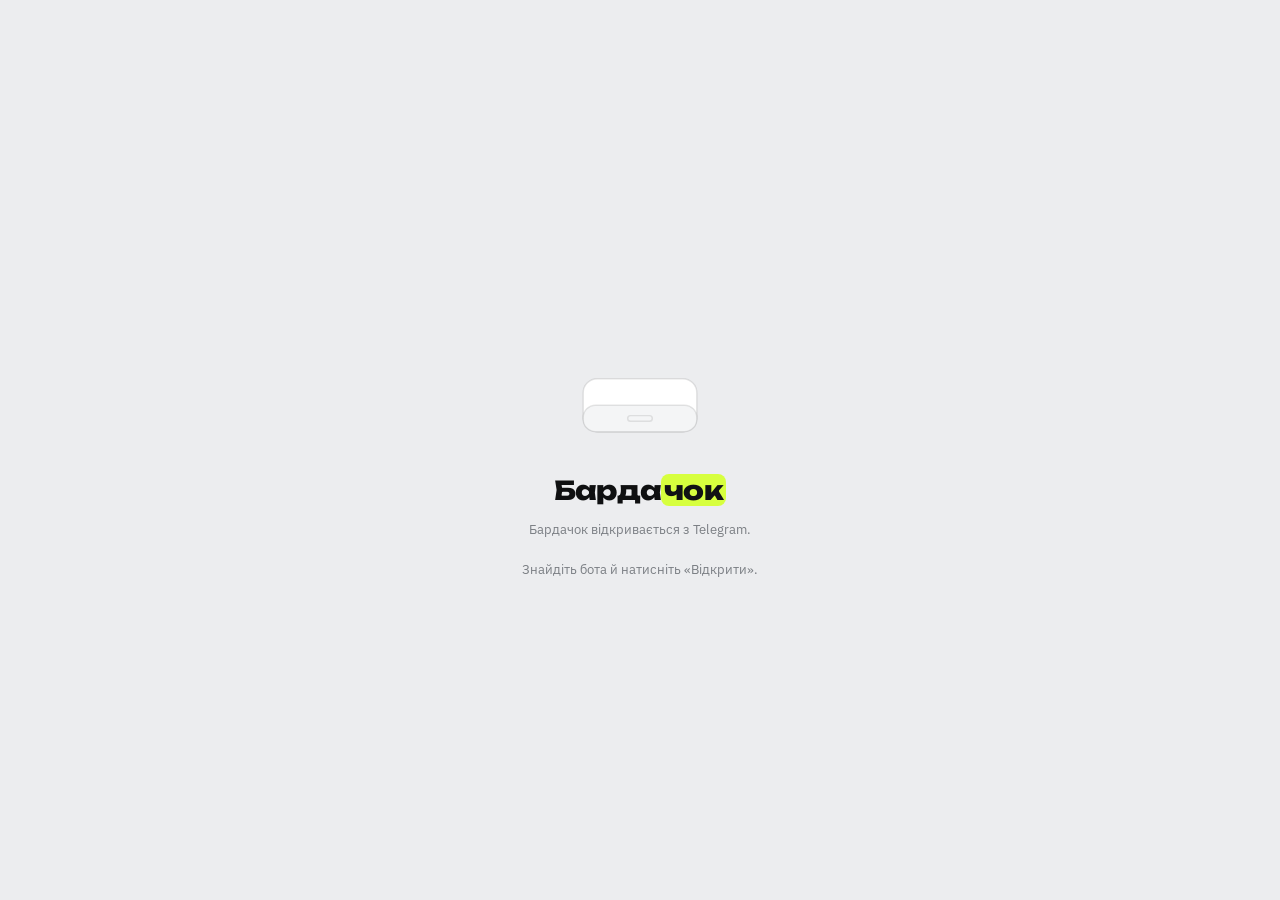
<file: index.html>
<!DOCTYPE html>
<html lang="uk" class="v3">
<head>
<meta charset="utf-8">
<meta name="viewport" content="width=device-width, initial-scale=1, maximum-scale=1, viewport-fit=cover, user-scalable=no">
<meta name="theme-color" content="#ECEDEF">
<title>Бардачок</title>
<link rel="preconnect" href="https://fonts.googleapis.com">
<link rel="preconnect" href="https://fonts.gstatic.com" crossorigin>
<link rel="stylesheet" href="https://fonts.googleapis.com/css2?family=Unbounded:wght@300;400;500;600;700;800&family=IBM+Plex+Sans:wght@400;500;600;700&display=swap">
<link rel="icon" href="icon.png">
<link rel="stylesheet" href="styles.css?v=20261014-1630">
<script src="https://telegram.org/js/telegram-web-app.js"></script>
<script>
/* День / ніч — до першого малювання, щоб не блимало. Логіка та сама, що в applyTheme(). */
(function () {
  var m = 'auto';
  try { m = localStorage.getItem('b_theme') || 'auto'; } catch (e) {}
  var w = window.Telegram && Telegram.WebApp;
  if (m === 'night' || (m === 'auto' && w && w.colorScheme === 'dark'))
    document.documentElement.classList.add('dk');
})();
</script>
</head>
<body>

<div class="boot" id="boot">
  <div>
    <!-- бардачок відкривається і звідти виїжджають картки -->
    <svg class="bootart" viewBox="0 0 200 150" aria-hidden="true">
      <g class="b-card b-c3"><rect x="58" y="72" width="84" height="19" rx="6"/></g>
      <g class="b-card b-c2"><rect x="58" y="72" width="84" height="19" rx="6"/></g>
      <g class="b-card b-c1"><rect x="58" y="72" width="84" height="19" rx="6"/></g>
      <rect class="b-box" x="40" y="62" width="120" height="56" rx="15"/>
      <g class="b-lid"><rect x="40" y="90" width="120" height="28" rx="13"/>
        <rect class="b-handle" x="87" y="101" width="26" height="6" rx="3"/></g>
    </svg>
    <div class="lg">Барда<em>чок</em></div>
    <p id="bootMsg">Відкриваю ваш гараж…</p>
  </div>
</div>

<div class="app hidden" id="app">

  <header class="top">
    <div class="hi">
      <small id="topDate">—</small>
      <strong id="topName">Бардачок</strong>
    </div>
    <button class="thm" id="thmBtn" data-do="themeFlip" aria-label="День або ніч"></button>
    <div class="avaWrap"><div class="ava" id="ava">—</div></div>
  </header>

  <div class="scroll" id="scroll">
    <section class="screen" id="s-tour"></section>
    <section class="screen on" id="s-home"></section>
    <section class="screen" id="s-fines"></section>
    <section class="screen" id="s-service"></section>
    <section class="screen" id="s-money"></section>
    <section class="screen" id="s-more"></section>
    <section class="screen" id="s-vin"></section>
    <section class="screen" id="s-ask"></section>
    <section class="screen" id="s-voice"></section>
    <section class="screen" id="s-rem"></section>
    <section class="screen" id="s-docs"></section>
    <section class="screen" id="s-report"></section>
    <section class="screen" id="s-crash"></section>
    <section class="screen" id="s-cars"></section>
  </div>

  <nav class="nav" id="nav">
    <button class="on" data-tab="s-home">
      <svg viewBox="0 0 24 24"><path d="M3 11.5 12 4l9 7.5"/><path d="M5.5 10v10h13V10"/></svg><span>Гараж</span>
    </button>
    <button data-tab="s-fines">
      <svg viewBox="0 0 24 24"><path d="M5 4h14v16l-2.3-1.6L14.4 20l-2.4-1.6L9.6 20l-2.3-1.6L5 20V4Z"/><path d="M8.5 9h7M8.5 13h4"/></svg><span>Штрафи</span>
    </button>
    <button class="mid" data-tab="s-service">
      <svg viewBox="0 0 24 24"><path d="M14.7 6.3a4 4 0 1 0 3 3L21 6l-3-3-3.3 3.3Z"/><path d="M11.5 12.5 5 19l-2-2 6.5-6.5"/></svg><span>Сервіс</span>
    </button>
    <button data-tab="s-money">
      <svg viewBox="0 0 24 24"><path d="M4 19V9M10 19V5M16 19v-7M22 19H2"/></svg><span>Витрати</span>
    </button>
    <button data-tab="s-more">
      <svg viewBox="0 0 24 24"><circle cx="5" cy="12" r="1.6"/><circle cx="12" cy="12" r="1.6"/><circle cx="19" cy="12" r="1.6"/></svg><span>Ще</span>
    </button>
  </nav>
</div>

<div class="sheetWrap hidden" id="sheet">
  <div class="sheetBg" data-close="1"></div>
  <div class="sheet" id="sheetBox">
    <div class="grip"></div>
    <div class="hd"><h3 id="sheetTitle">—</h3><button data-close="1" aria-label="Закрити">×</button></div>
    <div class="bd" id="sheetBody"></div>
  </div>
</div>

<script src="app.js?v=20261014-1630"></script>
</body>
</html>
</file>
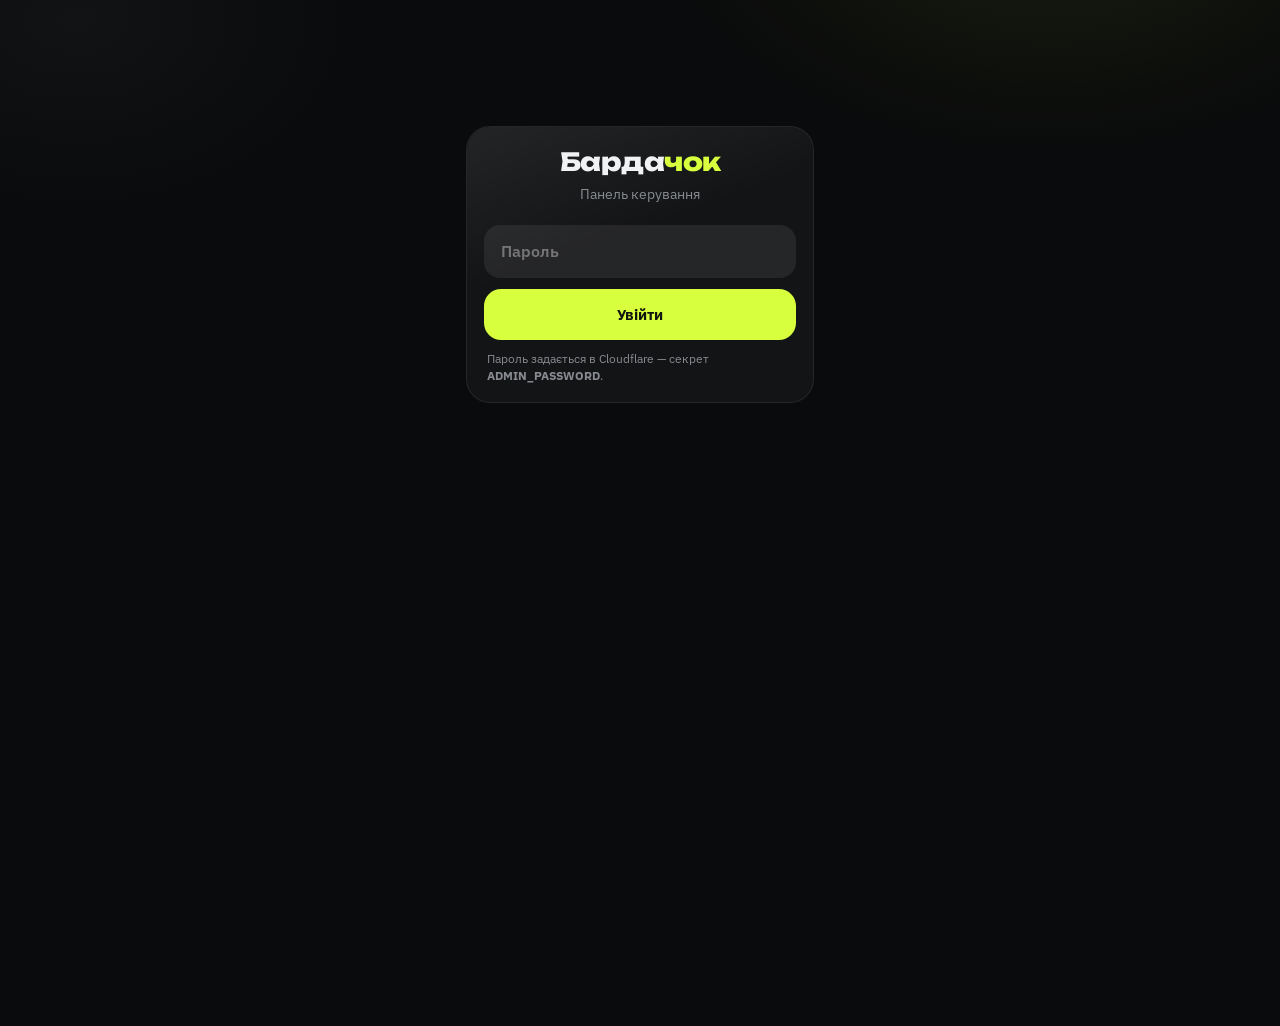
<file: admin.html>
<!DOCTYPE html>
<html lang="uk">
<head>
<meta charset="utf-8">
<meta name="viewport" content="width=device-width, initial-scale=1, viewport-fit=cover">
<meta name="theme-color" content="#0B0D0C">
<meta name="robots" content="noindex, nofollow">
<title>Бардачок — керування</title>
<link rel="stylesheet" href="https://fonts.googleapis.com/css2?family=Unbounded:wght@400;600;700;800&family=IBM+Plex+Sans:wght@400;500;600;700&display=swap">
<script src="https://telegram.org/js/telegram-web-app.js"></script>
<link rel="stylesheet" href="styles.css?v=20260910-1500">
<style>
  body{overflow:auto}
  .wrap{max-width:620px;margin:0 auto;padding:26px 16px 60px}
  h1{font-family:var(--disp);font-weight:800;font-size:25px;letter-spacing:-.02em;margin:0 0 5px}
  h1 em{font-style:normal;color:var(--lime)}
  .sub{color:var(--mut);font-size:13.5px;margin-bottom:20px}
  .sect{font-size:11px;letter-spacing:.1em;text-transform:uppercase;color:var(--mut);font-weight:700;margin:0 0 10px}
  .card{margin-bottom:12px}
  .rw{display:flex;align-items:center;justify-content:space-between;gap:12px;padding:12px 0;border-bottom:1px solid var(--line)}
  .rw:last-child{border-bottom:0}
  .rw .lb{flex:1;min-width:0;font-size:14px;font-weight:600}
  .rw .lb small{display:block;color:var(--mut);font-size:11.5px;font-weight:500;margin-top:3px;line-height:1.45}
  .rw input{width:120px;flex:0 0 120px;padding:11px 13px;border-radius:14px;background:var(--surf2);
    border:1.5px solid transparent;font-size:15px;font-weight:600;text-align:right;outline:none}
  .rw input:focus{border-color:var(--lime)}
  /* Списки вибору були білою смугою без тексту: колір успадковувався від
     системи, а поруч довгий підпис чавив колонку так, що вона розсипалась
     по літерах. Тому такі рядки складаємо вертикально й малюємо самі. */
  .rw.col{display:block}
  .rw.col .lb{margin-bottom:9px}
  .rw select{
    width:100%;display:block;padding:13px 40px 13px 14px;border-radius:14px;
    background:var(--surf2);color:var(--ink);border:1.5px solid transparent;
    font-size:15px;font-weight:600;text-align:left;outline:none;
    -webkit-appearance:none;appearance:none;
    background-image:url("data:image/svg+xml;utf8,<svg xmlns='http://www.w3.org/2000/svg' width='14' height='14' viewBox='0 0 24 24' fill='none' stroke='%238A968F' stroke-width='2.4' stroke-linecap='round'><path d='M6 9l6 6 6-6'/></svg>");
    background-repeat:no-repeat;background-position:right 14px center;
  }
  .rw select:focus{border-color:var(--lime)}
  .rw select option{background:#171B19;color:#EEF2EC}
  /* Довгі текстові поля (ключі, посилання) теж на всю ширину. */
  .rw.col input{width:100%;flex:none;text-align:left}
  /* чотири колонки на телефоні не влазять — великі числа обрізало */
  .st{display:grid;grid-template-columns:repeat(2,1fr);gap:9px;margin-bottom:12px}
  @media (min-width:560px){.st{grid-template-columns:repeat(4,1fr)}}
  .big{display:grid;grid-template-columns:repeat(2,1fr);gap:9px}
  .big b{white-space:nowrap;overflow:hidden;text-overflow:ellipsis}
  .big>div{background:var(--surf2,#171A18);border-radius:14px;padding:12px 13px}
  .big b{display:block;font-size:22px;font-weight:800;line-height:1.15}
  .big small{display:block;margin-top:3px;font-size:11px;opacity:.6}
  .rw .lb small{display:block;font-size:11px;opacity:.55;margin-top:2px;font-weight:400}
  .sparkbox{margin:12px 0 4px}
  .sparkbox .lb small{display:block;font-size:10.5px;opacity:.5;margin-top:1px}
  .spark{display:flex;align-items:flex-end;gap:2px;height:54px;margin-top:7px}
  .spark i{flex:1;background:var(--lime,#C6F32C);border-radius:2px;min-height:2px;opacity:.85}
  .axis{display:flex;justify-content:space-between;font-size:10px;opacity:.45;margin-top:4px}
  .bars{margin:2px 0 4px}
  .bar{display:flex;align-items:center;gap:9px;margin-bottom:7px;font-size:12.5px}
  .bar span{flex:0 0 38%;opacity:.75;min-width:0}
  .bar u{flex:1;min-width:0;display:block}
  .bar i{display:block;height:15px;border-radius:5px;background:var(--lime,#C6F32C);min-width:3px}
  .bar b{margin-left:auto;white-space:nowrap;font-size:12px;padding-left:8px}
  /* фільтри списку людей — кнопки підганяються під свій текст і переносяться */
  .seg{display:flex;flex-wrap:wrap;gap:5px;padding:5px;border-radius:16px;background:var(--surf2,#171A17)}
  .seg button{flex:0 0 auto;padding:8px 12px;border:0;border-radius:12px;background:transparent;
    color:var(--mut,#9AA096);font-size:12px;font-weight:600;cursor:pointer;white-space:nowrap}
  .seg button.on{background:var(--lime,#C6F32C);color:#10130E}
  .ar{flex:0 0 auto;font-size:17px;padding-left:8px;opacity:.4}
  .st div{background:var(--surf);border-radius:18px;padding:14px 10px;text-align:center}
  .st b{display:block;font-family:var(--disp);font-weight:800;font-size:21px;font-variant-numeric:tabular-nums;white-space:nowrap;overflow:hidden;text-overflow:ellipsis}
  .st small{color:var(--mut);font-size:10.5px;font-weight:600}
  .gate{max-width:380px;margin:14vh auto 0;padding:0 16px}
  .gate input{width:100%;padding:14px 16px;border-radius:16px;background:var(--surf2);
    border:1.5px solid transparent;font-size:16px;font-weight:600;outline:none;margin-bottom:11px}
  .gate input:focus{border-color:var(--lime)}
.tabs{
  display:flex;gap:6px;padding:5px;border-radius:16px;background:#171B19;margin-bottom:14px;
  overflow-x:auto;-webkit-overflow-scrolling:touch;scrollbar-width:none;
  /* Прилипає до верху: раніше, прокрутивши аналітику, доводилось гортати
     назад до самого початку, щоб перемкнути вкладку. */
  position:sticky;top:0;z-index:20;
  box-shadow:0 10px 24px rgba(8,9,10,.55);
}
.tabs::-webkit-scrollbar{display:none}
.tabs button{
  flex:1;white-space:nowrap;padding:12px 14px;border-radius:12px;
  font-size:13.5px;font-weight:600;color:#8A968F;transition:background .18s,color .18s;
}
.tabs button.on{background:#EEF2EC;color:#12160F}
.tabs button:active{background:#222724}
@media (max-width:430px){
  .tabs{gap:3px;padding:4px}
  .tabs button{padding:11px 6px;font-size:12px}
}
.pane{display:none}
.pane.on{display:block;animation:paneIn .22s ease}
@keyframes paneIn{from{opacity:0;transform:translateY(6px)}to{opacity:1;transform:none}}
@media (prefers-reduced-motion:reduce){.pane.on{animation:none}}

/* Згортання довгих розділів: аналітика перестала бути одним нескінченним
   полотном, у якому треба гортати повз усе, що зараз не цікавить. */
.fold{border-top:1px solid rgba(255,255,255,.07);margin-top:14px;padding-top:12px}
.fold>summary{
  list-style:none;cursor:pointer;display:flex;align-items:center;gap:10px;
  font-family:Unbounded,sans-serif;font-weight:700;font-size:15px;letter-spacing:-.01em;
}
.fold>summary::-webkit-details-marker{display:none}
.fold>summary::after{content:'▾';margin-left:auto;opacity:.55;transition:transform .2s}
.fold[open]>summary::after{transform:rotate(180deg)}
.fold>summary small{display:block;font-weight:400;font-size:12px;color:#8A968F;margin-top:3px}
.fold .body{padding-top:12px}
.quickrow{display:grid;grid-template-columns:repeat(3,1fr);gap:8px;margin-top:10px}
.quickrow button{background:#171B19;border:1px solid #2A3235;border-radius:13px;padding:12px 6px;font-size:12.5px;color:#EEF2EC}
.quickrow button:active{background:#212724}
</style>
</head>
<body>

<div class="gate" id="gate">
  <div class="card">
    <h1 style="text-align:center">Барда<em>чок</em></h1>
    <div class="sub" style="text-align:center">Панель керування</div>
    <div class="msg er hidden" id="gErr"></div>
    <input type="password" id="pass" placeholder="Пароль" autocomplete="current-password">
    <button class="btn" id="login">Увійти</button>
    <div class="note">Пароль задається в Cloudflare — секрет <b>ADMIN_PASSWORD</b>.</div>
  </div>
</div>

<div class="wrap hidden" id="panel">
  <h1>Керування</h1>
  <div class="sub">Зміни діють одразу для всіх користувачів</div>

  <div class="tabs" id="tabs">
    <button class="on" data-t="t-home">Огляд</button>
    <button data-t="t-tech">Ліміти</button>
    <button data-t="t-users">Люди</button>
    <button data-t="t-msg">Зв'язок</button>
    <button data-t="t-set">Налашт.</button>
  </div>
  <div class="msg inf" id="info">Завантаження…</div>
  <div class="note" id="ver" style="margin-top:-4px">Версія панелі: 20260910-1500</div>
  <div id="topStrip"></div>

  <div class="pane on" id="t-home">
  <div id="stCount"></div>
  <div class="st" id="stats">
    <div><b id="stU">—</b><small>усього</small></div>
    <div><b id="stLive">—</b><small>живих (не блок.)</small></div>
    <div><b id="stBlk">—</b><small>заблокували</small></div>
    <div><b id="stP">—</b><small>преміум</small></div>
    <div><b id="stR">—</b><small>по рефералу</small></div>
    <div><b id="stI">—</b><small>запрошують</small></div>
    <div><b id="stNew">—</b><small id="stNewSub">сьогодні</small></div>
  </div>

  <div class="card">
    <div class="sect">Оплати</div>
    <div id="payBox"><div class="note">Завантажую…</div></div>
    <div class="quickrow">
      <button class="btn sec" onclick="act('pay')">Перевірити зараз</button>
      <button class="btn sec" onclick="act('count')">Дорахувати</button>
      <button class="btn sec" onclick="clean('pendall')">Очистити очікування</button>
    </div>
    <div class="note" style="margin-top:8px">«Очистити очікування» прибирає список тих,
      хто відкрив вікно оплати. Це не оплати й не гроші — на зароблене й на Преміум
      людей це не впливає ніяк.</div>
    <div id="actOut"></div>
  </div>

  <div class="card">
    <div class="sect">Пошук за номером авто</div>
    <div class="note" style="margin:0 0 10px">У вкладці <b>Люди</b> введіть номер
      (AA1234BB) — знайдеться власник і його записи. Кирилицю й латиницю
      сприймає однаково, пробіли й дефіси не заважають.<br><br>
      Це пошук <b>лише по тому, що люди самі вписали у свій Бардачок</b>.
      До жодного державного реєстру застосунок не звертається й нічого
      стороннього не збирає.</div>
    <div class="note" style="margin:0 0 12px">Номери, вписані до 27.08.2026,
      у швидкому покажчику відсутні — знайдуться повільним перебором.
      Кнопка нижче додає їх один раз.</div>
    <button class="btn sec" onclick="plates()">Побудувати покажчик номерів</button>
    <div id="plOut" style="margin-top:10px"></div>
  </div>

  <div class="card">
    <div class="sect">Хто платив</div>
    <div id="logBox"><div class="note">Завантажую…</div></div>
    <div class="quickrow">
      <button class="btn sec" onclick="pays()">Оновити</button>
      <button class="btn sec" onclick="paysMore()">Показати ще</button>
      <button class="btn sec" onclick="paysClear()">Очистити журнал</button>
    </div>
    <div id="logOut"></div>
  </div>

  <div class="card">
    <div class="sect">Звіт і чистка</div>
    <button class="btn" onclick="report()">Відкрити звіт</button>
    <button class="btn sec" style="margin-top:8px" onclick="report(1)">Зберегти файлом</button>

    <div class="sect" style="margin-top:18px">Резервна копія</div>
    <button class="btn" onclick="backup()">Зберегти копію всіх записів</button>
    <div class="note" style="margin-top:8px">
      Усе, що люди вносили: авто, пробіг, сервісна книжка, витрати, штрафи,
      нагадування, строки Преміуму. Знімки документів не входять — вони
      зашифровані й однаково нечитабельні.
      <br><br>
      <b>Робіть копію перед кожним оновленням.</b> Це єдине, що дозволить
      відновити дані, якщо щось піде не так.
    </div>
    <div id="bkOut"></div>

    <div class="sect" style="margin-top:18px">Відновити з копії</div>
    <div class="note" style="margin:0 0 10px">
      Оберіть файл копії. Спершу буде <b>репетиція</b>: нічого не запишеться,
      але ви побачите, що саме в цьому файлі й чим воно відрізняється від
      того, що зараз у сховищі.<br><br>
      Записи, які вже є, <b>не затираються</b> — хіба що ви це окремо
      дозволите. Тобто відновлення безпечне: воно тільки додає втрачене.
    </div>
    <input type="file" id="rsFile" accept="application/json,.json"
      style="width:100%;padding:10px;border-radius:12px;background:var(--surf2);
             color:var(--ink);border:1.5px solid transparent;font-size:13px">
    <label style="display:flex;align-items:center;gap:9px;margin:12px 0 4px;font-size:13px">
      <input type="checkbox" id="rsOver" style="width:18px;height:18px">
      <span>Затирати те, що вже є (знадобиться лише на порожньому сховищі)</span>
    </label>
    <div class="quickrow" style="margin-top:10px">
      <button class="btn sec" onclick="restore(true)">Репетиція</button>
      <button class="btn" onclick="restore(false)">Відновити</button>
    </div>
    <div id="rsOut" style="margin-top:10px"></div>
    <div class="note" style="margin:8px 0 12px">Готовий документ: воронка, гроші,
      строки Преміуму, рух по днях, найчастіші авто, помилки. Відкриється в
      сусідній вкладці — звідти Друк → Зберегти як PDF. Персональних даних
      людей і знімків документів у ньому немає.</div>
    <div class="quickrow">
      <button class="btn sec" onclick="clean('pend')">Протухлі оплати</button>
      <button class="btn sec" onclick="clean('errors')">Помилки</button>
      <button class="btn sec" onclick="clean('orders')">Старі замовлення</button>
    </div>
    <button class="btn sec" style="margin-top:8px" onclick="clean('all')">Прибрати все зайве</button>
    <div class="note" style="margin-top:8px">Записи людей, авто, витрати й документи
      не чіпаються ніколи — прибирається лише службове сміття.</div>
    <div id="cleanOut"></div>
  </div>

  <div class="card">
    <div class="sect">Помилки в застосунку</div>
    <div id="errBox"><div class="note">Завантажую…</div></div>
  </div>

  <div class="card">
    <div class="sect">Аналітика</div>
    <div id="anaBox"><div class="note">Завантажую…</div></div>
    <button class="btn sec" id="anaFresh" style="margin-top:12px">Перерахувати зараз</button>
    <button class="btn sec" id="anaLimits" style="margin-top:8px">Переміряти межі тарифу</button>
    <div id="anaLimOut" class="msg inf hidden"></div>
    <div class="note">Скільки сервер може зробити за один раз — залежить від тарифу,
      і код міряє це сам. Після переходу на платний натисніть тут один раз:
      інакше він ще кілька годин працюватиме мірками безкоштовного, і розсилка
      з нагадуваннями йтимуть поволі.</div>
    <div class="note">Рахується раз на добу автоматично. «Перерахувати» пробігає
      всіх користувачів пачками й показує рух — на великій базі це займе час.
      Нагадування при цьому нікому не шлються.</div>
  </div>

  </div><!-- /t-home -->

  <!-- ТЕХНІЧНИЙ СТАН. Сюди дивляться, коли «щось не працює»: за один погляд
       має бути видно, що саме зламано, а не гадати дві години. -->
  <div class="pane" id="t-tech">
    <div class="card">
      <div class="sect">Скільки людей витягнемо</div>
      <div id="techRoom"><div class="note">Завантажую…</div></div>
    </div>

    <div class="card">
      <div class="sect">Гроші: за що і коли платити</div>
      <div id="techMoney"><div class="note">Завантажую…</div></div>
      <div style="display:flex;gap:9px;margin-top:12px">
        <button class="btn sec" onclick="act('billsnow', '#billsTestOut')">Перевірити нагадування</button>
        <button class="btn sec" onclick="stats()">Оновити цифри</button>
      </div>
      <div id="billsTestOut"></div>
      <div class="note">Кнопка надішле вам у бот те саме повідомлення, яке прийде
        за три дні до оплати. Так видно, що нагадування справді працює, — не
        в день, коли ви про оплату забудете.</div>
    </div>

    <div class="card">
      <div class="sect">Навантаження на тариф</div>
      <div id="techLoad"><div class="note">Завантажую…</div></div>
    </div>

    <div class="card">
      <div class="sect">Памʼять</div>
      <div id="techMem"><div class="note">Завантажую…</div></div>
    </div>

    <div class="card">
      <div class="sect">Якщо панель не показує цифри</div>
      <p class="note" style="margin:0 0 12px">Сервер пройде ті самі кроки, що й
        повне зведення, кожен окремо, і скаже, який саме падає або тягне час.
        Жодних даних людей — тільки назви кроків і секунди.</p>
      <button class="btn sec" onclick="probe()">Знайти причину</button>
      <div id="probeOut" style="margin-top:10px"></div>
    </div>

    <div class="card">
      <div class="sect">Що зараз із сервером</div>
      <div id="techBox"><div class="note">Перевіряю…</div></div>
      <button class="btn sec" id="techGo" style="margin-top:12px">Перевірити ще раз</button>
      <div class="note">Головний рядок тут — <b>запис у сховище</b>. Це не «мабуть
        працює»: панель справді щось записує й читає назад просто зараз. Саме це
        відмовило 24 серпня, коли застосунок дві години не давав нічого зберегти.</div>
    </div>

    <div class="card">
      <div class="sect">Фото документів</div>
      <p class="note" style="margin:0 0 12px">Знімки документів можуть лежати у двох
        місцях. Разом із записами — тоді вони зʼїдають той самий добовий запас, що й
        самі записи. Або в окремому сховищі R2 — там до 10 ГБ безкоштовно, і на запас
        записів це не впливає взагалі.</p>
      <button class="btn sec" id="mvDocs">Перенести фото в окреме сховище</button>
      <div id="mvOut" class="msg inf hidden"></div>
      <div class="note">Кожне натискання переносить пачку. Якщо ще щось лишилось —
        панель скаже, і треба натиснути ще раз. Фото при цьому не змінюються й не
        розшифровуються: вони просто переїжджають.</div>
    </div>

    <div class="card">
      <div class="sect">Точні цифри тарифу</div>
      <p class="note" style="margin:0 0 12px">Скільки місця й запасу з'їдено насправді
        — знає лише Cloudflare. Тут прямі посилання, щоб не шукати.</p>
      <a class="btn sec" style="display:block;text-align:center;text-decoration:none"
         href="https://dash.cloudflare.com/?to=/:account/workers/services/view/bardachok/production/observability"
         target="_blank" rel="noopener">Журнал запитів і помилок</a>
      <a class="btn sec" style="display:block;text-align:center;text-decoration:none;margin-top:8px"
         href="https://dash.cloudflare.com/?to=/:account/workers/kv/namespaces"
         target="_blank" rel="noopener">Сховище: обсяг і запас</a>
      <a class="btn sec" style="display:block;text-align:center;text-decoration:none;margin-top:8px"
         href="https://dash.cloudflare.com/?to=/:account/workers/plans"
         target="_blank" rel="noopener">Тариф і межі</a>
    </div>
  </div>

  <div class="pane" id="t-users">
  <div class="card">
    <div class="sect">Усі користувачі</div>
    <div class="field" style="margin-bottom:9px">
      <input type="text" id="pQ" placeholder="Номер авто, імʼя, нік або Telegram ID" autocomplete="off"
             style="text-align:left">
    </div>
    <div class="seg wrap" id="pFilter">
      <button type="button" data-v="" class="on">Усі</button>
      <button type="button" data-v="pro">Преміум</button>
      <button type="button" data-v="free">Без преміуму</button>
      <button type="button" data-v="ref">Прийшли за посиланням</button>
      <button type="button" data-v="own">Прийшли самі</button>
      <button type="button" data-v="inviters">Запрошують інших</button>
      <button type="button" data-v="lapsed">Преміум сплив</button>
      <button type="button" data-v="sleep">Сплять</button>
    </div>
    <div id="pBox" style="margin-top:12px"><div class="note">Завантажую…</div></div>
    <div class="quickrow">
      <button class="btn sec" onclick="people()">Оновити</button>
      <button class="btn sec" onclick="peopleMore()">Показати ще</button>
    </div>
    <div id="pOut"></div>
  </div>

  <div class="card">
    <div class="sect">Преміум вручну</div>
    <div class="rw"><div class="lb">Telegram ID<small>Користувач має спершу відкрити застосунок</small></div>
      <input type="text" id="gid" placeholder="123456789" style="text-align:left"></div>
    <div class="rw"><div class="lb">Скільки днів<small>30 · 180 · 365. Мінус — забрати</small></div>
      <input type="number" id="gdays" value="30"></div>
    <div class="quickrow">
      <button data-days="30">+ місяць</button>
      <button data-days="182">+ півроку</button>
      <button data-days="365">+ рік</button>
    </div>
    <button class="btn" id="grant" style="margin-top:10px">Видати на вказану кількість днів</button>
    <button class="btn sec" id="revoke">Забрати преміум</button>
    <div class="msg ok hidden" id="gOk" style="margin-top:10px"></div>
    <div class="msg er hidden" id="gEr" style="margin-top:10px"></div>
    <div class="note">Користувачу автоматично прийде повідомлення в бот.</div>
  </div>

  <div class="card">
    <div class="sect">Профіль користувача</div>
    <div class="rw"><div class="lb">Telegram ID<small>Спершу подивіться, чиї це дані</small></div>
      <input type="text" id="uid" placeholder="123456789" style="text-align:left"></div>
    <button class="btn sec" id="uLook" style="margin-top:12px">Подивитись</button>
    <div id="uCard" style="margin-top:12px"></div>
    <div class="msg ok hidden" id="uOk" style="margin-top:10px"></div>
    <div class="msg er hidden" id="uEr" style="margin-top:10px"></div>
  </div>

  <div class="card">
    <div class="sect">Подивитись очима новачка</div>
    <div class="note">
      Обнуляє <b>ваш власний</b> профіль і скидає позначку «знайомство вже бачив»
      у телефоні. Застосунок відкриється так, як його бачить людина, що зайшла
      вперше: вітальні екрани, порожній гараж, підказки.
      <br><br>
      <b>Преміум лишається</b> — тільки дані. Але авто, записи, витрати й
      документи зникнуть назавжди. Якщо там щось потрібне — спершу зробіть звіт.
    </div>
    <div class="rw" style="margin-top:10px"><div class="lb">Ваш Telegram ID<small>береться з налаштувань</small></div>
      <b id="meId">—</b></div>
    <button class="btn sec" style="margin-top:12px" onclick="resetMe()">Обнулити мій профіль</button>
    <div id="meOut"></div>
  </div>

  </div><!-- /t-users -->

  <div class="pane" id="t-set">
  <div class="card">
    <div class="sect">Ціни преміуму, $</div>
    <div class="rw"><div class="lb">Місяць<small>у доларах — платять USDT</small></div>
      <input type="number" step="0.5" id="premiumMonth"></div>
    <div class="rw"><div class="lb">Півроку</div><input type="number" step="0.5" id="premiumHalf"></div>
    <div class="rw"><div class="lb">Рік</div><input type="number" step="0.5" id="premiumYear"></div>
  </div>

  <div class="card">
    <div class="sect">Правила</div>
    <div class="rw"><div class="lb">Авто без преміуму<small>Скільки машин можна вести безкоштовно</small></div>
      <input type="number" id="freeCars"></div>
    <div class="rw"><div class="lb">Безкоштовних перевірок VIN<small>0 — перевірка лише у Преміумі</small></div>
      <input type="number" id="freeVin"></div>
    <div class="rw"><div class="lb">Зараховувати USDT автоматично<small>1 — бот сам вмикає Преміум, 0 — тільки вручну кнопками</small></div>
      <input type="number" id="autoPay" min="0" max="1"></div>
    <div class="rw"><div class="lb">Попереджати про страховку<small>За скільки днів</small></div>
      <input type="number" id="remindInsurance"></div>
    <div class="rw"><div class="lb">Попереджати про ТО<small>За скільки кілометрів</small></div>
      <input type="number" id="remindService"></div>
    <div class="rw"><div class="lb">Інтервал заміни масла<small>Кілометрів між замінами</small></div>
      <input type="number" id="oilInterval"></div>
  </div>

  <div class="card">
    <div class="sect">Контакт для клієнтів</div>
    <div class="rw"><div class="lb">Telegram<small>Без «@». Сюди пишуть щодо оплати</small></div>
      <input type="text" id="contactTg" style="text-align:left"></div>
    <div class="note" style="margin-top:8px">Цей нік показується людям у застосунку —
      пункт «Підтримка» в розділі «Ще», у вікні оплати і на екрані, якщо щось пішло не так.
      Без «собачки»: <code>BardachokTechnik</code>. Порожнє поле — пункт зникне.</div>
  </div>

  <div class="card">
    <div class="sect">Як працює автозарахування USDT</div>
    <div class="note">
      Гаманець (Trust чи будь-який інший) для цього не потрібен — бот читає не
      його, а сам блокчейн TRON. Ключі й доступи не потрібні теж.
      <br><br>
      Коли людина відкриває оплату, застосунок видає їй суму з <b>унікальними
      копійками</b> — наприклад <code>5.17</code> замість <code>5.00</code>.
      За цими копійками бот упізнає, чий саме переказ прийшов, і вмикає Преміум
      сам, зазвичай за одну–дві хвилини.
      <br><br>
      Якщо сума не збіглася (людина округлила або платила не через застосунок) —
      вам прийде повідомлення, і ви видасте Преміум вручну, як раніше.
      <b>Нічого не губиться.</b>
      <br><br>
      Щоб вимкнути й повернутись до ручного підтвердження — поставте
      <b>0</b> у полі «Зараховувати USDT автоматично».
    </div>
  </div>

  <div class="card">
    <div class="sect">Дешеве сховище для документів</div>
    <div class="note">
      Знімки документів зараз лежать у KV. Це працює, але при 30 тисячах
      користувачів коштуватиме близько <b>$30 на місяць</b> замість менш ніж долара.
      <br><br>
      1. Cloudflare → <b>R2</b> → <b>Create bucket</b>, назва будь-яка (напр. <code>bardachok-docs</code>).<br>
      2. Ваш Worker → <b>Settings</b> → <b>Bindings</b> → <b>Add</b> → <b>R2 bucket</b>,
         назва змінної рівно <code>DOCS</code>, оберіть створене сховище.<br>
      3. <b>Deploy</b>.
      <br><br>
      Переносити нічого не треба: старі знімки перекладуться самі, коли їх
      відкриють. Поки привʼязки немає, усе працює як раніше.
    </div>
  </div>

  <!-- БАНКА MONOBANK. Найзвичніший спосіб для українця: переказ із будь-якої
       картки. У переказі не написано, хто це, зате є коментар — туди людина
       вписує короткий код, і сервер зараховує за ним сам. -->
  <div class="card">
    <div class="sect">Оплата на банку monobank</div>
    <div id="monoNow" class="note">Перевіряю…</div>

    <div class="rw" style="margin-top:12px">
      <div class="lb">Приймати оплату на банку<small>0 — люди не бачать кнопку «Оплатити карткою»</small></div>
      <input type="number" id="monoOn" min="0" max="1"></div>
    <button class="btn" id="monoToggle" style="margin-top:10px">Увімкнути</button>
    <div class="note" style="margin-top:8px">Вимкнення прибирає кнопку одразу, але <b>не кидає</b> тих,
      хто вже отримав код і зараз переказує гроші — їхні оплати зарахуються як завжди.</div>

    <button class="btn sec" id="monoLoad" style="margin-top:14px">Показати мої банки</button>
    <div id="monoList" style="margin-top:10px"></div>
    <div id="monoOut" class="msg inf hidden"></div>
    <button class="btn sec" id="monoCheck" style="margin-top:8px">Перевірити надходження зараз</button>
    <div class="note" style="margin-top:8px">Потрібен секрет <b>MONO_TOKEN</b> у Cloudflare —
      беріть його на <b>api.monobank.ua</b>. Він лише для читання виписки: переказати
      з нього гроші неможливо. Але доступ до виписок усіх ваших рахунків він дає —
      тримайте його як пароль.</div>
  </div>

  <div class="card">
    <div class="sect">Оплата в USDT</div>
    <div class="rw"><div class="lb">Гаманець TRC-20<small>На нього переказують</small></div>
      <input type="text" id="usdtAddress" style="text-align:left"></div>
    <div class="note" style="margin-top:8px">Змінили гаманець — обовʼязково замініть і QR-код нижче,
      інакше люди наведуть камеру й переказ піде на стару адресу.</div>

    <div class="sect" style="margin-top:18px">QR-код гаманця</div>
    <div id="qrNow"></div>
    <input type="file" id="qrFile" accept="image/*" style="display:none">
    <button class="btn sec" onclick="document.getElementById('qrFile').click()">Завантажити свій QR</button>
    <button class="btn sec" style="margin-top:8px" onclick="qrClear()">Прибрати свій QR</button>
    <div class="note" style="margin-top:8px">Зробіть QR у своєму гаманці (Отримати → USDT → TRC-20)
      і збережіть картинку. До 400 КБ. Якщо свого немає — показується вбудований,
      але тільки для початкової адреси.</div>
    <div id="qrOut"></div>
    <div class="rw"><div class="lb">Місяць за друга діє, поки людей менше<small>0 — без межі</small></div>
      <input type="number" min="0" id="refLimit" style="text-align:left" placeholder="1000"></div>
    <div class="note">Подарунок за запрошення — інструмент росту, а не вічна знижка.
      Коли користувачів стане більше за це число, він вимкнеться сам: у застосунку
      блок про подарунок зникне, а той, хто когось приведе, отримає просто подяку.
      Уже видані дні ні в кого не забираються.</div>

    <div class="rw col"><div class="lb">Офіційний канал<small>@назва або посилання t.me</small></div>
      <input type="text" id="channel" style="text-align:left" placeholder="@bardachok_ua"></div>
    <div class="note">Зʼявиться пунктом «Наш канал» у розділі «Ще» — у всіх користувачів.
      Щоб побачити його в себе, закрийте застосунок і відкрийте заново: він читає
      налаштування при запуску.</div>
    <div id="chNow" class="note"></div>

    <div class="rw"><div class="lb">Ваш Telegram ID<small>Сюди бот пише про оплати</small></div>
      <input type="text" id="adminId" style="text-align:left" placeholder="123456789"></div>
    <div class="note"><b>Як це працює.</b> Людина тисне «Я оплатив» — вам у бот приходить
      повідомлення з її номером, тарифом і сумою, а під ним кнопки. Дивитесь у Trust Wallet,
      чи прийшов переказ, і тиснете потрібний строк — преміум вмикається сам, людині
      приходить повідомлення. Нічого більше робити не треба.<br><br>
      Свій ID дізнаєтесь так: напишіть боту <b>/id</b>.</div>
  </div>

  </div><!-- /t-set-part1 -->

  <div class="pane" id="t-msg">
  <div class="note" style="margin:2px 0 10px"><b>Два способи сказати щось людям.</b>
    Угорі — те, що вони побачать у самому застосунку. Нижче — те, що прийде їм у бот.</div>

  <div class="card">
    <div class="sect">У застосунку · смужка вгорі екрана</div>
    <div class="rw" style="display:block">
      <div class="lb" style="margin-bottom:8px">Заголовок<small>Коротко, кілька слів</small></div>
      <input type="text" id="ntTitle" style="text-align:left" placeholder="Оновлення"></div>
    <div class="rw" style="display:block">
      <div class="lb" style="margin-bottom:8px">Текст</div>
      <textarea id="ntText" rows="3" placeholder="Що саме хочете сказати"
        style="width:100%;padding:12px 14px;border-radius:14px;background:#171B19;border:1px solid #2A3235;color:#EEF2EC;font:inherit;resize:vertical"></textarea>
    </div>
    <div class="rw col"><div class="lb">Кому</div>
      <select id="ntWho" style="text-align:left">
        <option value="all">Усім</option>
        <option value="pro">Тільки з преміумом</option>
        <option value="free">Тільки без преміуму</option>
      </select></div>
    <div class="rw col"><div class="lb">Вигляд</div>
      <select id="ntKind" style="text-align:left">
        <option value="info">Звичайне</option>
        <option value="good">Добра новина</option>
        <option value="warn">Попередження</option>
      </select></div>
    <div style="display:flex;gap:9px;margin-top:12px">
      <button class="btn" id="ntSave">Показати всім</button>
      <button class="btn sec" id="ntClear">Прибрати</button>
    </div>
    <div class="msg ok hidden" id="ntOk" style="margin-top:10px"></div>
    <div class="msg er hidden" id="ntEr" style="margin-top:10px"></div>
    <div class="note">Зʼявиться смужкою вгорі головного екрана. Кожен закриває її
      сам, і більше вона йому не показується. Активне оголошення одне.</div>
    <div id="ntNow" style="margin-top:10px"></div>
  </div>

  <div class="card">
    <div class="sect">У застосунку · сторіз після оновлення</div>
    <div class="note" style="margin:0 0 10px">Кілька екранів, які людина гортає дотиком —
      як сторіз в інстаграмі. Показуються <b>один раз кожному</b>, хто відкриє застосунок.
      Саме так варто розповідати про нові можливості: списки змін ніхто не читає.</div>
    <div id="newsBox"></div>
    <button class="btn sec" onclick="newsAdd()">Додати екран</button>
    <button class="btn sec" onclick="newsMono()" style="margin-top:8px">Текст про оплату карткою</button>
    <div class="note" style="margin-top:6px">Заповнить екрани готовим текстом про банку monobank.
      Далі можна виправити слова й натиснути «Показати всім».</div>
    <div style="display:flex;gap:9px;margin-top:12px">
      <button class="btn" onclick="newsPublish()">Показати всім</button>
      <button class="btn sec" onclick="newsOff()">Прибрати</button>
    </div>
    <div class="msg ok hidden" id="nwOk" style="margin-top:10px"></div>
    <div class="msg er hidden" id="nwEr" style="margin-top:10px"></div>
    <div class="note" id="nwState"></div>
  </div>

  <div class="card">
    <div class="sect">У бот · повідомлення в чат</div>
    <div class="rw" style="display:block">
      <div class="lb" style="margin-bottom:8px">Текст<small>Можна жирний &lt;b&gt;так&lt;/b&gt; і посилання &lt;a href="…"&gt;текст&lt;/a&gt;</small></div>
      <textarea id="bcText" rows="5" placeholder="Що нового або що важливо знати"
        style="width:100%;padding:12px 14px;border-radius:14px;background:#171B19;border:1px solid #2A3235;color:#EEF2EC;font:inherit;resize:vertical"></textarea>
    </div>
    <div style="display:flex;gap:9px;margin:0 0 10px">
      <button class="btn sec" style="margin:0" onclick="bcGreet()">Вставити привітання</button>
    </div>
    <div class="rw col"><div class="lb">Кому</div>
      <select id="bcWho" style="text-align:left">
        <option value="all">Усім</option>
        <option value="pro">Тільки з преміумом</option>
        <option value="free">Тільки без преміуму</option>
      </select></div>
    <div class="rw"><div class="lb">Ваш Telegram ID<small>Для проби — надішлемо лише вам</small></div>
      <input type="text" id="bcMe" placeholder="123456789" style="text-align:left"></div>
    <div style="display:flex;gap:9px;margin-top:12px">
      <button class="btn sec" id="bcTest">Спершу собі</button>
      <button class="btn" id="bcSend">Надіслати всім</button>
    </div>
    <div class="msg ok hidden" id="bcOk" style="margin-top:10px"></div>
    <div class="msg er hidden" id="bcEr" style="margin-top:10px"></div>
    <div class="note">Розсилка йде пачками з паузою — на тисячу людей піде близько
      хвилини. Не закривайте сторінку, поки не побачите звіт.</div>
    <div id="bcLog" style="margin-top:12px"></div>
  </div>

  </div><!-- /t-msg -->

  <div class="pane" id="t-set-b">
  <div class="card">
    <div class="sect">Оплата карткою (WayForPay)</div>
    <div class="rw"><div class="lb">Мерчант<small>Логін з кабінету WayForPay</small></div>
      <input type="text" id="wfpMerchant" style="text-align:left" placeholder="напр. bardachok_com_ua"></div>
    <div class="rw"><div class="lb">Домен<small>Той, що зареєстрований у WayForPay</small></div>
      <input type="text" id="wfpDomain" style="text-align:left" placeholder="напр. bardachok.com.ua"></div>
    <div class="note">Секретний ключ сюди не вписується — він живе в Cloudflare як
      секрет <b>WFP_SECRET</b>. Для криптоплатежів додайте секрет <b>CRYPTO_TOKEN</b>
      (видає @CryptoBot → Crypto Pay → Create App).</div>
  </div>

  <div class="card">
    <div class="sect">За що я плачу</div>
    <div class="note" style="margin:0 0 10px">Cloudflare, ключ штучного інтелекту, домен —
      усе, що ви оплачуєте самі. Бот нагадає в чат за три дні до дати й у сам день.
      Прострочений рахунок означає, що застосунок може стати для всіх одразу.</div>
    <div id="billsBox"></div>
    <button class="btn sec" onclick="billAdd()">Додати рахунок</button>

    <div class="sect" style="margin-top:18px">Рахунок ШІ (Anthropic)</div>
    <div class="note" style="margin:0 0 10px">Впишіть, скільки поклали на рахунок і якого числа.
      Далі сервер сам рахує, скільки з цього вже витрачено — у «Огляді» буде видно залишок
      і на скільки днів його вистачить.</div>
    <div class="rw"><div class="lb">Поклав, $<small>напр. 5</small></div>
      <input type="number" step="0.01" min="0" id="aiFund" style="text-align:left" placeholder="5"></div>
    <div class="rw"><div class="lb">Якого числа<small>від цієї дати рахуємо витрату</small></div>
      <input type="date" id="aiFundAt" style="text-align:left"></div>

  </div>

  <div class="card">
    <div class="sect">Безкоштовний запас №1 — Groq</div>
    <div class="note" style="margin:0 0 10px"><b>Навіщо.</b> Щоб при порожньому
      рахунку Anthropic усе працювало далі — і текст, і <b>фото приборки</b>.
      Безкоштовний рівень, картка не потрібна, відповідає швидко.</div>
    <div class="note" style="margin:0 0 12px"><b>Де взяти (2 хвилини).</b><br>
      1. Відкрийте <b>console.groq.com</b><br>
      2. Увійдіть (Google або пошта)<br>
      3. Ліворуч <b>API Keys</b> → <b>Create API Key</b><br>
      4. Скопіюйте (починається на <b>gsk_</b>) і вставте сюди → <b>Зберегти</b><br>
      5. Внизу <b>Перевірити двигуни</b> — там видно, чи прийнявся</div>
    <div class="rw col"><div class="lb">Ключ Groq</div>
      <input type="text" id="groqKey" style="text-align:left" placeholder="gsk_…"></div>
    <div id="groqNow" class="note"></div>
  </div>

  <div class="card">
    <div class="sect">Безкоштовний запас №2 — Google Gemini</div>
    <div class="note" style="margin:0 0 10px"><b>Навіщо.</b> Щоб преміум-функції
      працювали <b>завжди</b> — навіть якщо ви забули поповнити рахунок Anthropic.
      Сервер питає двигуни по черзі й показує відповідь того, хто відповів першим:
      <br><br>
      <b>1. Claude</b> — платний, найточніший. Пропускається, якщо немає ключа
      або вибрано денну межу.<br>
      <b>2. Gemini</b> — безкоштовний рівень Google, з розпізнаванням фото.<br>
      <b>3. Cloudflare</b> — входить у ваш тариф $5. Простіший, але живий.
      <br><br>
      Людина різниці не бачить: вона просто отримує відповідь.</div>
    <div class="note" style="margin:0 0 12px;border-left:3px solid var(--lime,#C6F32C);padding-left:10px">
      <b>Якщо не працює — це не ви.</b> Влітку 2026 Google частині акаунтів видає
      ключі вигляду <b>AQ.…</b> і сам їх не приймає. Полагодити це з нашого боку
      неможливо. Спробуйте створити ключ з <b>іншого акаунта Google</b>.<br><br>
      І головне: <b>без Gemini усе одно все працює</b> — лишаються Claude і
      Cloudflare. Gemini був запасом, а не необхідністю.</div>
    <div class="note" style="margin:0 0 12px"><b>Де взяти (2 хвилини).</b><br>
      1. Відкрийте <b>aistudio.google.com</b><br>
      2. Увійдіть акаунтом Google<br>
      3. Кнопка <b>Create API key</b> → створити ключ<br>
      4. У віконці натисніть <b>Copy key</b> (не виділяйте мишею)<br>
      5. Вставте сюди, потім <b>Зберегти</b><br>
      6. Натисніть <b>Перевірити двигуни</b> внизу — там видно, чи ключ прийнявся</div>
    <div class="rw col"><div class="lb">Ключ Gemini</div>
      <input type="text" id="geminiKey" style="text-align:left"
        oninput="gemHint()" placeholder="вставте ключ з Google AI Studio"></div>
    <div id="gemHint" class="note hidden" style="margin:-4px 0 10px"></div>
    <div class="rw col"><div class="lb">Питати спершу<small>кого запитувати першим</small></div>
      <select id="aiEngine" style="text-align:left">
        <option value="">Claude (платно, найстабільніше)</option>
        <option value="groq">Groq (безкоштовно, Claude як запасний)</option>
        <option value="gemini">Gemini (безкоштовно, Claude як запасний)</option>
      </select></div>
    <div id="gemNow" class="note"></div>
    <div style="border-top:1px solid var(--ln);margin:14px 0 12px"></div>
    <div class="note" style="margin:0 0 10px"><b>Перевірка.</b> Питає кожен двигун
      окремо просте запитання й показує, хто відповів. Робиться за кілька секунд
      і майже нічого не коштує.</div>
    <button class="btn sec" onclick="engines()">Перевірити двигуни</button>
    <div id="engOut" style="margin-top:10px"></div>
  </div>

  <div class="card">
    <div class="sect">Оцінка авто — ключ AUTO.RIA</div>
    <div class="note" style="margin:0 0 10px"><b>Навіщо.</b> Без ключа застосунок
      НЕ називає ціну взагалі — чесно каже, що вигадувати число не стане. З ключем він
      бере справжню середню ціну за оголошеннями для вашої марки, моделі й року.</div>
    <div class="note" style="margin:0 0 12px"><b>Де взяти (3 хвилини, безкоштовно).</b><br>
      1. Відкрийте <b>developers.ria.com</b><br>
      2. Зареєструйтесь поштою<br>
      3. Натисніть «Створити застосунок», назва будь-яка<br>
      4. Скопіюйте ключ і вставте його сюди</div>
    <div class="rw col"><div class="lb">Ключ</div>
      <input type="text" id="riaKey" style="text-align:left" placeholder="вставте сюди ключ з developers.ria.com"></div>
    <div id="riaNow" class="note"></div>
  </div>

  <div class="card">
    <div class="sect">Інше</div>
    <div class="rw"><div class="lb">Межа на добу, $<small>більше цього за день не спалить</small></div>
      <input type="number" step="0.5" min="0" id="aiDayCap" style="text-align:left" placeholder="1"></div>
    <div class="rw col"><div class="lb">Режим ШІ<small>однаково для помічника, значка, оцінки й запчастин</small></div>
      <select id="aiModel" style="text-align:left">
        <option value="mid">Точно і швидко — Sonnet 5 (рекомендую)</option>
        <option value="best">Максимум — Opus 5, розумніше, але повільніше</option>
        <option value="cheap">Дешево — Haiku, на складному помиляється</option>
        <option value="free">Безкоштовно — моделі Cloudflare, $0</option>
      </select></div>
    <div class="note" style="margin:0 0 10px"><b>Точно і швидко</b> — те, що стоїть зараз.
      Розпізнає значки й підбирає запчастини впевнено, відповідає за секунди.
      Близько 1,5 цента за звернення.<br>
      <b>Максимум</b> — найрозумніша модель, але вона спершу довго думає: відповіді
      по 15–30 секунд і 3–5 центів. Має сенс, лише якщо люди скаржаться на якість.<br>
      <b>Дешево</b> — пів цента, але на складних питаннях помиляється (саме через це
      Tesla оцінювалась у $42 тисячі).<br>
      <b>Безкоштовно</b> — моделі Cloudflare з вашого тарифу, $0. Фото значків при
      цьому не розпізнаються, працює довідник у застосунку.<br><br>
      Голосове внесення завжди йде найдешевшою моделлю: там треба лише розібрати
      просту фразу, і різниці не видно.</div>
    <div class="note">Коли денна межа вибрана або на рахунку скінчились гроші,
      застосунок <b>не зупиняється</b>: помічник переходить на безкоштовну модель
      Cloudflare — простішу, але робочу. Ви отримаєте повідомлення в бот один раз на добу.</div>
  </div>

  <div class="msg ok hidden" id="sOk"></div>
  <div class="msg er hidden" id="sEr"></div>
  <div style="display:flex;gap:9px">
    <button class="btn" id="save">Зберегти</button>
    <button class="btn sec" id="reload">Скасувати</button>
  </div>

  <div class="card" style="margin-top:14px">
    <div class="sect">Бот</div>
    <button class="btn sec" id="hook">Підключити бота</button>
    <div class="msg ok hidden" id="hOk" style="margin-top:10px"></div>
    <div class="msg er hidden" id="hEr" style="margin-top:10px"></div>
    <div class="note">Натисніть один раз після розгортання. Бот почне відповідати на «/start»,
      онови́ться опис і кнопка меню.</div>
  </div>

  <div class="card" style="margin-top:14px">
    <div class="sect">Ця панель як застосунок у Telegram</div>
    <div id="abState" class="note" style="margin-bottom:10px">—</div>
    <button class="btn sec" id="abHook">Підключити адмін-бота</button>
    <div class="msg ok hidden" id="abOk" style="margin-top:10px"></div>
    <div class="msg er hidden" id="abEr" style="margin-top:10px"></div>
    <div class="note">
      Щоб відкривати цю панель прямо з Telegram, як звичайний застосунок,
      і без пароля.
      <br><br>
      1. Створіть окремого бота в <b>@BotFather</b> (у вас уже є
         <code>bardachokadminkaforme_bot</code>).<br>
      2. Cloudflare → Worker → <b>Settings</b> → <b>Variables and secrets</b> →
         <b>Add</b>, тип <b>Secret</b>, назва <code>ADMIN_BOT_TOKEN</code>,
         значення — токен цього бота. <b>Deploy</b>.<br>
      3. Натисніть кнопку вище.
      <br><br>
      Далі відкривайте бота й тисніть «Панель». Вас упізнає сам Telegram —
      за вашим ID із налаштувань. Чужим бот не відповідає взагалі.
    </div>
  </div>

  <div class="card">
    <div class="sect">Стан сервера</div>
    <div class="rw"><div class="lb">Сховище</div><b id="hS">—</b></div>
    <div class="rw"><div class="lb">Токен бота</div><b id="hB">—</b></div>
    <div class="rw"><div class="lb">AI (голос і питання)</div><b id="hA">—</b></div>
    <div class="rw"><div class="lb">Оплата карткою</div><b id="hPC">—</b></div>
    <div class="rw"><div class="lb">Оплата криптою</div><b id="hPY">—</b></div>
    <div class="rw"><div class="lb">Успішних оплат</div><b id="hPN">—</b></div>
    <div class="rw"><div class="lb">Сховище знімків</div><b id="hR2">—</b></div>
    <div class="rw"><div class="lb">Версія сервера</div><b id="hV">—</b></div>
  </div>
  </div><!-- /t-set-b -->
</div>

<script>
/* ⚠️ Та сама адреса, що і в app.js */
var API = 'https://bardachok.kasebaby24.workers.dev';

var NUM = ['premiumMonth','premiumHalf','premiumYear','freeCars','freeVin','autoPay','monoOn','remindInsurance','remindService','oilInterval','refLimit'];
var TXT = ['contactTg','wfpMerchant','wfpDomain','usdtAddress','adminId','channel','riaKey','geminiKey','groqKey'];
var KEY = '';
var BILLS = [];          // за що власник платить сам — редагується нижче
var $ = function (s) { return document.querySelector(s); };
function show(id, t, on) { var e = $('#' + id); e.textContent = t || ''; e.classList.toggle('hidden', !on); }

/* Панель відкривається двома способами: як застосунок усередині Telegram —
   тоді Telegram сам підтверджує, хто це, і пароль не потрібен; або зі
   звичайного браузера — тоді пароль, як раніше. */
var TG = (window.Telegram && window.Telegram.WebApp) ? window.Telegram.WebApp : null;
var TG_DATA = (TG && TG.initData) ? TG.initData : '';
if (TG) {
  try {
    TG.ready(); TG.expand();
    if (TG.setHeaderColor) TG.setHeaderColor('#0B0D0C');
    if (TG.setBackgroundColor) TG.setBackgroundColor('#0B0D0C');
    if (TG.disableVerticalSwipes) TG.disableVerticalSwipes();
  } catch (e) {}
}

function heads(extra) {
  var h = extra || {};
  if (KEY) h['X-Admin-Key'] = KEY;
  if (TG_DATA) h['X-Init-Data'] = TG_DATA;
  return h;
}

/* Межа очікування обовʼязкова. Без неї повільна відповідь сервера
   перетворювалась на панель, яка «вантажиться вічність»: людина сидить
   перед порожнім екраном і не знає, зламалось воно чи ще думає. */
function post(path, body, ms) {
  var ctl = null;
  try { if (window.AbortController) ctl = new AbortController(); } catch (e) {}
  var opts = {
    method: 'POST',
    headers: heads({ 'Content-Type': 'application/json' }),
    body: JSON.stringify(body || {}),
  };
  if (ctl) opts.signal = ctl.signal;

  /* Читаємо відповідь текстом і лише потім розбираємо. Якщо сервер віддав
     не JSON — а це буває, коли Cloudflare обриває виклик за перевитратою
     ресурсів і показує свою сторінку помилки, — ми маємо сказати про це
     прямо, з кодом і початком відповіді. Інакше все зводиться до
     безпорадного «немає звʼязку», і причину шукати нема за чим. */
  var p = fetch(API.replace(/\/+$/, '') + path, opts).then(function (r) {
    return r.text().then(function (t) {
      try { return JSON.parse(t); }
      catch (e) {
        var head = String(t || '').replace(/<[^>]*>/g, ' ').replace(/\s+/g, ' ').trim().slice(0, 160);
        return { ok: false, error: 'Сервер відповів не JSON (код ' + r.status + '). ' +
          (head ? 'Початок відповіді: ' + head : 'Відповідь порожня.') };
      }
    });
  });
  if (!ctl) return p;

  var t0 = Date.now();
  return new Promise(function (resolve) {
    var t = setTimeout(function () {
      try { ctl.abort(); } catch (e) {}
      resolve({ ok: false, error: 'Сервер не відповів за ' + Math.round((ms || 25000) / 1000) +
        ' с. Спробуйте ще раз.' });
    }, ms || 25000);
    p.then(function (d) { clearTimeout(t); resolve(d); }, function (err) {
      clearTimeout(t);
      /* Що саме сказав браузер і скільки часу минуло — без цього причину
         обриву доводиться вгадувати. «Load failed» за секунду і «AbortError»
         за 25 секунд — це зовсім різні поломки. */
      var why = (err && (err.name || '') + (err.message ? ': ' + err.message : '')) || 'без пояснень';
      var sec = Math.round((Date.now() - t0) / 100) / 10;
      var det = ' [' + why + ', ' + sec + ' с' +
        (navigator && navigator.onLine === false ? ', телефон каже: інтернету немає' : '') + ']';
      /* Обрив на мобільному звʼязку — річ звичайна, і одна невдала спроба
         ще нічого не означає. Читання можна спокійно повторити: вони нічого
         не змінюють. Дії («надіслати», «нарахувати») не повторюємо ніколи. */
      /* Тільки читання. «Налаштування» сюди не входять: це запис, і
         повторювати його наосліп не можна. */
      var safe = /^\/admin\/(stats|people|errors|tech|pays)$/.test(path);
      if (!safe || (body && body.__retry)) {
        resolve({ ok: false, error: 'Запит обірвався.' + det });
        return;
      }
      var again = {};
      for (var k in (body || {})) { if (body.hasOwnProperty(k)) again[k] = body[k]; }
      again.__retry = 1;
      setTimeout(function () {
        post(path, again, ms).then(function (d2) {
          if (d2 && d2.ok) { resolve(d2); return; }
          resolve({ ok: false, error: 'Запит обірвався двічі поспіль.' + det +
            ' Сервер при цьому доступний.' });
        });
      }, 900);
    });
  });
}

/* Обробник події отримує сам клік першим аргументом — і він потрапляв у
   doLogin як ознака «нас упізнав Telegram». Через це кнопка «Увійти»
   ігнорувала вписаний пароль і скаржилась на Telegram; працював лише Enter. */
$('#login').addEventListener('click', function () { doLogin(); });
$('#pass').addEventListener('keydown', function (e) { if (e.key === 'Enter') doLogin(); });

function doLogin(fromTelegram) {
  var p = fromTelegram ? '' : $('#pass').value;
  if (!fromTelegram && !p) { show('gErr', 'Введіть пароль', true); return; }
  /* Пароль їде заголовком, а заголовки приймають лише латиницю. Кирилична
     літера валить сам виклик ще до сервера, і панель показувала «Сервер не
     відповідає» — тобто людина шукала поломку там, де її немає. */
  if (!fromTelegram && /[^\x20-\x7E]/.test(p)) {
    show('gErr', 'У паролі є кирилиця або емодзі. Такий пароль неможливо ' +
      'передати серверу. Змініть ADMIN_PASSWORD у Cloudflare на латиницю, ' +
      'цифри й знаки.', true);
    return;
  }
  KEY = p;
  if ($('#login')) $('#login').disabled = true;
  show('gErr', '', false);
  fetch(API.replace(/\/+$/, '') + '/admin-check', { headers: heads() })
    .then(function (r) { return r.json(); })
    .then(function (d) {
      if ($('#login')) $('#login').disabled = false;
      if (!d.ok && fromTelegram) {
        /* Telegram нас не впізнав — покажемо звичайний вхід і пояснимо чому */
        show('gErr', 'Telegram не впізнав вас як власника. Перевірте, що ваш ' +
          'Telegram ID вписаний у налаштуваннях панелі.', true);
        return;
      }
      if (!d.configured && !fromTelegram) { show('gErr', 'На сервері не заданий ADMIN_PASSWORD.', true); return; }
      if (!d.ok) { show('gErr', 'Невірний пароль', true); return; }
      if (!fromTelegram) { try { sessionStorage.setItem('bKey', p); } catch (e) {} }
      var abs = $('#abState');
      if (abs) abs.innerHTML = fromTelegram
        ? '<b style="color:var(--lime,#C6F32C)">Відкрито з Telegram</b> — пароль не потрібен.'
        : 'Зараз відкрито у браузері, через пароль.';
      $('#gate').classList.add('hidden');
      $('#panel').classList.remove('hidden');
      $('#hS').textContent = d.storage ? 'працює' : 'НЕ підключено';
      $('#hB').textContent = d.bot ? 'є' : 'немає';
      $('#hA').textContent = d.ai ? 'увімкнено' : 'вимкнено';
      if ($('#hR2')) $('#hR2').textContent = d.r2
        ? 'R2 — дешеве, все гаразд'
        : 'поки KV — дорожче в 33 рази';
      $('#hPC').textContent = d.payCard ? 'ключ є' : 'нема ключа WFP_SECRET';
      $('#hPY').textContent = d.payCrypto ? 'ключ є' : 'нема ключа CRYPTO_TOKEN';
      $('#hV').textContent = d.version || 'стара збірка — оновіть worker';

      /* Панель і сервер мають бути однієї збірки. Інакше половина кнопок
         відповідає «невідомий маршрут», і незрозуміло чому. */
      var mine = ($('#ver').textContent.match(/[0-9]{8}-[0-9]{4}/) || [''])[0];
      /* Одного попередження досить: раніше кожен вхід додавав ще одне. */
      var old = $('#verWarn'); if (old) old.remove();
      var oldR = $('#refWarn'); if (oldR) oldR.remove();

      /* Реферальні посилання працюють лише коли в BotFather налаштований
         Main Mini App. Без нього посилання веде людину в чат бота, застосунок
         відкривається без мітки — і той, хто запросив, лишається ні з чим.
         Мовчати про це не можна: збоку виглядає як «реферали не працюють». */
      if (d.mainApp === false) {
        var rw = document.createElement('div');
        rw.id = 'refWarn';
        rw.className = 'msg er';
        rw.style.marginBottom = '12px';
        rw.innerHTML = '<b>Реферальні посилання працюють наполовину.</b><br>' +
          'У BotFather не налаштований Main Mini App, тому посилання відкриває ' +
          'чат бота, а не застосунок. Мітка «хто привів» доходить лише якщо ' +
          'людина натисне «START».<br><br>' +
          'Полагодити: <b>@BotFather</b> → <b>/mybots</b> → ваш бот → ' +
          '<b>Bot Settings</b> → <b>Configure Mini App</b> → <b>Enable Mini App</b> → ' +
          'вставити адресу застосунку.';
        var host2 = $('#panel');
        host2.insertBefore(rw, host2.firstChild);
      }
      if (!d.version || d.version !== mine) {
        var w = document.createElement('div');
        w.id = 'verWarn';
        w.className = 'msg er';
        w.style.marginBottom = '12px';
        w.innerHTML = '<b>Сервер і панель різних збірок.</b><br>' +
          'Панель: ' + (mine || '—') + ' · сервер: ' + (d.version || 'старіший за 22.08') + '.<br>' +
          'Вставте свіжий <b>worker.js</b> у Cloudflare і натисніть Deploy — інакше нові ' +
          'кнопки відповідатимуть «невідомий маршрут».';
        var host = $('#panel');
        host.insertBefore(w, host.firstChild);
      }
      /* Вантажимо ЛИШЕ те, що людина зараз бачить. Раніше при відкритті
         летіло шість запитів одразу — списки людей, оплати, помилки — і
         панель «завантажувалась вічність», хоча на екрані був Огляд.
         Решта підтягнеться, коли відкриють свою вкладку. */
      load(); stats(); errors(); pays();
      var qf = $('#qrFile'); if (qf) qf.addEventListener('change', qrPick);
      var pq = $('#pQ');
      if (pq) pq.addEventListener('input', function () {
        /* Пошук — намір конкретніший за фільтр. Якщо не скинути фільтр, людина
           шукає знайомого і не знаходить, бо той не підпадає під активний
           перемикач. Тому шукаємо завжди по всіх. */
        if (P_FILTER) {
          P_FILTER = '';
          var pf0 = $('#pFilter');
          if (pf0) [].slice.call(pf0.children).forEach(function (x, i) {
            x.classList.toggle('on', i === 0);
          });
        }
        clearTimeout(P_T);
        P_T = setTimeout(function () { people(); }, 400);   // не смикаємо сервер на кожну літеру
      });
      var pf = $('#pFilter');
      if (pf) pf.addEventListener('click', function (e) {
        var b = e.target.closest('button'); if (!b) return;
        if (pq) pq.value = '';                 // фільтр і пошук не змішуємо
        [].slice.call(pf.children).forEach(function (x) { x.classList.remove('on'); });
        b.classList.add('on');
        P_FILTER = b.dataset.v || '';
        people();
      });
    })
    .catch(function () { $('#login').disabled = false; show('gErr', 'Сервер не відповідає.', true); });
}

function load() {
  fetch(API.replace(/\/+$/, '') + '/settings', { headers: heads() })
    .then(function (r) { return r.json(); }).then(function (d) {
    NUM.concat(TXT).forEach(function (k) { if (d[k] !== undefined && $('#' + k)) $('#' + k).value = d[k]; });
    if ($('#meId')) $('#meId').textContent = d.adminId || 'не вказано';
    monoState(d);
    BILLS = Array.isArray(d.bills) ? d.bills : [];
    billsDraw();
    NEWS = d.news || null;
    newsDraw(); newsState();
    if ($('#aiEngine') && d.aiEngine !== undefined) $('#aiEngine').value = d.aiEngine || '';
    gemHint();
    var qn = $('#groqNow');
    if (qn) qn.innerHTML = d.groqKey
      ? (d.aiEngine === 'groq'
          ? '✅ Groq увімкнено — питаємо його першим, Claude лишається запасним.'
          : '🔑 Ключ збережено. Groq підхопить, щойно Claude замовкне.')
      : 'Ключа Groq немає. Це найпростіший спосіб мати безкоштовний запас.';
    var gn = $('#gemNow');
    if (gn) gn.innerHTML = d.geminiKey
      ? (d.aiEngine === 'gemini'
          ? '✅ Gemini увімкнено — питаємо його першим, Claude лишається запасним.'
          : '🔑 Ключ збережено, але Gemini ще не увімкнений. Оберіть його у списку вище.')
      : 'Ключа Gemini немає — усе працює на Claude.';
    var rn = $('#riaNow');
    if (rn) rn.innerHTML = d.riaKey
      ? '✅ Ключ збережено. Оцінка авто тепер бере ціни з оголошень AUTO.RIA.'
      : '⚠️ Ключа ще немає — застосунок не називатиме ціну, лише даватиме посилання.';
    var chn = $('#chNow');
    if (chn) chn.innerHTML = d.channel
      ? '✅ Канал збережено: <b>t.me/' + esc(d.channel) + '</b> — перевірте, що посилання відкривається.'
      : 'Канал ще не вказано.';
    if ($('#aiFund') && d.aiFund) $('#aiFund').value = d.aiFund;
    if ($('#aiDayCap') && d.aiDayCap !== undefined) $('#aiDayCap').value = d.aiDayCap;
    if ($('#aiModel') && d.aiModel) $('#aiModel').value = d.aiModel;
    if ($('#aiFundAt') && d.aiFundAt) $('#aiFundAt').value = d.aiFundAt;
    qrDraw(d.qrOwn || 0);
    if (d._storage === false) { show('info', 'Сховище не підключене — зберегти не вийде.', true); $('#info').className = 'msg er'; }
    else { show('info', 'Налаштування завантажено.', true); $('#info').className = 'msg inf'; }
  }).catch(function () { show('info', 'Не вдалося завантажити налаштування.', true); $('#info').className = 'msg er'; });
}

/* Панель у Telegram відкривають по десять разів на день, і щоразу вона
   починала з порожнього екрана, доки не доїде важке зведення. Тому останню
   відповідь тримаємо в памʼяті вкладки: цифри зʼявляються МИТТЄВО, а свіжі
   тихо приїжджають слідом і замінюють їх. Дані тут не таємні — це ті самі
   числа, що й на екрані, і живуть вони до закриття вкладки. */
function statsCache(d) {
  try { sessionStorage.setItem('bStats', JSON.stringify({ at: Date.now(), d: d })); }
  catch (e) {}
}
function statsCached() {
  try {
    var r = JSON.parse(sessionStorage.getItem('bStats') || 'null');
    /* Старіше за годину не показуємо навіть на мить: краще прочерк, ніж
       вчорашня цифра, яку приймуть за сьогоднішню. */
    if (r && r.d && Date.now() - r.at < 3600000) return r;
  } catch (e) {}
  return null;
}

function stats(fresh) {
  /* Спершу — легкий запит: він маленький і швидкий, тож головні цифри
     зʼявляються майже завжди. Повне зведення тягнемо окремо; якщо воно
     не доїде, панель уже не буде порожньою. */
  post('/admin/stats', { light: 1 }, 15000).then(function (d) {
    if (!d || !d.ok) return;
    $('#stU').textContent = nfm(d.users); $('#stP').textContent = nfm(d.pro);
    var _l = d.stats || {};
    if ($('#stR')) $('#stR').textContent = nfm(_l.viaRef || 0);
    if ($('#stI')) $('#stI').textContent = nfm(_l.inviters || 0);

    /* Скільки прийшло сьогодні — головна цифра, яку власник відкриває
       панель подивитись. Рахується без обходу бази, тому завжди свіжа. */
    var nt = $('#stNew');
    if (nt) {
      var a = d.newToday || 0, b = d.newPrev || 0;
      nt.textContent = a ? '+' + nfm(a) : '0';
      var sub = $('#stNewSub');
      if (sub) sub.textContent = b ? ('учора +' + nfm(b)) : 'сьогодні';
      nt.style.color = a > b ? 'var(--lime)' : '';
    }
    var box0 = $('#anaBox');
    if (box0 && !box0.dataset.full) box0.innerHTML =
      '<div class="note">Головні цифри вже тут. Тягну решту зведення…</div>';
  }).catch(function () {});

  /* Спершу малюємо те, що вже бачили — щоб екран не був порожній. */
  var c = statsCached();
  if (c && !$('#stCount').dataset.painted) {
    try { drawStats(c.d, true); } catch (e) {}
  }

/* Малювання винесено окремо: та сама відповідь приходить двома шляхами —
   свіжа з сервера і збережена з памʼяті вкладки. Мати два однакових
   куски коду для цього не можна: розійдуться при першій же правці. */
function drawStats(d, fromCache) {
    /* Мовчазна відмова — найгірше: видно порожню панель і незрозуміло чому. */
    if (!d.ok) {
      var box = $('#stCount');
      if (box) box.innerHTML = '<div class="msg er">Не вдалося отримати цифри: ' +
        esc(d.error || 'сервер не пояснив') + '</div>';
      return;
    }
    /* Підрахунок по всій базі йде пачками — поки він не дійшов до кінця,
       чесно кажемо, що цифри ще неповні, а не показуємо їх як остаточні. */
    var ct = $('#stCount');
    /* Чесно кажемо, звідки цифри. Знімок і живий підрахунок — різні речі,
       і плутати їх не можна: саме через це «видав преміум, а в панелі 1». */
    if (ct) ct.innerHTML = d.live
      ? '<div class="msg ok">Цифри точні — пораховано просто зараз.</div>'
      : (d.counting
        ? '<div class="msg inf">Підрахунок ще йде: обійдено ' + (d.countSeen || 0) +
          ' записів. Цифри нижче — за ' + (d.countDay || 'попередній день') + '.</div>'
        : '<div class="msg inf">Цифри за ' + (d.countDay || '—') +
          '. Людей стало багато, тому зведення рахується раз на добу — ' +
          'натисніть «Перерахувати все», якщо треба свіже.</div>');
    if (d.counting && !d.users) return;
    if (!d.users && d.message) { if (ct) ct.innerHTML = '<div class="msg inf">' + d.message + '</div>'; return; }
    if (d.bcast && ct) ct.innerHTML += '<div class="msg inf">Розсилка йде: доставлено ' +
      d.bcast.sent + (d.bcast.failed ? ', не дійшло ' + d.bcast.failed : '') + '.</div>';
    drawPay(d);
    $('#stU').textContent = nfm(d.users); $('#stP').textContent = nfm(d.pro);
    if ($('#stLive')) $('#stLive').textContent = (d.reachable != null) ? nfm(d.reachable) : nfm(d.users);
    if ($('#stBlk')) $('#stBlk').textContent = nfm(d.blocked || 0);
    var _st = d.stats || {};
    if ($('#stR')) $('#stR').textContent = nfm(_st.viaRef || 0);
    if ($('#stI')) $('#stI').textContent = nfm(_st.inviters || 0);
    if ($('#hPN')) $('#hPN').textContent = (d.paid || 0) + (d.revenue ? ' · $' + d.revenue : '');
    var abx = $('#anaBox'); if (abx) abx.dataset.full = '1';
    drawAna(d.stats, d);
    drawTech(d);
    var nn = $('#ntNow');
    if (nn) nn.innerHTML = d.notice
      ? '<div class="msg inf">Зараз показується: <b>' + (d.notice.title || '') + '</b> — ' +
        d.notice.text.slice(0, 90) + '</div>'
      : '';
    var lg = $('#bcLog');
    if (lg && d.sendlog && d.sendlog.length) {
      lg.innerHTML = '<div class="lb" style="margin-bottom:6px">Останні розсилки</div>' +
        d.sendlog.slice(0, 5).map(function (r) {
          return '<div class="rw"><div class="lb">' + r.date + ' · ' +
            (r.who === 'pro' ? 'преміум' : r.who === 'free' ? 'без преміуму' : 'усім') +
            '</div><b>' + r.sent + '</b></div>';
        }).join('');
    }
  /* Поки цифри з памʼяті — кажемо це вголос, щоб їх не сплутали зі свіжими. */
  var ctc = $('#stCount');
  if (ctc) {
    ctc.dataset.painted = '1';
    if (fromCache) ctc.innerHTML = '<div class="msg inf">Показую те, що бачили минулого разу. Свіжі цифри вже їдуть…</div>';
  }
}

  post('/admin/stats', fresh ? { fresh: 1 } : {}).then(function (d) {
    if (d && d.ok) statsCache(d);
    drawStats(d, false);
  }).catch(function () {});
}

/* Рахунки власника. Список маленький і рідко змінюється, тому найпростіше —
   перемалювати весь блок після кожної правки, без хитрощів. */
function billsDraw() {
  var box = $('#billsBox');
  if (!box) return;
  if (!BILLS.length) {
    box.innerHTML = '<div class="note" style="margin:0 0 10px">Поки нічого не додано.</div>';
    return;
  }
  box.innerHTML = BILLS.map(function (b, i) {
    return '<div class="rw" style="display:block;border-top:1px solid rgba(255,255,255,.08);padding-top:10px">' +
      '<div style="display:flex;gap:8px;align-items:center;margin-bottom:8px">' +
        '<input type="text" style="text-align:left;flex:1" placeholder="Назва (напр. Cloudflare Workers)" ' +
          'value="' + esc(b.name || '') + '" oninput="billSet(' + i + ',\'name\',this.value)">' +
        '<button class="btn sec" style="width:auto;padding:8px 12px;margin:0" ' +
          'onclick="billDel(' + i + ')">✕</button>' +
      '</div>' +
      '<div style="display:flex;gap:8px">' +
        '<input type="number" step="0.01" min="0" style="text-align:left;flex:1" placeholder="Сума" ' +
          'value="' + (b.sum == null ? '' : b.sum) + '" oninput="billSet(' + i + ',\'sum\',this.value)">' +
        '<select style="flex:0 0 90px" onchange="billSet(' + i + ',\'cur\',this.value)">' +
          ['USD', 'UAH', 'EUR'].map(function (c) {
            return '<option value="' + c + '"' + (b.cur === c ? ' selected' : '') + '>' + c + '</option>';
          }).join('') +
        '</select>' +
        '<input type="number" min="1" max="31" style="text-align:left;flex:0 0 92px" placeholder="Число" ' +
          'value="' + (b.day || '') + '" oninput="billSet(' + i + ',\'day\',this.value)">' +
      '</div>' +
      '<input type="text" style="text-align:left;margin-top:8px" placeholder="Примітка (необовʼязково)" ' +
        'value="' + esc(b.note || '') + '" oninput="billSet(' + i + ',\'note\',this.value)">' +
      '</div>';
  }).join('');
}
function billAdd() { BILLS.push({ name: '', sum: 5, cur: 'USD', day: 1, note: '' }); billsDraw(); }
function billDel(i) { BILLS.splice(i, 1); billsDraw(); }
/* Перемальовувати на кожну літеру не можна — курсор стрибав би в кінець поля,
   як це вже було з полями авто. Тому тільки записуємо значення. */
function billSet(i, k, v) {
  if (!BILLS[i]) return;
  BILLS[i][k] = (k === 'sum' || k === 'day') ? (parseFloat(v) || 0) : v;
}

/* ------------------------------------------------------------------ */
/* «ЩО НОВОГО» — СТОРІЗ ДЛЯ ВСІХ                                       */
/* ------------------------------------------------------------------ */
var NEWS = null;          // { id, on, slides:[{tag,t,p}] }

/* Заготовка з тим, що ми справді додали. Власнику лишається натиснути
   «Показати всім» — або переписати своїми словами. */
var NEWS_DEFAULT = [
  { tag: 'Нове', t: 'Горить чек?\nСфотографуйте',
    p: 'Загорілось щось незрозуміле на панелі — зробіть знімок просто з-за керма. Бардачок скаже, що це за значок, чи можна їхати далі і скільки приблизно коштує усунути.' },
  { tag: 'Нове', t: 'Скільки коштує ваше авто',
    p: 'Чесна оцінка за ринком з урахуванням вашої сервісної книжки: що тримає ціну, що варто зробити перед продажем — і які авто можна взяти в тій самій ціні.' },
  { tag: 'Нове', t: 'Запчастини: оригінал\nчи аналог',
    p: 'Напишіть, що потрібно, — покажемо оригінал і аналоги, які точно підійдуть, з цінами українського ринку та порадою, на чому тут економити не варто.' },
  { tag: 'Нове', t: 'Фото до ремонтів',
    p: 'До кожного запису в сервісній книжці можна додати знімок. Вони самі потрапляють у звіт для покупця — це найсильніший аргумент у торгу.' },
  { tag: 'Нове', t: 'Регламент ТО',
    p: 'Перелік робіт зі строками саме для вашого авто: що вже пора, а що ще нескоро. Масло рахується від того, як ви їздите — містом чи трасою.' },
  { tag: 'Преміум', t: 'Усе це — у Преміумі',
    p: 'Гараж, штрафи, витрати й нагадування лишаються безкоштовними назавжди. А помічник, фото значка, оцінка авто, запчастини й звіти працюють у Преміумі — розділ «Ще».' },
];

function newsDraw() {
  var box = $('#newsBox');
  if (!box) return;
  var list = (NEWS && NEWS.slides) || [];
  if (!list.length) {
    box.innerHTML = '<div class="note" style="margin:0 0 10px">Екранів поки немає. ' +
      '«Додати екран» — або натисніть «Показати всім», і опублікується заготовка ' +
      'про останні зміни.</div>';
    return;
  }
  box.innerHTML = list.map(function (n, i) {
    return '<div class="rw" style="display:block;border-top:1px solid rgba(255,255,255,.08);padding-top:10px">' +
      '<div style="display:flex;gap:8px;align-items:center;margin-bottom:8px">' +
        '<div class="lb" style="flex:1">Екран ' + (i + 1) + '</div>' +
        '<button class="btn sec" style="width:auto;padding:6px 12px;margin:0" ' +
          'onclick="newsDel(' + i + ')">✕</button>' +
      '</div>' +
      '<input type="text" style="text-align:left;margin-bottom:8px" placeholder="Мітка (напр. Оновлення)" ' +
        'value="' + esc(n.tag || '') + '" oninput="newsSet(' + i + ',\'tag\',this.value)">' +
      '<input type="text" style="text-align:left;margin-bottom:8px" placeholder="Заголовок" ' +
        'value="' + esc(n.t || '') + '" oninput="newsSet(' + i + ',\'t\',this.value)">' +
      '<textarea rows="3" placeholder="Текст" oninput="newsSet(' + i + ',\'p\',this.value)" ' +
        'style="width:100%;padding:12px 14px;border-radius:14px;background:#171B19;' +
        'border:1px solid #2A3235;color:#EEF2EC;font:inherit;resize:vertical">' + esc(n.p || '') + '</textarea>' +
      '</div>';
  }).join('');
}

/* Готове привітання з запрошенням у канал. Власнику лишається натиснути
   «Вставити» й за потреби переписати своїми словами. Посилання підставляємо
   з налаштувань, щоб не було «вставив, а канал не той». */
function bcGreet() {
  var ch = ($('#channel') && $('#channel').value.trim().replace(/^@/, '')) || '';
  var t = 'Вітаю! 👋\n\n' +
    'Це Бардачок — ваш застосунок для авто. Сьогодні він став помітно розумнішим:\n\n' +
    '• <b>Горить чек?</b> Сфотографуйте панель — скажу, що це за значок і чи можна їхати\n' +
    '• <b>Скільки коштує ваше авто</b> — оцінка за ринком і що взяти натомість\n' +
    '• <b>Запчастини</b> — оригінал чи аналог, з цінами\n' +
    '• <b>Фото до ремонтів</b> — і вони самі йдуть у звіт для покупця\n' +
    '• <b>Регламент ТО</b> — що вже пора, а що ще нескоро\n\n' +
    'Гараж, штрафи, витрати й нагадування були і лишаються безкоштовними.\n\n' +
    (ch ? 'Підпишіться на наш канал — там поради, новини й оновлення:\n' +
          '<a href="https://t.me/' + ch + '">t.me/' + ch + '</a>\n\n' : '') +
    'Дякую, що користуєтесь 🙏';
  var box = $('#bcText');
  if (box) { box.value = t; box.focus(); }
  show('bcOk', ch ? 'Текст вставлено. Перевірте й натисніть «Спершу собі».'
                  : 'Текст вставлено. Канал не вказано — впишіть його в «Налаштуваннях», якщо треба посилання.', true);
}

function newsEnsure() { if (!NEWS) NEWS = { id: '', on: 0, slides: [] }; }
function newsAdd() { newsEnsure(); NEWS.slides.push({ tag: 'Оновлення', t: '', p: '' }); newsDraw(); }
function newsDel(i) { if (NEWS) { NEWS.slides.splice(i, 1); newsDraw(); } }
function newsSet(i, k, v) { if (NEWS && NEWS.slides[i]) NEWS.slides[i][k] = v; }

function newsState() {
  var el = $('#nwState');
  if (!el) return;
  if (NEWS && NEWS.on && (NEWS.slides || []).length)
    el.innerHTML = 'Зараз показується — <b>' + NEWS.slides.length + ' ' +
      plural(NEWS.slides.length, 'екран', 'екрани', 'екранів') + '</b>. Хто вже подивився, ' +
      'удруге не побачить. Щоб показати ще раз усім — натисніть «Показати всім» ' +
      'знову, це створить новий випуск.';
  else el.innerHTML = 'Зараз нічого не показується.';
}

/* Готовий текст про оплату карткою. Два екрани, не більше: люди гортають
   сторіз швидко, і третій зазвичай уже не читають. Перший — сама новина,
   другий — що це нічого не змінює для тих, хто нічого не купує. */
var NEWS_MONO = [
  { tag: 'Нове', t: 'Преміум тепер\nможна оплатити карткою',
    p: 'Раніше оплата була тільки в криптовалюті — і для більшості це було просто неможливо. Тепер переказ із будь-якої картки: Приват, моно, будь-яка інша. Займає хвилину.' },
  { tag: 'Як це', t: 'Три кроки\nі все',
    p: 'Відкриваєте Преміум, тиснете «Оплатити карткою», копіюєте короткий код і вставляєте його в коментар переказу. Преміум увімкнеться сам за одну–дві хвилини.' },
  { tag: 'Спокійно', t: 'Безкоштовне\nлишається безкоштовним',
    p: 'Гараж, штрафи, витрати, нагадування й документ — як були, так і є. Платити ні за що не треба: оплата лише для тих, кому потрібні голос, помічник і звіти.' },
];

function newsMono() {
  newsEnsure();
  NEWS.slides = JSON.parse(JSON.stringify(NEWS_MONO));
  newsDraw();
  show('nwOk', 'Текст підставлено. Перегляньте, за потреби виправте — і тисніть «Показати всім».', true);
}

function newsPublish() {
  newsEnsure();
  if (!NEWS.slides.length) NEWS.slides = JSON.parse(JSON.stringify(NEWS_DEFAULT));
  var ok = NEWS.slides.filter(function (n) { return (n.t || '').trim() || (n.p || '').trim(); });
  if (!ok.length) { show('nwEr', 'Заповніть хоча б один екран.', true); return; }
  /* Новий номер випуску = усі побачать заново. Саме цього ми й хочемо, коли
     тиснемо «Показати всім». */
  NEWS = { id: String(Date.now()), on: 1, slides: ok };
  show('nwOk', '', false); show('nwEr', '', false);
  post('/settings', { news: NEWS }).then(function (d) {
    if (!d.ok) { show('nwEr', d.error || 'Не вдалося зберегти.', true); return; }
    NEWS = (d.saved && d.saved.news) || NEWS;
    newsDraw(); newsState();
    show('nwOk', 'Опубліковано. Кожен побачить один раз при відкритті застосунку.', true);
  }).catch(function () { show('nwEr', 'Сервер не відповідає.', true); });
}

function newsOff() {
  post('/settings', { news: null }).then(function (d) {
    if (!d.ok) { show('nwEr', d.error || 'Не вдалося.', true); return; }
    NEWS = null; newsDraw(); newsState();
    show('nwOk', 'Прибрано — більше нікому не показується.', true);
  }).catch(function () { show('nwEr', 'Сервер не відповідає.', true); });
}

$('#save').addEventListener('click', function () {
  var body = {}, bad = '';
  NUM.forEach(function (k) { var v = $('#' + k).value; if (v === '') { bad = bad || k; return; } body[k] = parseFloat(v); });
  TXT.forEach(function (k) { body[k] = $('#' + k).value.trim(); });
  body.bills = BILLS.filter(function (b) { return (b.name || '').trim(); });
  /* Ці два поля можуть бути порожні — тоді просто не чіпаємо збережене. */
  if ($('#aiFund') && $('#aiFund').value !== '') body.aiFund = $('#aiFund').value;
  if ($('#aiFundAt') && $('#aiFundAt').value) body.aiFundAt = $('#aiFundAt').value;
  if ($('#aiDayCap') && $('#aiDayCap').value !== '') body.aiDayCap = $('#aiDayCap').value;
  if ($('#aiModel')) { body.aiModel = $('#aiModel').value; body.aiVision = ''; }
  if ($('#aiEngine')) body.aiEngine = $('#aiEngine').value;
  show('sOk', '', false); show('sEr', '', false);
  if (bad) { show('sEr', 'Заповніть усі числові поля.', true); return; }
  this.disabled = true;
  var b = this;
  post('/settings', body).then(function (d) {
    b.disabled = false;
    if (d.ok) { show('sOk', 'Збережено. Зміни вже діють.', true); setTimeout(function () { show('sOk', '', false); }, 4000); }
    else show('sEr', d.error || 'Не вдалося зберегти.', true);
  }).catch(function () { b.disabled = false; show('sEr', 'Сервер не відповідає.', true); });
});

function broadcast(test) {
  var text = $('#bcText').value.trim();
  show('bcOk', '', false); show('bcEr', '', false);
  if (text.length < 3) { show('bcEr', 'Напишіть текст.', true); return; }
  if (!test && !confirm('Надіслати це повідомлення всім обраним користувачам?')) return;

  var b1 = $('#bcTest'), b2 = $('#bcSend');
  b1.disabled = b2.disabled = true;
  show('bcOk', test ? 'Надсилаю вам…' : 'Розсилаю…', true);

  post('/admin/send', { text: text, who: $('#bcWho').value, test: !!test, tgId: $('#bcMe').value })
    .then(function (d) {
      b1.disabled = b2.disabled = false;
      if (!d.ok) {
        show('bcOk', '', false); show('bcEr', d.error || 'Не вдалося.', true);
        /* Розсилка вже йде — не просто показуємо помилку, а ПІДХОПЛЮЄМО її:
           запускаємо опитування, яке і штовхає її далі, і показує лічильник.
           Без цього зависла розсилка нікого не рухала й нічого не показувала. */
        if (!test && /ще йде|вже йде/i.test(d.error || '')) {
          show('bcEr', '', false);
          show('bcOk', 'Розсилка вже йде — підхоплюю…', true);
          watchSend();
        }
        return;
      }
      if (d.test) { show('bcOk', 'Надіслано вам. Подивіться в боті.', true); return; }
      /* Тридцять тисяч повідомлень не влазять в один запит — сервер шле їх
         пачками. Показуємо, скільки вже пішло, доки не закінчить. */
      show('bcOk', 'Розсилка почалась. Можна закрити панель — вона піде далі сама.', true);
      watchSend();
    })
    .catch(function () {
      b1.disabled = b2.disabled = false;
      show('bcOk', '', false); show('bcEr', 'Сервер не відповідає.', true);
    });
}

var SEND_TIMER = null;
function watchSend() {
  if (SEND_TIMER) clearInterval(SEND_TIMER);
  var tick = function () {
    post('/admin/send-status', {}).then(function (d) {
      if (!d.ok || !d.job) return;
      var j = d.job;
      if (j.done) {
        clearInterval(SEND_TIMER); SEND_TIMER = null;
        show('bcOk', 'Розсилку завершено: доставлено ' + j.sent +
                     (j.failed ? ', не дійшло ' + j.failed : ''), true);
        stats();
      } else {
        show('bcOk', 'Розсилка йде: доставлено ' + j.sent +
                     (j.failed ? ', не дійшло ' + j.failed : '') +
                     '. Можна закрити панель.', true);
      }
    }).catch(function () {});
  };
  tick();
  SEND_TIMER = setInterval(tick, 5000);
}
function userCard(d) {
  var rows = [
    ['Імʼя', d.name],
    ['Преміум', d.premium ? 'до ' + d.until : 'нема'],
    ['Авто', d.cars.length ? d.cars.join(', ') : 'нема'],
    ['Сервіс · заправки', d.service + ' · ' + d.fuel],
    ['Штрафи · витрати', d.fines + ' · ' + d.exp],
    ['Документи · нагадування', d.docs + ' · ' + d.rem],
    ['Перевірок VIN · звітів', d.vinUsed + ' · ' + d.reports],
    ['У застосунку з', d.created || '—'],
  ];
  $('#uCard').innerHTML =
    rows.map(function (r) {
      return '<div class="rw"><div class="lb">' + r[0] + '</div><b>' + r[1] + '</b></div>';
    }).join('') +
    '<div style="display:flex;gap:9px;margin-top:12px">' +
      '<button class="btn sec" id="uWipe">Очистити дані</button>' +
      '<button class="btn dan" id="uKill">Видалити профіль</button>' +
    '</div>' +
    '<div class="note">«Очистити» прибирає авто, записи й документи, але лишає ' +
    'оплачений преміум і реферальну історію. «Видалити» стирає профіль повністю — ' +
    'людина почне як новий користувач. Обидві дії незворотні, і людині прийде ' +
    'повідомлення в бот.</div>';

  $('#uWipe').addEventListener('click', function () { resetUser('data', d); });
  $('#uKill').addEventListener('click', function () { resetUser('all', d); });
}

function resetUser(mode, d) {
  var what = mode === 'all' ? 'ВИДАЛИТИ профіль повністю' : 'очистити всі дані';
  if (!confirm(what.toUpperCase() + '\n\n' + d.name + ' (ID ' + d.id + ')\n' +
      'Авто: ' + (d.cars.length || 0) + ', записів: ' + (d.service + d.fuel + d.fines + d.exp) +
      ', документів: ' + d.docs + '\n\nЦе незворотно. Продовжити?')) return;

  show('uOk', '', false); show('uEr', '', false);
  post('/admin/reset', { tgId: d.id, mode: mode }).then(function (r) {
    if (!r.ok) { show('uEr', r.error || 'Не вдалося.', true); return; }
    show('uOk', (mode === 'all' ? 'Профіль видалено.' :
      'Дані очищено' + (r.docsGone ? ', документів прибрано: ' + r.docsGone : '') + '.') +
      ' Застосунок зустріне людину як новачка — знайомство покажеться заново.', true);
    $('#uCard').innerHTML = '';
    stats();
  }).catch(function () { show('uEr', 'Сервер не відповідає.', true); });
}

/* Обнулення власного профілю — щоб побачити застосунок як новачок.
   Питаємо двічі: спершу пояснюємо, потім вимагаємо вписати слово. Це
   незворотно, і випадкове натискання не має цього робити. */
/* QR гаманця: завантаження й прибирання. Картинку читаємо тут, у браузері,
   і шлемо готовим рядком — на сервері нема чого возитись із формами. */
function qrDraw(has) {
  var box = $('#qrNow'); if (!box) return;
  box.innerHTML = has
    ? '<img src="' + API.replace(/\/+$/, '') + '/qr?v=' + has +
      '" alt="QR" style="width:130px;border-radius:12px;display:block;margin:2px 0 10px">'
    : '<div class="note" style="margin:0 0 10px">Свій QR не завантажено — ' +
      'показується вбудований.</div>';
}

function qrPick(ev) {
  var f = ev.target.files && ev.target.files[0];
  var out = $('#qrOut');
  if (!f) return;
  if (f.size > 300 * 1024) {
    out.innerHTML = '<div class="msg er">Картинка завелика (' +
      Math.round(f.size / 1024) + ' КБ). Треба до 300 КБ.</div>';
    return;
  }
  out.innerHTML = '<div class="msg inf">Завантажую…</div>';
  var r = new FileReader();
  r.onload = function () {
    post('/admin/qr', { data: r.result }).then(function (d) {
      out.innerHTML = '<div class="msg ' + (d.ok ? 'ok' : 'er') + '">' +
        esc(d.message || d.error || '') + '</div>';
      if (d.ok) { qrDraw(Date.now()); load(); }
    }).catch(function () { out.innerHTML = '<div class="msg er">Сервер не відповідає.</div>'; });
  };
  r.onerror = function () { out.innerHTML = '<div class="msg er">Не вдалось прочитати файл.</div>'; };
  r.readAsDataURL(f);
}

function qrClear() {
  if (!confirm('Прибрати свій QR? Показуватиметься вбудований — він підходить лише для початкової адреси.')) return;
  post('/admin/qr', { clear: 1 }).then(function (d) {
    $('#qrOut').innerHTML = '<div class="msg ' + (d.ok ? 'ok' : 'er') + '">' +
      esc(d.message || d.error || '') + '</div>';
    qrDraw(0);
  }).catch(function () {});
}

function resetMe() {
  var el = $('#adminId');
  var id = ((el && el.value) || '').replace(/[^0-9]/g, '');
  var out = $('#meOut');
  if (!id) {
    if (out) out.innerHTML = '<div class="msg er">Спершу впишіть свій Telegram ID ' +
      'у «Налаштуваннях» і збережіть.</div>';
    return;
  }
  if (!confirm('Обнулити ВАШ профіль (ID ' + id + ')?\n\n' +
      'Зникнуть: авто, сервіс, заправки, витрати, штрафи, документи, нагадування.\n' +
      'Залишиться: Преміум і реферали.\n\nЦе незворотно.')) return;
  var word = prompt('Щоб підтвердити — впишіть слово: обнулити');
  if (!word || word.trim().toLowerCase() !== 'обнулити') {
    if (out) out.innerHTML = '<div class="msg inf">Скасовано.</div>';
    return;
  }
  if (out) out.innerHTML = '<div class="msg inf">Обнуляю…</div>';
  post('/admin/reset', { tgId: id, mode: 'data', notify: false }).then(function (r) {
    if (!r.ok) { out.innerHTML = '<div class="msg er">' + esc(r.error || '') + '</div>'; return; }
    out.innerHTML = '<div class="msg ok">Готово. Відкрийте застосунок у Telegram — ' +
      'він зустріне вас як новачка. Якщо застосунок був відкритий, закрийте його ' +
      'і зайдіть заново.</div>';
    stats();
  }).catch(function () { out.innerHTML = '<div class="msg er">Сервер не відповідає.</div>'; });
}

function pct(a, b) { return b > 0 ? Math.round(a * 100 / b) + '%' : '—'; }
/* 1 екран, 2 екрани, 5 екранів — інакше в панелі зʼявляється «5 екрани». */
function plural(n, one, few, many) {
  var a = n % 10, b = n % 100;
  if (a === 1 && b !== 11) return one;
  if (a >= 2 && a <= 4 && (b < 10 || b >= 20)) return few;
  return many;
}
function nfm(n) { return (n == null) ? '—' : String(n).replace(/\B(?=(\d{3})+(?!\d))/g, ' '); }

/* Головні цифри — великими, решта — списком. Мета: за п'ять секунд зрозуміти,
   як ідуть справи, не рахуючи нічого в голові. */
function bigRow(items) {
  return '<div class="big">' + items.map(function (i) {
    return '<div><b>' + i[0] + '</b><small>' + i[1] + '</small></div>';
  }).join('') + '</div>';
}
function listRows(rows) {
  return rows.map(function (r) {
    return '<div class="rw"><div class="lb">' + r[0] +
      (r[2] ? '<small>' + r[2] + '</small>' : '') + '</div><b>' + r[1] + '</b></div>';
  }).join('');
}

/* ------------------------------------------------------------------ */
/* НАВАНТАЖЕННЯ НА ТАРИФ                                               */
/* ------------------------------------------------------------------ */
/* Головне питання власника: чи витримає застосунок, коли людей стане більше,
   і що впреться першим. Сервер рахує звернення сам, бо Cloudflare
   витраченого назовні не віддає. */
var UNAME = { req: 'Запити до сервера', rd: 'Читання зі сховища',
              wr: 'Записи у сховище', store: 'Місце під дані' };
var UWHY = {
  req: 'кожне відкриття застосунку — кілька запитів',
  rd:  'сюди йде все, що люди відкривають',
  wr:  'найтісніша межа: кожен запис, оплата, нагадування',
  store: 'документи важать найбільше',
};

function barCol(p) { return p >= 80 ? '#FF5A4A' : p >= 50 ? '#FFB340' : '#C6F32C'; }
function pctTxt(p) {
  if (p >= 10) return Math.round(p) + '%';
  if (p >= 0.1) return String(Math.round(p * 10) / 10).replace('.', ',') + '%';
  return 'менше 0,1%';
}

/* ------------------------------------------------------------------ */
/* МОЇ ВИТРАТИ — найперше, що видно в Огляді                            */
/* ------------------------------------------------------------------ */
/* Найдорожча помилка власника — забути поповнити. Тоді застосунок просто
   стає для всіх одразу, і дізнається він про це з чату користувачів.
   Тому це не рядок у налаштуваннях, а перша картка з датами й залишком. */
function billsDue() {
  var now = new Date();
  var dim = new Date(now.getFullYear(), now.getMonth() + 1, 0).getDate();
  return BILLS.map(function (b) {
    var day = Math.min(b.day || 1, dim);
    var left = day - now.getDate();
    if (left < 0) left += dim;
    var when = new Date(now.getFullYear(), now.getMonth(), now.getDate() + left);
    return { b: b, left: left, when: when };
  }).sort(function (a, b2) { return a.left - b2.left; });
}

function dayTxt(n) {
  if (n === 0) return 'сьогодні';
  if (n === 1) return 'завтра';
  var a = n % 10, b = n % 100;
  var w = (a === 1 && b !== 11) ? 'день' : (a >= 2 && a <= 4 && (b < 10 || b >= 20)) ? 'дні' : 'днів';
  return 'через ' + n + ' ' + w;
}

var MON_UA = ['січ', 'лют', 'бер', 'кві', 'тра', 'чер', 'лип', 'сер', 'вер', 'жов', 'лис', 'гру'];
function dmy(d) { return d.getDate() + ' ' + MON_UA[d.getMonth()]; }

/* Коротка тривога в «Огляді»: подробиці — у «Техніці», але пропустити
   оплату не можна, тому рядок видно там, куди він дивиться найчастіше. */
function alarmStrip(d) {
  var ai = (d.usage && d.usage.ai) || null;
  var due = billsDue().filter(function (r) { return r.left <= 3; });
  var bits = due.map(function (r) {
    return esc(r.b.name) + ' — ' + r.b.sum + ' ' + r.b.cur + ' ' + dayTxt(r.left);
  });
  if (ai && ai.fund && ai.left !== null && ai.left <= ai.fund * 0.2)
    bits.push('рахунок ШІ: лишилось $' + ai.left.toFixed(2));
  if (!bits.length) return '';
  return '<div class="msg er" style="margin-bottom:12px"><b>Треба оплатити</b><br>' +
    bits.join('<br>') + '<br><small style="opacity:.85">Подробиці — вкладка «Техніка».</small></div>';
}

function loadCard(u) {
  if (!u) {
    return '<div class="lb" style="margin:16px 0 4px">Навантаження на тариф</div>' +
      '<div class="note">Сервер ще не вміє це рахувати — залийте свіжий worker.js.</div>';
  }
  var order = ['req', 'rd', 'wr', 'store'];
  var val = { req: u.month.req, rd: u.month.rd, wr: u.month.wr, store: u.storeMB };
  var lim = { req: u.plan.req, rd: u.plan.rd, wr: u.plan.wr, store: u.storeLimitMB };

  var h = '<div class="lb" style="margin:16px 0 4px">Навантаження на тариф</div>' +
    '<div class="note" style="margin:0 0 9px">Скільки місячної межі тарифу з\'їсть застосунок ' +
    'при теперішньому темпі. ' +
    (u.full ? 'Рахунок за повну вчорашню добу.'
            : 'Рахунок за неповний сьогоднішній день — завтра цифра стане точнішою.') +
    (u.measured ? '' : ' Лічильник щойно ввімкнено, перші цифри зʼявляться за годину.') + '</div>';

  h += '<div class="bars">' + order.map(function (k) {
    var p = u.pct[k] || 0;
    return '<div class="bar"><span>' + UNAME[k] + '</span>' +
      '<u><i style="width:' + Math.max(2, Math.min(100, p)) + '%;background:' + barCol(p) + '"></i></u>' +
      '<b>' + pctTxt(p) + '</b></div>';
  }).join('') + '</div>';

  h += listRows(order.map(function (k) {
    var v = k === 'store' ? (val[k] + ' МБ з ' + Math.round(lim[k] / 1024) + ' ГБ')
                          : (nfm(val[k]) + ' з ' + nfm(lim[k]));
    return [UNAME[k], v, UWHY[k]];
  }));

  /* Простими словами: скільки ще людей влізе і що впреться першим. */
  var verdict;
  if (!u.users) {
    verdict = 'Даних поки замало, щоб рахувати запас. Загляньте завтра.';
  } else if (u.worst >= 100) {
    /* Уже за межею — обіцяти запас було б брехнею. */
    verdict = 'Зараз ' + nfm(u.users) + ' людей, і «' + UNAME[u.tight].toLowerCase() +
      '» вже <b>за межею тарифу</b> (' + pctTxt(u.worst) + '). Це треба розв\'язувати зараз, ' +
      'а не колись: далі Cloudflare почне рахувати понад тариф або відмовляти.';
  } else if (u.worst >= 80) {
    verdict = 'Зараз ' + nfm(u.users) + ' людей, і «' + UNAME[u.tight].toLowerCase() +
      '» підійшло впритул до межі (' + pctTxt(u.worst) + '). Запасу майже немає — ' +
      'варто зайнятись цим найближчими днями.';
  } else if (u.roomSoft) {
    verdict = 'Зараз ' + nfm(u.users) + ' людей. Найтісніше — «' + UNAME[u.tight].toLowerCase() +
      '» (' + pctTxt(u.worst) + ' межі). При такому ж користуванні тариф витримає приблизно ' +
      '<b>' + nfm(u.roomSoft) + '</b> людей, і аж тоді доведеться щось міняти.';
  } else {
    verdict = 'Даних поки замало, щоб рахувати запас. Загляньте завтра.';
  }
  if (!u.inR2 && u.pct.store >= 30) {
    verdict += ' Місце під документи вже помітне — перенесіть їх у R2 (в «Технічному» є кнопка), ' +
      'там перші 10 ГБ безкоштовні.';
  }
  h += '<div class="note" style="margin-top:8px">' + verdict + '</div>';

  if (u.perUser) {
    h += '<div class="note" style="margin-top:6px">На одну людину за місяць: ' +
      nfm(u.perUser.req) + ' запитів, ' + nfm(u.perUser.rd) + ' читань, ' +
      nfm(u.perUser.wr) + ' записів, ' + String(u.perUser.mb).replace('.', ',') + ' МБ місця.</div>';
  }
  if (u.day && (u.day.ai || u.day.stt)) {
    h += '<div class="note" style="margin-top:6px">Сьогодні: ' + nfm(u.day.ai || 0) +
      ' звернень до штучного інтелекту, ' + nfm(u.day.stt || 0) + ' розпізнавань голосу. ' +
      'За них платите окремо, у тариф Cloudflare вони не входять.</div>';
  }
  return h;
}

/* ------------------------------------------------------------------ */
/* ТЕХНІЧНА ВКЛАДКА                                                    */
/* ------------------------------------------------------------------ */
/* Власник просив одне місце, де видно все технічне: скільки грошей і коли
   платити, скільки ще витримає тариф, скільки лишилось памʼяті. Раніше це
   було розкидано між «Оглядом» і Cloudflare — і він чесно казав, що
   «нічого не понятно». */
/* Самоперевірка сервера по кроках. Потрібна саме тоді, коли повне зведення
   не доїжджає: кожен крок іде окремим маленьким запитом-відповіддю, тож
   результат доходить навіть якщо велика відповідь обривається. */
function probe() {
  var out = $('#probeOut');
  out.innerHTML = '<div class="msg inf">Перевіряю крок за кроком…</div>';
  post('/admin/stats', { probe: 1 }, 30000).then(function (d) {
    if (!d.ok) {
      out.innerHTML = '<div class="msg er">' + esc(d.error || 'не вийшло') + '</div>';
      return;
    }
    var bad = (d.steps || []).filter(function (x) { return !x.ok; });
    var slow = (d.steps || []).filter(function (x) { return x.ok && x.ms > 3000; });
    out.innerHTML =
      (bad.length
        ? '<div class="msg er"><b>Падає крок:</b> ' + esc(bad[0].s) + '<br>' + esc(bad[0].err || '') + '</div>'
        : slow.length
          ? '<div class="msg inf"><b>Усе працює, але повільно:</b> ' + esc(slow[0].s) +
            ' — ' + Math.round(slow[0].ms / 100) / 10 + ' с</div>'
          : '<div class="msg ok">Усі кроки пройшли. Проблема не на сервері.</div>') +
      listRows((d.steps || []).map(function (x) {
        return [esc(x.s), (x.ok ? '' : '⚠️ ') + (x.ms ? Math.round(x.ms) + ' мс' : '—'),
          esc(x.ok ? (x.note || '') : (x.err || ''))];
      }));
  }).catch(function () {
    out.innerHTML = '<div class="msg er">Навіть перевірка не доїхала — ' +
      'значить обривається будь-який запит із тілом. Напишіть мені це.</div>';
  });
}

function drawTech(d) {
  var u = d.usage || null;

  /* Смужка вгорі — відповідь на «за що коли платити і скільки ресурсу є»
     з будь-якої вкладки, без гортання. */
  var strip = $('#topStrip');
  if (strip) {
    var ai2 = (u && u.ai) || null;
    var due2 = billsDue();
    var parts = [];
    if (due2.length) parts.push('💳 ' + esc(due2[0].b.name) + ' ' + due2[0].b.sum +
      ' ' + due2[0].b.cur + ' — ' + dayTxt(due2[0].left));
    if (ai2 && ai2.fund) parts.push('🧠 ШІ $' + (ai2.left || 0).toFixed(2) +
      (ai2.daysLeft !== null && ai2.daysLeft !== undefined ? ' (' + ai2.daysLeft + ' дн.)' : ''));
    else if (ai2) parts.push('🧠 ШІ: сьогодні $' + (ai2.todaySpent || 0).toFixed(2));
    if (u) parts.push('💾 памʼять ' + pctTxt(u.pct.store));
    if (u) parts.push('⚙️ тариф ' + pctTxt(u.worst));
    strip.innerHTML = parts.length
      ? '<div class="note" style="margin-top:6px;line-height:1.7">' + parts.join(' · ') + '</div>'
      : '';
  }

  /* --- гроші --- */
  var mBox = $('#techMoney');
  if (mBox) {
    var ai = (u && u.ai) || null;
    var h = '';
    var due = billsDue();

    var alarms = [];
    due.forEach(function (r) {
      if (r.left <= 3) alarms.push('<b>' + esc(r.b.name) + '</b> — ' + r.b.sum + ' ' +
        r.b.cur + ' ' + dayTxt(r.left));
    });
    if (ai && ai.fund && ai.left !== null && ai.left <= ai.fund * 0.2)
      alarms.push('<b>Рахунок ШІ</b> — лишилось $' + ai.left.toFixed(2));
    if (alarms.length)
      h += '<div class="msg er" style="margin-bottom:12px"><b>Треба оплатити</b><br>' +
        alarms.join('<br>') + '</div>';

    if (ai) {
      var modelUa = ai.model === 'smart' ? 'розумна (дорога)' : 'дешева і швидка';
      var visUa = ai.vision === 'smart' ? 'розумна (дорога)' : 'дешева';
      h += '<div class="lb" style="margin:2px 0 6px">Штучний інтелект</div>';
      if (ai.fund) {
        var used = Math.min(100, Math.round((ai.spent / ai.fund) * 100));
        h += '<div class="bars" style="margin-bottom:8px"><div class="bar">' +
          '<span>Рахунок Anthropic</span>' +
          '<u><i style="width:' + Math.max(2, used) + '%;background:' + barCol(used) + '"></i></u>' +
          '<b>$' + ai.spent.toFixed(2) + ' з $' + Number(ai.fund).toFixed(2) + '</b></div></div>';
      }
      h += listRows([
        ['Витрачено вчора', '$' + (ai.spentYday || 0).toFixed(2), 'повна доба'],
        ['Витрачено за тиждень', '$' + (ai.spent7 || 0).toFixed(2), ''],
        ['Лишилось на рахунку', ai.fund ? '$' + (ai.left || 0).toFixed(2) : 'не вказано',
          ai.daysLeft !== null && ai.daysLeft !== undefined
            ? 'за теперішнім темпом — ще ' + ai.daysLeft + ' дн.'
            : 'впишіть суму поповнення в «Налаштуваннях»'],
        /* Те саме, що «вистачить ще на N людей» у памʼяті — цифра, яку
           видно без калькулятора. Рахується з виміряної середньої ціни
           звернення, а не з прайсу. */
        ['Вистачить ще на', ai.callsLeft !== null && ai.callsLeft !== undefined
            ? nfm(ai.callsLeft) + ' звернень' : '—',
          ai.perCall ? 'одне звернення коштує ' +
            (ai.perCall < 1 ? String(Math.round(ai.perCall * 10) / 10).replace('.', ',') + ' цента'
                            : '$' + (ai.perCall / 100).toFixed(2)) +
            ' · виміряно за ' + nfm(ai.paid || ai.calls || 0) + ' платними'
                      : 'поки замало звернень, щоб порахувати середнє'],
        /* Скільки роботи забрали безкоштовні двигуни — це і є відповідь на
           «навіщо я вписував ті ключі». Раніше платні й безкоштовні лежали
           в одній купі, і середня ціна звернення виходила заниженою. */
        ['Звернень до ШІ', nfm(ai.calls || 0),
          (ai.freeCalls
            ? nfm(ai.freeCalls) + ' з них безкоштовно (' +
              Math.round((ai.freeCalls / Math.max(1, ai.calls)) * 100) + '%) — ' +
              'ці гроші ви не заплатили'
            : 'усі платні — безкоштовні двигуни поки не вмикались')],
        ['Витрачено сьогодні', '$' + (ai.todaySpent || 0).toFixed(2),
          ai.cap ? 'межа на добу $' + ai.cap : 'межі на добу немає'],
        ['Витрачається за день', '$' + (ai.perDay || 0).toFixed(2),
          ai.fundAt ? 'рахунок від ' + ai.fundAt : ''],
        ['Модель для відповідей', modelUa, 'помічник, оцінка, запчастини'],
        ['Модель для фото значка', visUa, 'там якість вирішує'],
      ]);
      /* Куди саме йдуть гроші — без цього «дорого» не має адреси. */
      var UAK = { chat: 'Помічник', voice: 'Голос', vision: 'Значок з панелі',
                  valuate: 'Оцінка авто', parts: 'Запчастини', other: 'Інше' };
      if (ai.byKind) {
        var rows = Object.keys(ai.byKind).map(function (k) {
          return { k: k, c: ai.byKind[k].cent, n: ai.byKind[k].n };
        }).filter(function (r) { return r.c > 0; })
          .sort(function (a, b) { return b.c - a.c; });
        if (rows.length) {
          h += '<div class="lb" style="margin:12px 0 6px">Куди йдуть гроші</div>' +
            listRows(rows.map(function (r) {
              return [UAK[r.k] || r.k, '$' + (r.c / 100).toFixed(2),
                r.n + ' ' + plural(r.n, 'звернення', 'звернення', 'звернень') +
                ' · по ' + (r.c / r.n < 1
                  ? String(Math.round(r.c / r.n * 10) / 10).replace('.', ',') + ' цента'
                  : '$' + (r.c / r.n / 100).toFixed(2))];
            }));
        }
      }

      h += '<div class="note" style="margin:0 0 6px"><b>Чому ми рахуємо самі.</b> ' +
        'Anthropic не дає застосункам читати залишок на рахунку — такого доступу ' +
        'просто немає. Тому сервер рахує кожне звернення сам, за реальними цифрами ' +
        'з відповіді, і записує одразу. Це і є прямий моніторинг: точніше не буде ' +
        'ні в кого.</div>';
      h += '<div class="note" style="margin:0 0 6px">У консолі Anthropic сума може бути ' +
        'трохи більшою: там рахується ще й те, що ви робите руками в їхньому Playground, ' +
        'і округлення до центів.</div>';
      h += '<div class="note" style="margin:0 0 14px">Коли межа на добу вибрана або ' +
        'гроші скінчились, помічник <b>не ламається</b> — переходить на безкоштовну ' +
        'модель Cloudflare, а вам приходить повідомлення в бот. ' +
        'Поповнити: console.anthropic.com → Billing.</div>';
    }

    h += '<div class="lb" style="margin:2px 0 6px">Мої рахунки</div>';
    if (due.length) {
      h += listRows(due.map(function (r) {
        return [esc(r.b.name), r.b.sum + ' ' + r.b.cur,
          dmy(r.when) + ' · ' + dayTxt(r.left) + (r.b.note ? ' · ' + esc(r.b.note) : '')];
      }));
    } else {
      h += '<div class="note">Порожньо. Додайте Cloudflare та інше, за що платите самі — ' +
        '«Налаштування» → «За що я плачу».</div>';
    }
    mBox.innerHTML = h;
  }

  /* --- навантаження --- */
  var lBox = $('#techLoad');
  if (lBox) lBox.innerHTML = loadCard(u);

  /* --- скільки людей витягнемо --- */
  var rBox = $('#techRoom');
  if (rBox) {
    var r = u && u.room;
    if (!r || !r.limit) {
      rBox.innerHTML = '<div class="note">Порахую, щойно набереться доба вимірювань.</div>';
    } else {
      var NAMED = { req: 'запити до сервера', rd: 'читання зі сховища',
                    wr: 'записи у сховище', store: 'місце під дані', money: 'гроші на ШІ' };
      rBox.innerHTML =
        '<div class="big" style="margin-bottom:10px">' +
          '<div><b>' + nfm(r.limit) + '</b><small>людей витягнемо</small></div>' +
          '<div><b>' + nfm(r.users) + '</b><small>зараз</small></div>' +
        '</div>' +
        '<div class="note" style="margin:0 0 10px">Рахунок за теперішнім користуванням, ' +
        'із запасом 20% до межі. Першим упреться: <b>' + esc(r.what) + '</b>.</div>' +
        listRows([
          ['Запити до сервера', r.req ? nfm(r.req) + ' людей' : '—', ''],
          ['Читання зі сховища', r.rd ? nfm(r.rd) + ' людей' : '—', ''],
          ['Записи у сховище', r.wr ? nfm(r.wr) + ' людей' : '—', ''],
          ['Місце під дані', r.store ? nfm(r.store) + ' людей' : '—',
            u.inR2 ? 'документи в R2 — це добре' : 'документи ще в дорогому сховищі'],
          ['Гроші на ШІ', r.money ? nfm(r.money) + ' людей' : '—',
            'за нинішнього рахунку й режиму'],
        ]) +
        '<div class="note">Найменша цифра і є відповідь. Щоб її підняти: ' +
        'перенести документи в R2, лишити економний режим ШІ або покласти більше на рахунок.</div>' +
        '<div class="note" style="margin-top:10px"><b>Якщо людей стане набагато більше.</b><br>' +
        'До ~5 000 — не міняти нічого, тарифу вистачає.<br>' +
        '5–20 тис. — зменшити кількість записів, переїзд не потрібен.<br>' +
        '20–100 тис. — записи людей у базу D1 або Postgres. Змінюються ' +
        '<b>шість функцій доступу до сховища</b>, решта коду їх не знає.<br>' +
        '100 тис.+ — окремий сервер, Workers лишається спереду.<br><br>' +
        'Переїхати можна будь-коли: усі дані вивантажуються кнопкою в «Огляді», ' +
        'привʼязки до Cloudflare майже немає. Реалістично — день-два роботи. ' +
        'Докладно з цінами — у файлі <b>ПЛАН-МАСШТАБУВАННЯ.md</b> у папці проєкту.</div>';
    }
  }

  /* --- памʼять --- */
  var pBox = $('#techMem');
  if (pBox) {
    if (!u) { pBox.innerHTML = '<div class="note">Сервер ще не вміє це рахувати — ' +
      'залийте свіжий worker.js.</div>'; }
    else {
      var freeMB = Math.max(0, u.storeLimitMB - u.storeMB);
      var perUser = (u.perUser && u.perUser.mb) || 0;
      var room = perUser > 0 ? Math.floor(freeMB / perUser) : null;
      var pct2 = u.pct.store || 0;
      pBox.innerHTML =
        '<div class="bars" style="margin-bottom:8px"><div class="bar"><span>Зайнято</span>' +
        '<u><i style="width:' + Math.max(2, Math.min(100, pct2)) + '%;background:' + barCol(pct2) + '"></i></u>' +
        '<b>' + pctTxt(pct2) + '</b></div></div>' +
        listRows([
          ['Зайнято', u.storeMB + ' МБ', 'документи людей і самі записи'],
          ['Вільно', Math.round(freeMB) + ' МБ',
            'із ' + Math.round(u.storeLimitMB / 1024 * 10) / 10 + ' ГБ, які дає тариф'],
          ['Де лежать документи', u.inR2 ? 'R2 — правильно' : 'у записах — дорого',
            u.inR2 ? 'перші 10 ГБ безкоштовні' : 'перенесіть кнопкою нижче: у KV це в 33 рази дорожче'],
          ['На одну людину', perUser ? perUser + ' МБ' : '—', ''],
          ['Вистачить ще на', room !== null ? nfm(room) + ' людей' : '—',
            'при теперішньому апетиті'],
        ]);
    }
  }
}

/* Заголовок, який згортається. Аналітика була одним полотном на кілька
   екранів — власник казав «незручно», і мав рацію: щоб дійти до потрібного,
   треба було гортати повз усе інше. */
function fold(title, sub, body, open) {
  return '<details class="fold"' + (open ? ' open' : '') + '>' +
    '<summary><span>' + title + (sub ? '<small>' + sub + '</small>' : '') + '</span></summary>' +
    '<div class="body">' + body + '</div></details>';
}

function drawAna(st, d) {
  if (!st) { $('#anaBox').innerHTML = '<div class="note">Поки нема даних.</div>'; return; }
  d = d || {};
  var alive = (st.active7 || 0) + (st.active30 || 0);
  var paid = d.paid || 0, rev = d.revenue || 0;

  var h = '';

  h += alarmStrip(d);

  h += '<div class="lb" style="margin:2px 0 8px">Головне</div>' +
    bigRow([
      [nfm(st.users), 'усього людей'],
      [pct(st.pro, st.users), 'із преміумом'],
      [pct(st.active7, st.users), 'живі за тиждень'],
      ['$' + nfm(rev), 'зароблено'],
    ]);


  /* Воронка — головна картинка. Видно не «скільки прийшло», а де зупинились. */
  var funnel = [
    ['Відкрили застосунок', st.users],
    ['Додали авто', st.withCars],
    ['Внесли хоч один запис', st.withRecords || 0],
    ['Колись платили', st.everPaid || 0],
  ];
  var fmax = st.users || 1;
  h += '<div class="lb" style="margin:16px 0 4px">Куди зникають люди</div>' +
    '<div class="note" style="margin:0 0 9px">Найдорожче питання — не скільки прийшло, ' +
    'а на якому кроці зупинились.</div>' +
    '<div class="bars">' + funnel.map(function (f, i) {
      var prev = i ? funnel[i - 1][1] : null;
      return '<div class="bar"><span>' + f[0] + '</span>' +
        '<u><i style="width:' + Math.round((f[1] || 0) * 100 / fmax) + '%"></i></u>' +
        '<b>' + nfm(f[1]) + (prev ? ' · ' + pct(f[1], prev) : '') + '</b></div>';
    }).join('') + '</div>';

  /* Сарафанка. Найдешевший канал росту — і найважливіше, чи він узагалі йде. */
  /* Стан акції — прямо тут, живими цифрами. Власник питав «чому її вже
     немає», не маючи як перевірити. */
  var rg = d.refGift;
  if (rg) {
    h += listRows([[
      'Місяць за друга',
      rg.on ? 'діє' : 'вимкнено',
      rg.limit
        ? (rg.on
            ? 'працює, поки людей менше за ' + nfm(rg.limit) + ' · зараз ' + nfm(rg.users)
            : 'людей ' + nfm(rg.users) + ' — межу ' + nfm(rg.limit) + ' пройдено')
        : 'межі немає — діє завжди',
    ]]);
    h += '<div class="note" style="margin:0 0 4px">Подарунок бачать лише новачки: ' +
      'хто вже має або мав Преміум (у тому числі ви), блок у застосунку не бачить — ' +
      'їм місяць однаково не нарахується.</div>';
  }

  h += fold('Як росте сарафанка', 'скільки приходить за посиланнями', '' +
    '<div class="note" style="margin:0 0 9px">Скільки людей прийшло за чиїмось ' +
    'посиланням і скільки взагалі запрошують. Якщо друга цифра мала — ' +
    'людям або нема чим ділитись, або вони не знають, що за це дають місяць.</div>' +
    listRows([
      ['Прийшли за посиланням', nfm(st.viaRef || 0),
        pct(st.viaRef || 0, st.users) + ' від усіх'],
      ['Запрошують інших', nfm(st.inviters || 0),
        pct(st.inviters || 0, st.users) + ' від усіх — саме вони й ростять базу'],
      ['Запрошень усього', nfm(st.refs || 0),
        (st.inviters ? 'у середньому ' + (Math.round((st.refs || 0) / st.inviters * 10) / 10) +
          ' на кожного, хто ділиться' : '')],
      ['Місяців роздано за друзів', nfm(st.refs || 0),
        'це ' + nfm((st.refs || 0) * 30) + ' днів Преміуму'],
    ]));

  /* Що саме купують — без цього незрозуміло, який тариф тягне гроші. */
  var mix = d.mix;
  if (mix && (mix.month || mix.half || mix.year)) {
    var mm = Math.max(mix.month || 0, mix.half || 0, mix.year || 0) || 1;
    h += fold('Що саме купують', 'який тариф тягне гроші', '' +
      '<div class="bars">' + [['Місяць', mix.month || 0], ['Півроку', mix.half || 0],
        ['Рік', mix.year || 0]].map(function (r) {
        return '<div class="bar"><span>' + r[0] + '</span>' +
          '<u><i style="width:' + Math.round(r[1] * 100 / mm) + '%"></i></u>' +
          '<b>' + nfm(r[1]) + '</b></div>';
      }).join('') + '</div>');
  }

  /* Строки — це список на продовження, поки не пізно. */
  if (st.exp7 != null) {
    h += fold('Що буде далі з грошима', 'у кого спливає преміум', '' +
      listRows([
        ['Преміум спливає за тиждень', nfm(st.exp7 || 0), 'саме їм варто нагадати'],
        ['Спливає за місяць', nfm(st.exp30 || 0), ''],
        ['Уже сплив', nfm(st.lapsed || 0), 'платили колись, зараз ні'],
      ]));
  }

  h += fold('Люди', 'активні, сплячі, нові', '' +
    listRows([
      ['Активні за тиждень', nfm(st.active7), pct(st.active7, st.users) + ' від усіх'],
      ['Активні за місяць', nfm(st.active30), 'заходили, але не цього тижня'],
      ['Сплять понад місяць', nfm(st.sleeping), pct(st.sleeping, st.users) + ' — їх уже майже втрачено'],
      ['Нових за тиждень', nfm(st.newWeek), ''],
      ['Нових за місяць', nfm(st.newMonth), ''],
      ['Дійшли до додавання авто', nfm(st.withCars),
        pct(st.withCars, st.users) + ' — решта пішла, нічого не внісши'],
    ]));

  h += fold('Гроші', 'оплати й хто платить', '' +
    listRows([
      ['Оплат усього', nfm(paid), ''],
      ['Зароблено', '$' + nfm(rev), paid ? 'у середньому $' + (Math.round(rev / paid * 100) / 100) + ' за оплату' : ''],
      ['Платять зараз', nfm(st.pro), pct(st.pro, st.users) + ' від усіх'],
      ['Платять серед живих', pct(st.pro, alive),
        'чесніша цифра: серед тих, хто справді користується'],
      ['Приведено друзями', nfm(st.refs), 'кожен дає запрошувачу 30 днів'],
    ]));

  h += fold('Чим користуються', 'що люди справді відкривають', '' +
    listRows([
      ['Авто в гаражах', nfm(st.cars), (st.ev ? nfm(st.ev) + ' електричних' : '')],
      ['Записів сервісу', nfm(st.service), ''],
      ['Заправок', nfm(st.fuel), ''],
      ['Штрафів', nfm(st.fines), ''],
      ['Документів', nfm(st.docs), ''],
      ['Нагадувань', nfm(st.rem), ''],
      ['Перевірок VIN', nfm(st.vin), ''],
      ['Звітів PDF', nfm(st.reports), ''],
      ['Увімкнули кнопку «Дія»', nfm(st.tokens), 'ярлик на iPhone'],
      ['Нагадувань надіслано', nfm(st.notified), 'за останній обхід'],
    ]));

  /* --- рух по днях --- */
  var hist = d.hist || [];
  if (hist.length > 1) {
    var last = hist[hist.length - 1], prev = hist[hist.length - 2];
    var delta = function (a, b2, suf) {
      var v = (a || 0) - (b2 || 0);
      return (v > 0 ? '+' : '') + nfm(v) + (suf || '');
    };
    h += '<div class="lb" style="margin:16px 0 6px">За вчора</div>' +
      listRows([
        ['Нових людей', delta(last.users, prev.users), ''],
        ['Нових оплат', delta(last.paid, prev.paid), ''],
        ['Зароблено за день', '$' + delta(last.sum, prev.sum), ''],
      ]);
    h += spark(hist, 'users', 'Люди за ' + hist.length + ' днів') +
         spark(hist, 'pro', 'Преміуми за ' + hist.length + ' днів') +
         spark(hist, 'sum', 'Гроші за ' + hist.length + ' днів', true);
  }

  /* --- здоровʼя розпізнавання --- */
  var ai = d.ai;
  if (ai) {
    var tot = (ai.ok || 0) + (ai.fail || 0) + (ai.busy || 0);
    h += '<div class="lb" style="margin:16px 0 6px">Голос сьогодні</div>' +
      listRows([
        ['Розпізнано', nfm(ai.ok || 0), tot ? pct(ai.ok || 0, tot) + ' спроб' : ''],
        ['Не зрозумів', nfm(ai.fail || 0), 'людина говорила нерозбірливо'],
        ['Було зайнято', nfm(ai.busy || 0),
          (ai.busy ? 'сервіс не встигав — люди бачили «спробуйте за хвилину»' : 'жодного разу, добре')],
      ]);
  }

  /* --- найпопулярніші авто --- */
  if (d.top && d.top.length) {
    h += '<div class="lb" style="margin:16px 0 6px">Найчастіші авто</div>' +
      listRows(d.top.slice(0, 8).map(function (m) {
        return [m.name.replace(/\b\w/g, function (c) { return c.toUpperCase(); }),
                nfm(m.n), m.cons ? m.cons + ' л на 100 км у середньому' : ''];
      }));
  }

  $('#anaBox').innerHTML = h +
    '<div class="note" style="margin-top:12px">' +
    (d.live
      ? 'Пораховано щойно, під час відкриття панелі.'
      : 'Пораховано ' + (st.day || '—') + '. Підрахунок іде пачками, ' +
        'тому цифри оновлюються протягом дня.') + '</div>';
}

/* Діаграма руху: стовпчики з підписами країв і приростом за день —
   щоб можна було не просто дивитись, а робити висновки. */
function spark(hist, field, title, money) {
  var vals = hist.map(function (r) { return r[field] || 0; });
  var max = Math.max.apply(null, vals), min = Math.min.apply(null, vals);
  if (max <= 0) return '';
  var d = function (n) { return (money ? '$' : '') + nfm(n); };

  /* середній приріст за добу — головне, що каже ця картинка */
  var grow = vals.length > 1 ? Math.round((vals[vals.length - 1] - vals[0]) / (vals.length - 1)) : 0;

  var bars = vals.map(function (v, i) {
    var hgt = max === min ? 60 : Math.round(((v - min) / (max - min)) * 84) + 16;
    var day = String(hist[i].d || '').slice(5);
    return '<i style="height:' + hgt + '%" title="' + day + ': ' + d(v) + '"></i>';
  }).join('');

  var first = String(hist[0].d || '').slice(5);
  var last = String(hist[hist.length - 1].d || '').slice(5);

  return '<div class="sparkbox"><div class="lb">' + title +
    '<small>' + d(min) + ' → ' + d(max) +
    (grow ? '  ·  у середньому ' + (grow > 0 ? '+' : '') + d(grow) + ' за добу' : '') +
    '</small></div>' +
    '<div class="spark">' + bars + '</div>' +
    '<div class="axis"><span>' + first + '</span><span>' + last + '</span></div></div>';
}

/* Скільки грошей дає кожен тариф — видно, що насправді купують. */
function planBars(hist) {
  return '';
}

/* Список людей: хто це, звідки прийшов, чи живий, чи платить.
   Натиснути на людину — її Telegram ID підставиться в поля нижче,
   щоб не переписувати руками. */
var P_CUR = null, P_ROWS = [], P_FILTER = '', P_T = null;

function personCard(r) {
  var live = r.live === 'week' ? '<b style="color:var(--lime,#C6F32C)">активний</b>'
           : r.live === 'month' ? 'заходив цього місяця'
           : '<span style="opacity:.6">спить</span>';
  var from = r.refBy
    ? 'прийшов за посиланням <b>' + esc(r.refBy) + '</b>'
    : 'прийшов сам';
  var pro = r.pro ? '<b style="color:var(--lime,#C6F32C)">Преміум до ' + esc(r.until) + '</b>'
          : (r.lapsed ? '<span style="opacity:.7">Преміум сплив ' + esc(r.until) + '</span>'
                      : '<span style="opacity:.6">без преміуму</span>');

  return '<div class="rw" style="cursor:pointer" onclick="pPick(\'' + esc(r.id) + '\')">' +
    '<div class="lb">' + esc(r.name || 'Без імені') +
      (r.nick ? ' · @' + esc(r.nick) : '') +
      '<small>' + pro + ' · ' + live + '</small>' +
      '<small>' + from +
        (r.refCount ? ' · <b>привів ' + r.refCount + '</b>' : '') +
        ' · з ' + esc(r.created) + '</small>' +
      '<small>ID ' + esc(r.id) + ' · авто ' + r.cars + ' · записів ' + r.recs +
        ' · документів ' + r.docs + (r.paid ? ' · оплат ' + r.paid : '') + '</small>' +
    '</div><div class="ar" style="opacity:.4">›</div></div>';
}

/* Натиснули на людину — показуємо все про неї одразу, з кнопками.
   Раніше доводилось гортати вниз до інших карток; тепер усе тут. */
var P_OPEN = null;

function pFull(r) {
  var FUEL = { petrol:'бензин', diesel:'дизель', hybrid:'гібрид', electric:'електро', gas:'газ' };
  var DOCS = { techpass:'техпаспорт', insurance:'страховка', licence:'посвідчення',
               greencard:'зелена карта', other:'інше' };
  var h = '<div class="card" style="margin:10px 0;border:1px solid var(--lime,#C6F32C)">';

  h += '<div class="sect" style="margin-bottom:4px">' + esc(r.name || 'Без імені') +
       (r.nick ? ' · @' + esc(r.nick) : '') + '</div>';

  h += '<div class="rw"><div class="lb">Telegram ID</div>' +
       '<b><code>' + esc(r.id) + '</code>' +
       '<button class="btn sec" style="padding:4px 10px;margin-left:8px;font-size:11px" ' +
       'onclick="pCopy(\'' + esc(r.id) + '\')">копіювати</button></b></div>';

  h += listRows([
    ['Преміум', r.pro ? 'до ' + esc(r.until) : (r.lapsed ? 'сплив ' + esc(r.until) : 'немає'),
      r.paid ? 'оплат: ' + r.paid : 'ніколи не платив'],
    ['Активність', r.live === 'week' ? 'цього тижня' : r.live === 'month' ? 'цього місяця' : 'спить',
      'востаннє ' + esc(r.last || '—')],
    ['Звідки прийшов', r.refBy ? 'за посиланням' : 'сам',
      r.refBy ? 'запросив ' + esc(r.refBy) : ''],
    ['Привів інших', nfm(r.refCount), r.refCount ? 'це ' + (r.refCount * 30) + ' днів Преміуму' : ''],
    ['З нами з', esc(r.created), ''],
  ]);

  if (r.carList && r.carList.length) {
    h += '<div class="lb" style="margin:14px 0 6px">Авто</div>';
    h += r.carList.map(function (c) {
      return '<div class="rw"><div class="lb">' + esc(c.name) +
        '<small>' + (c.plate ? esc(c.plate) + ' · ' : '') +
        (FUEL[c.fuel] || '') + '</small></div><b>' + nfm(c.odo) + ' км</b></div>';
    }).join('');
  }

  h += '<div class="lb" style="margin:14px 0 6px">Що назбирав</div>' +
    listRows([
      ['Сервісна книжка', nfm(r.service), ''],
      ['Заправки', nfm(r.fuelN), ''],
      ['Витрати', nfm(r.exp), ''],
      ['Штрафи', nfm(r.fines), ''],
      ['Нагадування', nfm(r.rem), ''],
      ['Документи', nfm(r.docs),
        (r.docKinds && r.docKinds.length
          ? r.docKinds.slice(0, 4).map(function (k) { return DOCS[k] || k; }).join(', ') : '')],
      ['Перевірок VIN', nfm(r.vin), ''],
      ['Звітів PDF', nfm(r.reports), ''],
      ['Кнопка «Дія»', r.token ? 'увімкнена' : 'ні', 'ярлик на iPhone'],
    ]);

  if (r.vDay || r.aDay) {
    h += listRows([['Сьогодні використав', 'голос ' + r.vDay + ' · питань ' + r.aDay,
      'межа 300 і 200 на добу']]);
  }

  h += '<div class="lb" style="margin:14px 0 7px">Преміум</div>' +
    '<div class="quickrow">' +
      '<button class="btn sec" onclick="pGrant(\'' + esc(r.id) + '\',30)">+ місяць</button>' +
      '<button class="btn sec" onclick="pGrant(\'' + esc(r.id) + '\',182)">+ півроку</button>' +
      '<button class="btn sec" onclick="pGrant(\'' + esc(r.id) + '\',365)">+ рік</button>' +
    '</div>' +
    '<button class="btn sec" style="margin-top:8px" onclick="pRevoke(\'' + esc(r.id) + '\')">' +
    'Забрати Преміум</button>' +
    '<div id="pAct"></div>' +
    '<button class="btn sec" style="margin-top:8px" onclick="pClose()">Згорнути</button>';

  return h + '</div>';
}

function pCopy(id) {
  try {
    navigator.clipboard.writeText(id);
    $('#pAct').innerHTML = '<div class="msg ok">ID скопійовано</div>';
  } catch (e) {
    var t = document.createElement('textarea');
    t.value = id; document.body.appendChild(t); t.select();
    try { document.execCommand('copy'); } catch (x) {}
    t.remove();
    $('#pAct').innerHTML = '<div class="msg ok">ID скопійовано</div>';
  }
}

function pGrant(id, days) {
  var out = $('#pAct');
  if (out) out.innerHTML = '<div class="msg inf">Видаю…</div>';
  post('/admin/grant', { tgId: id, days: days }).then(function (d) {
    if (out) out.innerHTML = '<div class="msg ' + (d.ok ? 'ok' : 'er') + '">' +
      esc(d.ok ? 'Готово, Преміум до ' + (d.until || '') : (d.error || 'Не вдалося')) + '</div>';
    if (d.ok) { people(); stats(); }
  }).catch(function () { if (out) out.innerHTML = '<div class="msg er">Сервер не відповідає.</div>'; });
}

function pRevoke(id) {
  if (!confirm('Забрати Преміум у цієї людини?')) return;
  var out = $('#pAct');
  if (out) out.innerHTML = '<div class="msg inf">Забираю…</div>';
  post('/admin/revoke', { tgId: id }).then(function (d) {
    if (out) out.innerHTML = '<div class="msg ' + (d.ok ? 'ok' : 'er') + '">' +
      esc(d.ok ? 'Преміум знято' : (d.error || 'Не вдалося')) + '</div>';
    if (d.ok) { people(); stats(); }
  }).catch(function () { if (out) out.innerHTML = '<div class="msg er">Сервер не відповідає.</div>'; });
}

function pClose() { P_OPEN = null; pDraw(); }

function pPick(id) {
  P_OPEN = (P_OPEN === id) ? null : id;
  ['gid', 'uid'].forEach(function (k) { if ($('#' + k)) $('#' + k).value = id; });
  pDraw();
}

function pDraw() {
  var box = $('#pBox'); if (!box) return;
  if (!P_ROWS.length) { box.innerHTML = '<div class="note">Нікого не знайшлось.</div>'; return; }
  box.innerHTML = '<div class="lb" style="margin-bottom:6px">Показано ' + P_ROWS.length +
    (P_CUR ? ' — є ще' : '') + '</div>' +
    P_ROWS.map(function (r) {
      return personCard(r) + (P_OPEN === r.id ? pFull(r) : '');
    }).join('');
}

function people(more) {
  var q = $('#pQ') ? $('#pQ').value.trim() : '';
  if (!more) { P_CUR = null; P_ROWS = []; }
  post('/admin/people', { q: q, filter: P_FILTER, cursor: more ? P_CUR : null })
    .then(function (d) {
      if (!d.ok) {
        $('#pBox').innerHTML = '<div class="msg er">' + esc(d.error || 'Не вдалося') + '</div>';
        return;
      }
      P_ROWS = more ? P_ROWS.concat(d.rows || []) : (d.rows || []);
      P_CUR = d.cursor;
      pDraw();
      if (d.partial && $('#pOut'))
        $('#pOut').innerHTML = '<div class="msg inf">Людей стало багато — пошук за ' +
          'імʼям пройшов першу тисячу. За <b>ніком</b> або <b>Telegram ID</b> ' +
          'знайде будь-кого й миттєво.</div>';
    }).catch(function () {
      $('#pBox').innerHTML = '<div class="msg er">Сервер не відповідає.</div>';
    });
}
function peopleMore() {
  if (!P_CUR) { $('#pOut').innerHTML = '<div class="msg inf">Це вже всі.</div>'; return; }
  people(true);
}

/* Журнал оплат: хто, коли, який тариф. Вантажимо по 25 — тисячі записів
   не мають ні гортатись, ні тягнутись разом. */
var PAY_CUR = null, PAY_ROWS = [];

function payRow(r) {
  var d = new Date(r.at);
  var when = d.toLocaleDateString('uk-UA') + ' ' +
             d.toLocaleTimeString('uk-UA', { hour: '2-digit', minute: '2-digit' });
  var who = esc(r.name || 'Без імені') + (r.nick ? ' · @' + esc(r.nick) : '');
  var plan = r.days >= 365 ? 'Рік' : r.days >= 182 ? 'Півроку' : 'Місяць';
  return '<div class="rw"><div class="lb">' + who +
    '<small>ID ' + esc(r.userId) + ' · ' + when + ' · ' + esc(r.how || '') + '</small></div>' +
    '<b>' + plan + '<button class="btn sec" style="padding:4px 9px;margin-left:8px;font-size:11px" ' +
    'onclick="payDrop(\'' + esc(r.key) + '\')">×</button></b></div>';
}

function paysDraw() {
  var box = $('#logBox'); if (!box) return;
  if (!PAY_ROWS.length) { box.innerHTML = '<div class="note">Оплат поки не було.</div>'; return; }
  box.innerHTML = '<div class="lb" style="margin-bottom:6px">Показано ' + PAY_ROWS.length +
    (PAY_CUR ? ' — є ще' : '') + '</div>' + PAY_ROWS.map(payRow).join('');
}

function pays() {
  PAY_CUR = null; PAY_ROWS = [];
  post('/admin/pays', {}).then(function (d) {
    if (!d.ok) { $('#logBox').innerHTML = '<div class="note">' + esc(d.error || '') + '</div>'; return; }
    PAY_ROWS = d.rows || []; PAY_CUR = d.cursor; paysDraw();
  }).catch(function () {});
}

function paysMore() {
  if (!PAY_CUR) { $('#logOut').innerHTML = '<div class="msg inf">Це вже всі записи.</div>'; return; }
  post('/admin/pays', { cursor: PAY_CUR }).then(function (d) {
    if (!d.ok) return;
    PAY_ROWS = PAY_ROWS.concat(d.rows || []); PAY_CUR = d.cursor; paysDraw();
  }).catch(function () {});
}

function payDrop(key) {
  if (!confirm('Прибрати цей запис із журналу? На Преміум людини це не вплине.')) return;
  post('/admin/pays', { remove: key }).then(function () { pays(); }).catch(function () {});
}

function paysClear() {
  if (!confirm('Очистити ВЕСЬ журнал оплат? Преміуми людей лишаться, зникне тільки історія.')) return;
  post('/admin/pays', { clear: 1 }).then(function (d) {
    $('#logOut').innerHTML = '<div class="msg ok">' + esc(d.message || '') + '</div>';
    pays();
  }).catch(function () {});
}

/* Звіт файлом — щоб можна було глянути спокійно або переслати. */
/* Резервна копія: вантажимо сторінками й складаємо в один файл.
   Читання нічого не змінює, тож натискати можна скільки завгодно. */
function backup() {
  var out = $('#bkOut');
  var all = [], cur = null, pages = 0;
  if (out) out.innerHTML = '<div class="msg inf">Збираю…</div>';

  function step() {
    post('/admin/backup', { cursor: cur }).then(function (d) {
      if (!d.ok) {
        if (out) out.innerHTML = '<div class="msg er">' + esc(d.error || 'Не вдалося') + '</div>';
        return;
      }
      all = all.concat(d.rows || []);
      pages++;
      if (out) out.innerHTML = '<div class="msg inf">Зібрано записів: ' + all.length + '…</div>';
      /* Сторінку могли віддати не повністю (скінчився час або запас звернень) —
         тоді курсор той самий, і ми просто йдемо ще раз із того ж місця. */
      if ((d.cursor || d.partial) && pages < 900 && !d.done) { cur = d.cursor; step(); return; }

      /* Копія — це пари «ключ / значення» рівно як у сховищі. Розбирати
         їх тут не можна: на новому місці має лягти побайтово те саме. */
      var payload = { зібрано: d.at, версія: d.version, записів: all.length,
                      вигляд: 'ключ-значення', дані: all };
      var name = 'bardachok-копія-' + new Date().toISOString().slice(0, 16).replace(':', '-') + '.json';
      try {
        var a = document.createElement('a');
        a.href = URL.createObjectURL(new Blob([JSON.stringify(payload)],
          { type: 'application/json' }));
        a.download = name;
        document.body.appendChild(a); a.click();
        setTimeout(function () { URL.revokeObjectURL(a.href); a.remove(); }, 1000);
        if (out) out.innerHTML = '<div class="msg ok">Збережено: ' + name +
          ' · записів ' + all.length + '. Покладіть у надійне місце.</div>';
      } catch (e) {
        if (out) out.innerHTML = '<div class="msg er">Не вдалось зберегти файл.</div>';
      }
    }).catch(function () {
      if (out) out.innerHTML = '<div class="msg er">Сервер не відповідає.</div>';
    });
  }
  step();
}

/* Звіт відкривається як документ у сусідній вкладці — там його видно
   нормально і звідти ж друкується в PDF. Або зберігається файлом. */
function report(save) {
  var out = $('#cleanOut');
  if (out) out.innerHTML = '<div class="msg inf">Збираю…</div>';
  post('/admin/export', {}).then(function (d) {
    if (!d.ok || !d.html) {
      if (out) out.innerHTML = '<div class="msg er">' + esc(d.error || 'Не вдалося') + '</div>';
      return;
    }
    var name = 'bardachok-zvit-' + new Date().toISOString().slice(0, 10) + '.html';
    if (save) {
      try {
        var a = document.createElement('a');
        a.href = URL.createObjectURL(new Blob([d.html], { type: 'text/html;charset=utf-8' }));
        a.download = name;
        document.body.appendChild(a); a.click();
        setTimeout(function () { URL.revokeObjectURL(a.href); a.remove(); }, 1000);
        if (out) out.innerHTML = '<div class="msg ok">Збережено: ' + name +
          '. Відкрийте його — і за потреби роздрукуйте в PDF.</div>';
      } catch (e) {
        if (out) out.innerHTML = '<div class="msg er">Не вдалось зберегти. Спробуйте «Відкрити звіт».</div>';
      }
      return;
    }
    var w = window.open('', '_blank');
    if (!w) {
      if (out) out.innerHTML = '<div class="msg er">Браузер заблокував вікно. ' +
        'Дозвольте спливаючі вікна або натисніть «Зберегти файлом».</div>';
      return;
    }
    w.document.write(d.html);
    w.document.close();
    if (out) out.innerHTML = '<div class="msg ok">Звіт відкрито в сусідній вкладці. ' +
      'Щоб отримати PDF — Друк → Зберегти як PDF.</div>';
  }).catch(function () {
    if (out) out.innerHTML = '<div class="msg er">Сервер не відповідає.</div>';
  });
}

function clean(what) {
  if (!confirm('Прибрати службові дані? Записи людей і документи не постраждають.')) return;
  var out = $('#cleanOut');
  if (out) out.innerHTML = '<div class="msg inf">Прибираю…</div>';
  post('/admin/cleanup', { what: what }).then(function (d) {
    if (out) out.innerHTML = '<div class="msg ' + (d.ok ? 'ok' : 'er') + '">' +
      esc(d.message || d.error || '') + '</div>';
    if (d.ok) { stats(); errors(); }
  }).catch(function () {
    if (out) out.innerHTML = '<div class="msg er">Сервер не відповідає.</div>';
  });
}

/* Оплати: хто зараз чекає переказу і що вже зароблено. */
function drawPay(d) {
  var box = $('#payBox'); if (!box) return;
  var w = d.waiting || [];
  var h = '';
  h += '<div class="big" style="margin-bottom:10px">' +
    '<div><b>' + nfm(d.paid || 0) + '</b><small>оплат усього</small></div>' +
    '<div><b>$' + nfm(d.revenue || 0) + '</b><small>зароблено</small></div>' +
    '</div>';
  if (d.drop && d.drop.n) {
    var conv = (d.paid || 0) + d.drop.n;
    h += listRows([['Заходили в оплату, але не платили', nfm(d.drop.n),
      'сьогодні' + (conv ? ' · доходить до кінця ' + pct(d.paid || 0, conv) : '') +
      '. Якщо ця цифра велика — людям щось заважає платити']]);
  }
  /* Тут лише ті, хто НАТИСНУВ «Я оплатив». Раніше сюди потрапляв кожен, хто
     просто відкрив і закрив вікно оплати, — і власник шукав у гаманці гроші,
     яких ніхто не надсилав. Тепер сервер такі записи не віддає взагалі. */
  if (!w.length) {
    h += '<div class="note">Ніхто не чекає підтвердження. Усе, що прийшло, ' +
         'зараховано.</div>';
  } else {
    h += '<div class="lb" style="margin:4px 0 2px">Кажуть, що оплатили: ' + w.length + '</div>' +
      '<div class="note" style="margin:0 0 8px">Ці люди натиснули «Я оплатив». ' +
      'Подивіться в гаманці, чи прийшов переказ, і підтвердьте кнопкою в чаті бота — ' +
      'преміум увімкнеться сам. Якщо ввімкнено автозарахування, робити нічого не треба.</div>' +
      w.slice(0, 8).map(function (x) {
        var who = (x.name || 'Без імені') + (x.nick ? ' · @' + x.nick : '');
        return '<div class="rw"><div class="lb">' + esc(who) +
          '<small>' + esc(x.plan === 'year' ? 'рік' : x.plan === 'half' ? 'півроку' : 'місяць') +
          ' · ' + esc(x.amount) + ' USDT · ID ' + esc(x.userId) +
          ' · сказав ' + x.mins + ' хв тому</small></div>' +
          '<b>$' + esc(x.base) + '</b></div>';
      }).join('') +
      (w.length > 8 ? '<div class="note" style="margin-top:6px">…і ще ' + (w.length - 8) + '.</div>' : '');
  }
  box.innerHTML = h;
}

/* Куди писати відповідь — задає той, хто кличе. Раніше вона завжди йшла в
   «Огляд», тому кнопки з інших вкладок виглядали як несправні: натискаєш —
   і нічого не відбувається. */
function act(what, outId) {
  var out = $(outId || '#actOut');
  if (out) out.innerHTML = '<div class="msg inf">Роблю…</div>';
  post('/admin/act', { what: what }).then(function (d) {
    if (out) out.innerHTML = '<div class="msg ' + (d.ok ? 'ok' : 'er') + '">' +
      esc(d.message || d.error || '') + '</div>';
    if (d.ok) stats();
  }).catch(function () {
    if (out) out.innerHTML = '<div class="msg er">Сервер не відповідає.</div>';
  });
}

/* Google видає ключі двох виглядів: старі «AIzaSy…» і нові «AQ.…» (з 2026).
   Обидва робочі — сервер шле їх заголовком x-goog-api-key. Тут ловимо лише
   явно обірваний рядок, а не «неправильний вигляд»: вигадувати правило про
   вигляд ключа вже коштувало власнику трьох марних спроб. */
function gemHint() {
  var v = ($('#geminiKey').value || '').trim();
  var box = $('#gemHint');
  var bad = '';
  if (v && v.length < 30)
    bad = '⚠️ Закороткий — схоже, скопіювалась лише частина ключа. ' +
          'Тисніть <b>Copy key</b> в Google, а не виділяйте мишею.';
  else if (v && /\s/.test(v))
    bad = '⚠️ У ключі є пробіл або перенос рядка — скопіювалось зайве.';
  box.innerHTML = bad;
  box.classList.toggle('hidden', !bad);
}

/* Відновлення з копії. Файл може бути на десятки мегабайтів, тому шлемо
   частинами й показуємо рух: інакше людина сидить перед завислою кнопкою
   і не знає, працює воно чи ні. */
function restore(dry) {
  var box = $('#rsOut');
  var f = $('#rsFile').files && $('#rsFile').files[0];
  if (!f) { box.innerHTML = '<div class="msg er">Спершу оберіть файл копії.</div>'; return; }

  var over = !!($('#rsOver') && $('#rsOver').checked);
  if (!dry && !confirm(over
      ? 'Затерти наявні записи даними з копії? Це не можна скасувати.'
      : 'Долити в сховище те, чого там немає? Наявне лишиться недоторканим.')) return;

  box.innerHTML = '<div class="msg inf">Читаю файл…</div>';
  var fr = new FileReader();
  fr.onerror = function () { box.innerHTML = '<div class="msg er">Не вдалося прочитати файл.</div>'; };
  fr.onload = function () {
    var data;
    try { data = JSON.parse(fr.result); }
    catch (e) { box.innerHTML = '<div class="msg er">Це не файл копії — всередині не JSON.</div>'; return; }

    var rows = data && (data['дані'] || data.rows);
    if (!Array.isArray(rows) || !rows.length) {
      box.innerHTML = '<div class="msg er">У файлі немає записів. Це точно копія Бардачка?</div>';
      return;
    }
    /* Старі копії зберігали людей як {id, u}. Нові — пари «ключ / значення».
       Приймаємо обидві: інакше найстаріша копія, та сама, що рятує, не зайшла б. */
    if (!Array.isArray(rows[0])) {
      rows = rows.filter(function (r) { return r && r.id && r.u; })
                 .map(function (r) { return ['u:' + r.id, JSON.stringify(r.u)]; });
      if (!rows.length) {
        box.innerHTML = '<div class="msg er">Незнайомий вигляд копії.</div>'; return;
      }
    }

    var i = 0, tot = { wrote: 0, fresh: 0, same: 0, differ: 0, skipped: 0, bad: 0 };
    (function step() {
      if (i >= rows.length) {
        box.innerHTML = '<div class="msg ok">' + (dry
          ? ('Репетиція завершена. Записів у копії: ' + rows.length +
             '. Нових для сховища — ' + tot.fresh + ', однакових — ' + tot.same +
             ', відрізняються — ' + tot.differ + '.<br><br>Якщо це те, чого ви очікували — ' +
             'тисніть «Відновити».')
          : ('Готово. Записано: ' + tot.wrote + '. Пропущено (вже було) — ' + tot.skipped +
             (tot.bad ? ('. Зіпсованих рядків — ' + tot.bad) : '') +
             '.<br><br>Перевірте цифри в «Огляді».')) + '</div>';
        if (!dry) stats(true);
        return;
      }
      var part = rows.slice(i, i + 200);
      box.innerHTML = '<div class="msg inf">' + (dry ? 'Звіряю' : 'Відновлюю') + ': ' +
        i + ' з ' + rows.length + '…</div>';
      post('/admin/restore', { rows: part, dry: !!dry, overwrite: over }, 40000)
        .then(function (d) {
          if (!d.ok) { box.innerHTML = '<div class="msg er">' + esc(d.error || 'Не вдалося') + '</div>'; return; }
          ['wrote', 'fresh', 'same', 'differ', 'skipped', 'bad'].forEach(function (k) {
            tot[k] += (d[k] || 0);
          });
          i += part.length;
          setTimeout(step, 60);
        })
        .catch(function () {
          box.innerHTML = '<div class="msg er">Звʼязок обірвався на ' + i +
            '. Записане збережено — натисніть ще раз, воно продовжить.</div>';
        });
    })();
  };
  fr.readAsText(f);
}

/* Разова побудова покажчика номерів. Йде пачками, тому тиснемо самі, доки
   сервер не скаже «готово» — людині досить одного натискання. */
var PL_N = 0;
function plates(restart) {
  var box = $('#plOut');
  if (restart) PL_N = 0;
  if (++PL_N > 60) { box.innerHTML = '<div class="msg er">Забагато за раз. ' +
    'Натисніть ще раз — продовжить з того ж місця.</div>'; PL_N = 0; return; }
  box.innerHTML = '<div class="msg inf">Проходжу базу…</div>';
  post('/admin/act', { what: 'plates', restart: !!restart }, 30000).then(function (d) {
    if (!d.ok) { PL_N = 0;
      box.innerHTML = '<div class="msg er">' + esc(d.error || 'Не вдалося.') + '</div>'; return; }
    box.innerHTML = '<div class="msg ' + (d.done ? 'ok' : 'inf') + '">' + esc(d.message) + '</div>';
    if (!d.done) setTimeout(function () { plates(); }, 400);
    else PL_N = 0;
  }).catch(function () {
    PL_N = 0;
    box.innerHTML = '<div class="msg er">Сервер не відповідає. Пройдене збережено — ' +
      'натисніть ще раз.</div>';
  });
}

/* Перевірка двигунів. Власник має БАЧИТИ, що ключ працює, а не вірити на слово.
   Кожен рядок — окремий двигун: живий / чому мовчить / за скільки відповів. */
function engines() {
  var box = $('#engOut');
  box.innerHTML = '<div class="msg inf">Питаю всі три двигуни…</div>';
  post('/admin/act', { what: 'engines' }, 60000).then(function (d) {
    if (!d.ok) { box.innerHTML = '<div class="msg er">' + esc(d.error || 'Не вдалося.') + '</div>'; return; }
    var h = '<div class="msg ' + (d.live ? 'ok' : 'er') + '">' + esc(d.message) + '</div>';
    (d.engines || []).forEach(function (e) {
      var pos = (d.order || []).indexOf(e.name);
      h += '<div class="rw"><div class="lb">' + (e.ok ? '🟢 ' : '🔴 ') + esc(e.title) +
        '<small>' + (e.ok
          ? (e.name === d.first ? 'питаємо його першим' : 'у запасі, черга ' + (pos + 1))
          : esc(e.note || 'мовчить')) +
        (e.seen ? '<br>у сховищі лежить: ' + esc(e.seen) : '') + '</small></div>' +
        '<div class="vl">' + (e.ok ? (e.ms / 1000).toFixed(1) + 'с' : '—') + '</div></div>';
    });
    /* Зір — окремим запитом. Разом вони не встигали, і власник бачив
       «Сервер не відповів за 70 с» замість результату. */
    box.innerHTML = h + '<div class="msg inf" style="margin-top:12px">' +
      'Тепер перевіряю, чи бачать фото…</div>';
    var head = h;

    post('/admin/act', { what: 'eyes' }, 60000).then(function (e2) {
      var t = head;
      if (!e2.ok) {
        box.innerHTML = t + '<div class="msg er" style="margin-top:12px">' +
          'Фото перевірити не вдалося: ' + esc(e2.error || '') + '</div>';
        return;
      }
      t += '<div class="sect" style="margin:16px 0 8px">Чи бачать фото</div>' +
        '<div class="msg ' + (e2.eyesFree ? 'ok' : 'er') + '">' + esc(e2.message) + '</div>' +
        '<div class="note" style="margin:8px 0">Це про «Горить чек?». Перевірено ' +
        'справжнім знімком, а не на слово.</div>';
      (e2.eyes || []).forEach(function (e) {
        t += '<div class="rw"><div class="lb">' + (e.ok ? '👁 ' : '🚫 ') + esc(e.title) +
          '<small>' + (e.ok ? 'розбирає знімки' : esc(e.note || 'не бачить')) +
          '</small></div><div class="vl">' + (e.ok ? (e.ms / 1000).toFixed(1) + 'с' : '—') +
          '</div></div>';
      });
      box.innerHTML = t;
    }).catch(function () {
      box.innerHTML = head + '<div class="msg er" style="margin-top:12px">' +
        'Фото перевірити не встиг. Двигуни вище — перевірені.</div>';
    });
  }).catch(function () {
    box.innerHTML = '<div class="msg er">Сервер не відповідає.</div>';
  });
}

/* Помилки в застосунку — щоб не дізнаватись про них зі скарг. */
function errors(clear) {
  post('/admin/errors', clear ? { clear: 1 } : {}).then(function (d) {
    var box = $('#errBox');
    if (!box) return;
    if (!d.ok) { box.innerHTML = '<div class="note">' + (d.error || 'Не вдалося.') + '</div>'; return; }
    var list = d.errors || [];
    if (!list.length) {
      box.innerHTML = '<div class="msg ok">Помилок немає. За останні 30 днів жоден застосунок не впав.</div>';
      return;
    }
    box.innerHTML = '<div class="msg er">Помилок різних видів: ' + list.length + '</div>' +
      list.slice(0, 20).map(function (e) {
        var when = e.last ? new Date(e.last).toLocaleString('uk-UA') : '';
        return '<div class="rw"><div class="lb">' + esc(e.msg) +
          '<small>' + esc(e.where || '') + (e.screen ? ' · ' + esc(e.screen) : '') +
          ' · ' + when + (e.build ? ' · версія ' + esc(e.build) : '') + '</small></div>' +
          '<b>' + e.people + (e.people >= 40 ? '+' : '') + ' люд.</b></div>';
      }).join('') +
      '<button class="btn sec" style="margin-top:10px" onclick="errors(1)">Очистити список</button>';
  }).catch(function () {});
}
function esc(x) {
  return String(x == null ? '' : x).replace(/[&<>"]/g, function (c) {
    return { '&': '&amp;', '<': '&lt;', '>': '&gt;', '"': '&quot;' }[c];
  });
}


function notice(clear) {
  show('ntOk', '', false); show('ntEr', '', false);
  var body = clear ? { clear: true } : {
    title: $('#ntTitle').value.trim(), text: $('#ntText').value.trim(),
    who: $('#ntWho').value, kind: $('#ntKind').value,
  };
  if (!clear && body.text.length < 3) { show('ntEr', 'Напишіть текст.', true); return; }
  post('/admin/notice', body).then(function (d) {
    if (!d.ok) { show('ntEr', d.error || 'Не вдалося.', true); return; }
    show('ntOk', clear ? 'Оголошення прибрано.' : 'Показується всім, кому призначили.', true);
    stats();
  }).catch(function () { show('ntEr', 'Сервер не відповідає.', true); });
}
$('#ntSave').addEventListener('click', function () { notice(false); });
$('#ntClear').addEventListener('click', function () { notice(true); });
/* Перерахунок іде пачками: один запит бере стільки людей, скільки дозволяє
   тариф, тому смикаємо доти, доки сервер не скаже «дійшов до кінця». Раніше
   кнопка робила один запит — і на базі понад кілька десятків людей просто
   не встигала нічого, а виглядало це як «нічого не сталось». */
var RECOUNT = false;
var RC_N = 0;                 // скільки кіл уже зробили — щоб не крутитись вічно
function recount() {
  if (++RC_N > 120) { RECOUNT = false;
    $('#anaBox').innerHTML = '<div class="msg er">Забагато людей за один раз. ' +
      'Решту дорахує нічний обхід — зайдіть завтра.</div>'; return; }
  post('/admin/stats', { recount: 1 }, 30000).then(function (d) {
    if (!d.ok) {
      RECOUNT = false;
      $('#anaBox').innerHTML = '<div class="msg er">Не вдалося перерахувати: ' +
        esc(d.error || 'сервер не пояснив') + '</div>';
      return;
    }
    if (d.done) {
      RECOUNT = false;
      $('#anaBox').innerHTML = '<div class="note">Готово, оновлюю цифри…</div>';
      stats(false);
      return;
    }
    $('#anaBox').innerHTML = '<div class="msg inf">Рахую: обійдено ' +
      nfm(d.seen || 0) + '…' + (d.busy ? ' (чекаю фонову роботу)' : '') + '</div>';
    setTimeout(recount, d.busy ? 2000 : 400);
  }).catch(function () {
    /* Обрив — не привід усе кидати: позиція на сервері збережена, тому
       просто пробуємо далі. Здаємось лише коли обірвалось поспіль тричі. */
    RC_FAIL++;
    if (RC_FAIL >= 3) {
      RECOUNT = false; RC_FAIL = 0;
      $('#anaBox').innerHTML = '<div class="msg er">Сервер не відповідає. ' +
        'Порахований шматок збережено — натисніть ще раз пізніше.</div>';
      return;
    }
    $('#anaBox').innerHTML = '<div class="msg inf">Звʼязок обірвався, пробую далі…</div>';
    setTimeout(recount, 1500);
  });
}
var RC_FAIL = 0;

/* Межа тарифу шукається подвоєнням: 40 → 80 → 160… доки сервер не впреться.
   Тому тиснемо доти, доки він каже «стало більше». Якщо на якомусь кроці
   запит обірветься — це і є межа: наступний виклик її запамʼятає. */
var LIM_BUSY = false;
function limits(reset, step) {
  step = step || 0;
  if (step > 10) { LIM_BUSY = false; return; }
  post('/admin/act', { what: 'limits', reset: !!reset }).then(function (d) {
    if (!d.ok) { LIM_BUSY = false; show('anaLimOut', d.error || 'Не вдалося.', true); return; }
    show('anaLimOut', d.message, true);
    if (d.grew) { setTimeout(function () { limits(false, step + 1); }, 400); }
    else LIM_BUSY = false;
  }).catch(function () {
    /* обрив тут очікуваний: саме так і виглядає межа тарифу */
    show('anaLimOut', 'Уперлись у межу — ще раз, і сервер її запамʼятає…', true);
    setTimeout(function () { limits(false, step + 1); }, 900);
  });
}

$('#anaLimits').addEventListener('click', function () {
  if (LIM_BUSY) return;
  LIM_BUSY = true;
  show('anaLimOut', 'Міряю…', true);
  limits(true, 0);
});

$('#anaFresh').addEventListener('click', function () {
  RC_N = 0; RC_FAIL = 0;
  if (RECOUNT) return;
  RECOUNT = true;
  $('#anaBox').innerHTML = '<div class="msg inf">Рахую…</div>';
  recount();
});

$('#uLook').addEventListener('click', function () {
  show('uOk', '', false); show('uEr', '', false); $('#uCard').innerHTML = '';
  var id = $('#uid').value.trim();
  if (!id) { show('uEr', 'Впишіть Telegram ID.', true); return; }
  post('/admin/user', { tgId: id }).then(function (d) {
    if (!d.ok) { show('uEr', d.error || 'Не знайшов.', true); return; }
    userCard(d);
  }).catch(function () { show('uEr', 'Сервер не відповідає.', true); });
});

/* ------------------------------------------------------------------ */
/* ТЕХНІЧНИЙ СТАН                                                      */
/* ------------------------------------------------------------------ */
function ago(ms) {
  if (!ms) return 'не було';
  var s = Math.round((Date.now() - ms) / 1000);
  if (s < 60) return s + ' с тому';
  if (s < 3600) return Math.round(s / 60) + ' хв тому';
  if (s < 86400) return Math.round(s / 3600) + ' год тому';
  return Math.round(s / 86400) + ' дн тому';
}
function row(label, value, good, hint) {
  var mark = good === true ? '<b style="color:#8FE388">✓</b>'
           : good === false ? '<b style="color:#FF6B6B">✕</b>' : '';
  return '<div class="kv"><span>' + esc(label) + (hint ? '<i style="display:block;opacity:.5;' +
    'font-style:normal;font-size:11px;margin-top:2px">' + esc(hint) + '</i>' : '') +
    '</span><b>' + value + ' ' + mark + '</b></div>';
}
function nOf(k) {
  if (!k) return '—';
  return nfm(k.n) + (k.more ? '+' : '');
}

function tech() {
  $('#techBox').innerHTML = '<div class="note">Перевіряю…</div>';
  post('/admin/tech', {}).then(function (d) {
    if (!d.ok) {
      $('#techBox').innerHTML = '<div class="msg er">Не вдалося перевірити: ' +
        esc(d.error || 'сервер не пояснив') + '</div>';
      return;
    }
    var h = '';
    var w = d.write || {};
    h += w.ok
      ? '<div class="msg ok">Запис у сховище працює (' + w.ms + ' мс). Люди можуть зберігати.</div>'
      : '<div class="msg er"><b>ЗАПИС У СХОВИЩЕ НЕ ПРАЦЮЄ.</b><br>Люди зараз бачать ' +
        '«Немає зв\'язку з сервером» і нічого не можуть зберегти. Внесене не пропаде — ' +
        'застосунок тримає його в себе й дошле сам.<br>' +
        (w.error ? '<br><i>' + esc(w.error) + '</i>' : '') +
        '<br>Найімовірніше — вичерпано добовий запас записів. Перевірте тариф нижче.</div>';

    var b = d.bind || {};
    h += '<div class="h3" style="margin-top:14px">Що підключено</div>';
    h += row('Сховище', b.storage ? 'так' : 'НЕМА', !!b.storage);
    h += row('Окреме сховище для фото', b.r2 ? 'так' : 'нема', b.r2 ? true : null,
             b.r2 ? '' : 'фото документів лежать разом із записами і з\'їдають запас');
    h += row('Розпізнавання голосу', b.ai ? 'так' : 'НЕМА', !!b.ai);
    h += row('Бот', b.bot ? 'так' : 'НЕМА', !!b.bot);
    h += row('Адмін-бот', b.adminBot ? 'так' : 'нема', b.adminBot ? true : null);

    var c = d.cap || {};
    h += '<div class="h3" style="margin-top:14px">Запас на один запит</div>';
    h += row('Виміряна межа', nfm(c.now) + ' звернень',
             c.now >= 400 ? true : (c.now <= 40 ? false : null),
             c.now <= 40 ? 'це мірки безкоштовного тарифу — натисніть «Переміряти межі» в Огляді'
                         : (c.roof ? 'вище ' + c.roof + ' тариф не пускає' : ''));

    h += '<div class="h3" style="margin-top:14px">Скільки чого лежить</div>';
    var k = d.keys || {};
    h += row('Людей', nOf(k.users));
    h += row('Фото документів у сховищі записів', nOf(k.docsKv),
             (k.docsKv && k.docsKv.n > 0 && !b.r2) ? false : null,
             (k.docsKv && k.docsKv.n > 0 && !b.r2) ? 'варто перенести в окреме сховище' : '');
    h += row('Записаних помилок', nOf(k.errors));
    h += row('Чекають оплату', nOf(k.waiting));
    h += row('Записів про оплати', nOf(k.pays));

    h += '<div class="h3" style="margin-top:14px">Фонова робота</div>';
    h += row('Останній рух', d.tick ? (ago(d.tick.at) + ' · ' + esc(d.tick.did)) : 'не бачу',
             d.tick && Date.now() - d.tick.at < 3600000 ? true
               : (d.tick ? null : false),
             d.tick ? '' : 'перевірте розклад: Cloudflare → Settings → Trigger events');
    var nt = d.night;
    h += row('Нічний обхід', nt ? (nt.day + ' · обійдено ' + nfm(nt.seen) +
             (nt.done ? ' · завершено' : ' · іде')) : 'ще не було',
             nt && nt.day === d.today ? true : null);
    var bc = d.bcast;
    if (bc) h += row('Розсилка', 'доставлено ' + nfm(bc.sent) +
             (bc.failed ? ', не дійшло ' + nfm(bc.failed) : '') +
             (bc.done ? ' · завершено' : ' · іде'), bc.done ? true : null);
    var a = d.ai;
    if (a) h += row('Голос сьогодні', 'розпізнано ' + nfm(a.ok || 0) +
             (a.fail ? ', не зрозумів ' + nfm(a.fail) : '') +
             (a.busy ? ', було зайнято ' + nfm(a.busy) : ''),
             (a.busy || 0) > (a.ok || 0) ? false : null);
    h += row('Курс валют', d.rates ? d.rates.day : 'не оновлювався',
             d.rates && d.rates.day === d.today ? true : null);
    h += row('Версія сервера', esc(d.version));

    $('#techBox').innerHTML = h;
  }).catch(function () {
    $('#techBox').innerHTML = '<div class="msg er">Сервер зовсім не відповів. ' +
      'Це вже не «щось зламалось усередині» — це або немає зв\'язку у вас, ' +
      'або воркер не працює. Відкрийте посилання нижче: журнал запитів.</div>';
  });
}
/* ------------------------------------------------------------------ */
/* БАНКА MONOBANK                                                      */
/* ------------------------------------------------------------------ */
/* Банку власник вибирає зі списку, а не переписує її ідентифікатор руками:
   переписаний з помилкою — і оплати тихо не зараховуються. */
function monoState(cfg) {
  var el = $('#monoNow');
  if (!el || !cfg) return;
  var picked = !!(cfg.monoJar && cfg.monoSend);
  var on = picked && Number(cfg.monoOn);

  if (!picked) {
    el.innerHTML = '<div class="msg inf">Банку ще не вибрано. Натисніть «Показати мої банки» нижче.</div>';
  } else if (on) {
    el.innerHTML = '<div class="msg ok"><b>Оплата на банку працює.</b> Люди бачать кнопку ' +
      '«Оплатити карткою».<br><span style="opacity:.6">' + esc(cfg.monoSend) + '</span></div>';
  } else {
    el.innerHTML = '<div class="msg inf"><b>Банку вибрано, але оплата вимкнена.</b> ' +
      'Кнопки люди не бачать.<br><span style="opacity:.6">' + esc(cfg.monoSend) + '</span></div>';
  }

  if ($('#monoOn')) $('#monoOn').value = Number(cfg.monoOn) ? 1 : 0;
  var b = $('#monoToggle');
  if (b) {
    b.textContent = on ? 'Вимкнути оплату на банку' : 'Увімкнути оплату на банку';
    b.className = on ? 'btn sec' : 'btn';
    b.disabled = !picked;
    b.style.opacity = picked ? '' : '.5';
  }
}

/* Вимикач одним натисканням: питати пароль ще раз і жати «Зберегти» внизу
   сторінки — не те, що потрібно, коли треба швидко прибрати кнопку. */
$('#monoToggle').addEventListener('click', function () {
  var b = $('#monoToggle');
  var turningOn = b.textContent.indexOf('Увімкнути') === 0;
  b.disabled = true;
  show('monoOut', turningOn ? 'Вмикаю…' : 'Вимикаю…', true);
  post('/settings', { key: KEY, monoOn: turningOn ? 1 : 0 }).then(function (r) {
    b.disabled = false;
    if (!r.ok) { show('monoOut', r.error || 'Не вдалося', true); return; }
    monoState(r.saved || {});
    show('monoOut', turningOn
      ? 'Увімкнено. Люди вже бачать кнопку «Оплатити карткою».'
      : 'Вимкнено. Нові кнопки не показуються; ті, хто вже отримав код, оплату отримають.', true);
  }).catch(function () {
    b.disabled = false;
    show('monoOut', 'Сервер не відповів.', true);
  });
});

$('#monoLoad').addEventListener('click', function () {
  $('#monoList').innerHTML = '<div class="note">Питаю monobank…</div>';
  post('/admin/act', { what: 'jars' }).then(function (d) {
    if (!d.ok) { $('#monoList').innerHTML = '<div class="msg er">' + esc(d.error || 'Не вдалося') + '</div>'; return; }
    if (!d.jars || !d.jars.length) {
      $('#monoList').innerHTML = '<div class="msg inf">Банок на цьому токені немає. ' +
        'Створіть банку в monobank і натисніть ще раз.</div>';
      return;
    }
    $('#monoList').innerHTML = d.jars.map(function (j) {
      return '<button class="btn sec" style="text-align:left" ' +
        'data-jar="' + esc(j.id) + '" data-send="' + esc(j.send) + '">' +
        esc(j.title) + ' — ' + nfm(j.balance) + ' ₴' +
        (j.send ? '' : '  (немає посилання на поповнення)') + '</button>';
    }).join('');
    [].forEach.call($('#monoList').querySelectorAll('button'), function (b) {
      b.addEventListener('click', function () {
        if (!b.dataset.send) { show('monoOut', 'У цієї банки немає посилання на поповнення — ' +
          'увімкніть його в monobank.', true); return; }
        post('/settings', { key: KEY, monoJar: b.dataset.jar, monoSend: b.dataset.send })
          .then(function (r) {
            if (!r.ok) { show('monoOut', r.error || 'Не вдалося зберегти', true); return; }
            show('monoOut', 'Банку вибрано. Тепер натисніть «Увімкнути оплату на банку».', true);
            monoState(r.saved || { monoJar: b.dataset.jar, monoSend: b.dataset.send });
            $('#monoList').innerHTML = '';
          });
      });
    });
  }).catch(function () { $('#monoList').innerHTML = '<div class="msg er">Сервер не відповів.</div>'; });
});

$('#monoCheck').addEventListener('click', function () {
  show('monoOut', 'Дивлюсь виписку…', true);
  post('/admin/act', { what: 'mono' }).then(function (d) {
    show('monoOut', d.ok ? d.message : (d.error || 'Не вдалося'), true);
  }).catch(function () { show('monoOut', 'Сервер не відповів.', true); });
});

$('#techGo').addEventListener('click', tech);

/* Переносимо пачками, доки сервер каже «ще лишились». */
var MV_BUSY = false;
function moveDocs(step) {
  step = step || 0;
  if (step > 40) { MV_BUSY = false; return; }
  post('/admin/act', { what: 'movedocs' }).then(function (d) {
    if (!d.ok) { MV_BUSY = false; show('mvOut', d.error || 'Не вдалося.', true); return; }
    show('mvOut', d.message, true);
    if (d.more && d.moved > 0) setTimeout(function () { moveDocs(step + 1); }, 400);
    else { MV_BUSY = false; tech(); }
  }).catch(function () {
    MV_BUSY = false;
    show('mvOut', 'Сервер не відповів. Спробуйте ще раз.', true);
  });
}
$('#mvDocs').addEventListener('click', function () {
  if (MV_BUSY) return;
  MV_BUSY = true;
  show('mvOut', 'Переношу…', true);
  moveDocs(0);
});

/* Кожна вкладка тягне своє при ПЕРШОМУ відкритті, далі — тільки якщо
   попросять «оновити». Так панель відкривається за один запит замість
   шести, а людина не чекає на дані, яких не дивиться. */
var TAB_DONE = {};
function tabLoad(t, again) {
  if (!again && TAB_DONE[t]) return;
  TAB_DONE[t] = 1;
  if (t === 't-tech') tech();
  else if (t === 't-users') people();
  else if (t === 't-msg') resumeSend();
}

/* Відкрили вкладку «Звʼязок» — одразу питаємо, чи не висить розсилка.
   Якщо висить — підхоплюємо: опитування штовхає її далі й показує
   лічильник. Раніше цього не було, і зависла розсилка стояла мовчки,
   бо єдиним двигуном лишався розклад раз на пʼять хвилин. */
function resumeSend() {
  if (typeof post !== 'function') return;
  post('/admin/send-status', {}).then(function (d) {
    if (d && d.ok && d.job && !d.job.done) {
      show('bcOk', 'Знайшлась розсилка, що йде — підхоплюю…', true);
      watchSend();
    }
  }).catch(function () {});
}

/* вкладки */
[].forEach.call(document.querySelectorAll('#tabs button'), function (b) {
  b.addEventListener('click', function () {
    [].forEach.call(document.querySelectorAll('#tabs button'), function (x) { x.classList.remove('on'); });
    b.classList.add('on');
    var t = b.dataset.t;
    [].forEach.call(document.querySelectorAll('.pane'), function (p) {
      var on = p.id === t || (t === 't-set' && p.id === 't-set-b');
      p.classList.toggle('on', on);
    });
    tabLoad(t);
    window.scrollTo(0, 0);
  });
});

/* швидка видача */
[].forEach.call(document.querySelectorAll('.quickrow button'), function (b) {
  b.addEventListener('click', function () { $('#gdays').value = b.dataset.days; $('#grant').click(); });
});

$('#revoke').addEventListener('click', function () {
  var id = $('#gid').value.trim();
  if (!id) { show('gEr', 'Впишіть Telegram ID.', true); return; }
  if (!confirm('Забрати преміум у ' + id + '?')) return;
  show('gOk', '', false); show('gEr', '', false);
  post('/admin/revoke', { tgId: id }).then(function (d) {
    if (!d.ok) { show('gEr', d.error || 'Не вдалося.', true); return; }
    show('gOk', 'Преміум знято' + (d.name ? ' у ' + d.name : '') + '.', true);
    stats();
  }).catch(function () { show('gEr', 'Сервер не відповідає.', true); });
});

$('#bcTest').addEventListener('click', function () { broadcast(true); });
$('#bcSend').addEventListener('click', function () { broadcast(false); });

$('#reload').addEventListener('click', function () { show('sOk', '', false); show('sEr', '', false); load(); });

$('#grant').addEventListener('click', function () {
  var b = this;
  show('gOk', '', false); show('gEr', '', false);
  var id = $('#gid').value.trim(), days = parseInt($('#gdays').value, 10);
  if (!id) { show('gEr', 'Вкажіть Telegram ID.', true); return; }
  if (!days) { show('gEr', 'Вкажіть кількість днів.', true); return; }
  b.disabled = true;
  post('/admin/grant', { tgId: id, days: days }).then(function (d) {
    b.disabled = false;
    if (d.ok) { show('gOk', (d.name || 'Користувач') + ' — преміум до ' + d.until + ' (' + d.cars + ' авто).', true); stats(); }
    else show('gEr', d.error || 'Не вдалося.', true);
  }).catch(function () { b.disabled = false; show('gEr', 'Сервер не відповідає.', true); });
});

$('#hook').addEventListener('click', function () {
  var b = this; b.disabled = true; b.textContent = 'Підключаю…';
  show('hOk', '', false); show('hEr', '', false);
  post('/tg-setup', {}).then(function (d) {
    b.disabled = false; b.textContent = 'Підключити бота';
    if (d.ok) show('hOk', 'Готово. Бот ' + (d.bot || '') + ' відповідає. Напишіть йому /start.', true);
    else show('hEr', d.error || 'Не вдалося.', true);
  }).catch(function () { b.disabled = false; b.textContent = 'Підключити бота'; show('hEr', 'Сервер не відповідає.', true); });
});

$('#abHook').addEventListener('click', function () {
  var b = this;
  b.disabled = true; b.textContent = 'Підключаю…';
  show('abOk', '', false); show('abEr', '', false);
  post('/tga-setup', {}).then(function (d) {
    b.disabled = false; b.textContent = 'Підключити адмін-бота';
    if (d.ok) show('abOk', 'Готово' + (d.bot ? ': ' + d.bot : '') +
      '. Відкрийте цього бота — там буде кнопка «Панель».', true);
    else show('abEr', d.error || 'Не вдалося.', true);
  }).catch(function () {
    b.disabled = false; b.textContent = 'Підключити адмін-бота';
    show('abEr', 'Сервер не відповідає.', true);
  });
});

(function () {
  /* Відкрили з Telegram — заходимо одразу, без пароля. */
  if (TG_DATA) {
    var g = $('#gate');
    if (g) {
      var pw = $('#passRow') || ($('#pass') ? $('#pass').parentNode : null);
      if (pw) pw.style.display = 'none';
      if ($('#login')) $('#login').style.display = 'none';
    }
    doLogin(true);
    return;
  }
  var k = ''; try { k = sessionStorage.getItem('bKey') || ''; } catch (e) {}
  if (k) { $('#pass').value = k; doLogin(); }
})();
</script>
</body>
</html>
</file>
<file: styles.css>
/* =====================================================================
   BARDACHOK — оформлення
   ===================================================================== */
:root{
  --ground:#0A0B0C;
  --surf:rgba(255,255,255,.045);
  --surf2:rgba(255,255,255,.075);
  --surf3:rgba(255,255,255,.11);
  --solid:#131416;
  --card:#131416;
  --line:rgba(255,255,255,.08);
  --glass:rgba(255,255,255,.055);
  --ink:#F1F2F3;
  --ink2:#B6B9BD;
  --mut:#878B90;
  --lime:#D7FF3E;
  --lime2:#A8D400;
  --good:#3ED598;
  --warn:#FFB340;
  --bad:#FF5A4A;
  --disp:'Unbounded','Trebuchet MS',sans-serif;
  --body:'IBM Plex Sans','Helvetica Neue',Arial,sans-serif;
  --brand:'Unbounded','Trebuchet MS',sans-serif;   /* лише логотип */
  --ring-track:#252C30;
  --ring-ok:#D7FF3E;
  --safe-b:env(safe-area-inset-bottom,0px);
  --safe-t:env(safe-area-inset-top,0px);
}
*{box-sizing:border-box;-webkit-tap-highlight-color:transparent}
html,body{margin:0;padding:0;height:100%}
body{
  background:var(--ground);color:var(--ink);
  font-family:var(--body);font-size:15px;line-height:1.45;
  -webkit-font-smoothing:antialiased;overflow:hidden;
}
/* сяйво вгорі і ледь помітна крапкова сітка — щоб тло не було мертвим */
body::before{
  content:'';position:fixed;inset:0;pointer-events:none;z-index:0;
  background:
    radial-gradient(640px 400px at 82% -10%, rgba(215,255,62,.075), transparent 62%),
    radial-gradient(520px 360px at 6% 2%, rgba(255,255,255,.035), transparent 60%);
}
body::after{
  content:'';position:fixed;inset:0;pointer-events:none;z-index:0;opacity:0;display:none;
  background-image:radial-gradient(rgba(255,255,255,.055) 1px, transparent 1px);
  background-size:22px 22px;
  -webkit-mask-image:linear-gradient(180deg,#000,transparent 70%);
  mask-image:linear-gradient(180deg,#000,transparent 70%);
}
.app{position:relative;z-index:1}
button,input,select,textarea{font:inherit;color:inherit}
button{border:0;background:none;cursor:pointer;padding:0}
input,select,textarea{-webkit-appearance:none;appearance:none}
:focus-visible{outline:2px solid var(--lime);outline-offset:2px;border-radius:10px}
.hidden{display:none!important}

/* ---------------- каркас ---------------- */
.app{height:100%;display:flex;flex-direction:column;max-width:640px;margin:0 auto}
.top{
  padding:calc(16px + var(--safe-t)) 18px 10px;display:flex;align-items:center;gap:12px;flex:0 0 auto;
}
.top .hi{flex:1;min-width:0}
.top .hi small{display:block;color:var(--mut);font-size:12px}
.top .hi strong{
  display:block;font-family:var(--disp);font-weight:700;font-size:18px;letter-spacing:-.01em;
  white-space:nowrap;overflow:hidden;text-overflow:ellipsis;
}
.ava{
  width:40px;height:40px;flex:0 0 40px;border-radius:14px;
  background:linear-gradient(150deg,var(--lime),var(--lime2));
  display:grid;place-items:center;color:#10130E;font-family:var(--disp);font-weight:700;font-size:14px;
}
.ava.pro::after{
  content:"PRO";position:absolute;transform:translate(16px,16px);
  background:var(--ink);color:#10130E;font-size:7px;font-weight:800;padding:2px 4px;border-radius:5px;
  font-family:var(--body);letter-spacing:.04em;
}
.avaWrap{position:relative}

.scroll{flex:1;overflow-y:auto;overflow-x:hidden;max-width:100%;overscroll-behavior-y:contain;scroll-behavior:smooth;padding:2px 14px calc(104px + var(--safe-b));-webkit-overflow-scrolling:touch}
.scroll::-webkit-scrollbar{width:0}

.screen{display:none}
.screen.on{display:block}
@media (prefers-reduced-motion:reduce){.screen.on{animation:none}}

/* ---------------- типографіка ---------------- */
.h2{
  font-family:var(--disp);font-weight:700;font-size:15px;letter-spacing:-.01em;
  margin:22px 2px 11px;display:flex;align-items:center;justify-content:space-between;gap:10px;
}
.h2 .act{font-family:var(--body);font-size:12.5px;color:var(--lime);font-weight:600}
.num{font-family:var(--disp);font-weight:800;letter-spacing:-.03em;font-variant-numeric:tabular-nums}
.note{font-size:11.5px;color:var(--mut);line-height:1.5;margin-top:10px;padding:0 3px}
.empty{text-align:center;padding:26px 18px;color:var(--mut);font-size:13px;line-height:1.55}


/* ---------------- іконки ---------------- */
.icn{
  stroke:currentColor;fill:none;stroke-width:1.7;stroke-linecap:round;stroke-linejoin:round;
  display:block;flex:0 0 auto;color:var(--ink2);
}
.ic-box{
  width:42px;height:42px;flex:0 0 42px;border-radius:14px;background:var(--surf3);
  display:grid;place-items:center;
}
.ic-box .icn{color:var(--lime);stroke-width:1.8}
.alert .ic .icn{color:var(--warn)}
.alert.hot .ic .icn{color:var(--bad)}
.alert.ok .ic .icn{color:var(--good)}
.list .it .dt .icn,.menu .it .ic .icn{color:var(--ink2)}
.quick button .icn{color:var(--lime)}

/* ---------------- картки ---------------- */
.card{
  position:relative;background:var(--card);border:1px solid var(--line);
  border-radius:24px;padding:17px;max-width:100%;overflow:hidden;
}
.card::before{
  content:'';position:absolute;inset:0;border-radius:inherit;pointer-events:none;
  background:linear-gradient(160deg,rgba(255,255,255,.07),transparent 42%);
}
.card>*{position:relative}
.card+.card{margin-top:10px}
.row{display:flex;align-items:center;gap:12px}
.grid2{display:grid;grid-template-columns:1fr 1fr;gap:10px}

/* авто */
.carcard{
  position:relative;overflow:hidden;border-radius:26px;padding:18px;
  background:linear-gradient(148deg,#D7FF3E,#B4E82C 46%,#7FB800);color:#0E1207;
}
.carcard.ev{background:linear-gradient(148deg,#8FF3D0,#4BD9A8 46%,#12A97C)}
.carcard .plate{
  display:inline-block;background:rgba(14,18,7,.15);padding:5px 10px;border-radius:9px;
  font-weight:700;font-size:12px;letter-spacing:.06em;
}
.carcard h3{font-family:var(--disp);font-weight:800;font-size:21px;margin:11px 0 2px;letter-spacing:-.02em}
.carcard .sub{font-size:12.5px;opacity:.72;font-weight:500}
.carcard .odo{margin-top:15px;display:flex;align-items:flex-end;justify-content:space-between;gap:10px}
.carcard .odo small{display:block;font-size:10.5px;opacity:.66;font-weight:700;letter-spacing:.08em;margin-bottom:2px}
.carcard .odo b{font-family:var(--disp);font-weight:800;font-size:26px;letter-spacing:-.03em;line-height:1;font-variant-numeric:tabular-nums}
.carcard .sil{
  position:absolute;right:-34px;bottom:-18px;width:230px;opacity:.13;pointer-events:none;
}
.carcard.ev .sil{opacity:.2}

/* фото авто на картці */
.carcard.hasph{background-size:cover;background-position:center;color:#fff}
.carcard.hasph .shade{position:absolute;inset:0;
  background:linear-gradient(180deg,rgba(8,10,9,.15) 0%,rgba(8,10,9,.55) 45%,rgba(8,10,9,.88) 100%)}
.carcard.hasph > *:not(.shade){position:relative;z-index:1}
.carcard.hasph .plate{background:rgba(255,255,255,.18);color:#fff}
.carcard.hasph .sub{opacity:.85}
.carcard.hasph .odo small{opacity:.8}
.carcard.hasph .chip{background:rgba(255,255,255,.2)!important;color:#fff!important}
.addph{
  position:absolute;right:13px;top:13px;z-index:2;display:flex;align-items:center;gap:4px;
  padding:6px 10px;border-radius:10px;background:rgba(14,18,7,.12);color:#0E1207;
  font-size:10.5px;font-weight:700;letter-spacing:.01em;opacity:.72;
}
.addph:active{background:rgba(14,18,7,.24)}
.addph .icn{color:#0E1207;stroke-width:2.2}

.seg.wrap{flex-wrap:wrap}
.seg.wrap button{flex:0 0 auto;padding:9px 13px;overflow:visible}

.carswitch{display:flex;gap:7px;overflow-x:auto;padding:2px 0 0;margin-bottom:10px}
.carswitch::-webkit-scrollbar{height:0}
.carswitch button{
  padding:7px 13px;border-radius:12px;background:var(--surf);color:var(--ink2);
  font-size:12.5px;font-weight:600;white-space:nowrap;
}
.carswitch button.on{background:var(--lime);color:#10130E}

/* сповіщення */
.alert{
  display:flex;gap:12px;align-items:flex-start;padding:15px;border-radius:19px;
  background:var(--card);border-left:3px solid var(--warn);
  max-width:100%;overflow:hidden;
}
.alert .bd b,.alert .bd p{overflow-wrap:anywhere}
.alert+.alert{margin-top:9px}
.alert.hot{border-left-color:var(--bad)}
.alert.ok{border-left-color:var(--good)}
.alert .ic{
  width:36px;height:36px;flex:0 0 36px;border-radius:12px;background:var(--surf3);
  display:grid;place-items:center;font-size:17px;
}
.alert .bd{flex:1;min-width:0}
.alert .bd b{display:block;font-size:14px;font-weight:600;margin-bottom:3px}
.alert .bd p{margin:0;font-size:12.5px;color:var(--mut);line-height:1.42}
.alert .dd{font-family:var(--disp);font-weight:700;font-size:11.5px;color:var(--warn);white-space:nowrap;font-variant-numeric:tabular-nums}
.alert.hot .dd{color:var(--bad)}

/* кнопки */
.btn{
  display:block;width:100%;padding:15px;border-radius:17px;text-align:center;
  background:var(--lime);color:#10130E;font-weight:700;font-size:14.5px;
  transition:transform .12s,opacity .15s;
}
.btn:active{transform:scale(.985)}
.btn[disabled]{opacity:.5;pointer-events:none}
.btn.sec{background:var(--surf2);color:var(--ink)}
.btn.dan{background:rgba(255,90,74,.14);color:#FFA79B}
.btn+.btn{margin-top:9px}
.grid2 .btn+.btn,.two .btn+.btn{margin-top:0}   /* поруч — значить однакові */
.chip{
  display:inline-block;margin-top:9px;padding:7px 13px;border-radius:11px;
  background:var(--lime);color:#10130E;font-weight:700;font-size:12.5px;
}
.chip.gh{background:var(--surf3);color:var(--ink)}

.quick{display:grid;grid-template-columns:repeat(4,1fr);gap:9px}
.quick button{
  background:var(--card);border:1px solid var(--line);border-radius:18px;padding:14px 4px 11px;
  display:flex;flex-direction:column;align-items:center;gap:6px;
  font-size:10.5px;color:var(--ink2);font-weight:600;transition:.14s;
}
.quick button:active{transform:scale(.95);background:var(--surf2)}
.quick button i{font-style:normal;font-size:19px;line-height:1}

/* кільце */
.ring{display:flex;align-items:center;gap:16px}
.ring .v{flex:1;min-width:0}
.ring .v b{display:block;font-family:var(--disp);font-weight:800;font-size:28px;letter-spacing:-.03em;line-height:1.06;font-variant-numeric:tabular-nums}
.ring .v small{color:var(--mut);font-size:12px}
.gauge{width:84px;height:84px;flex:0 0 84px;position:relative}
.gauge svg{transform:rotate(-90deg)}
.gauge .lab{position:absolute;inset:0;display:grid;place-items:center;font-family:var(--disp);font-weight:700;font-size:14px}

/* смуги */
.bars{display:flex;flex-direction:column;gap:12px}
.bar .t{display:flex;justify-content:space-between;align-items:baseline;margin-bottom:6px}
.bar .t b{font-size:13px;font-weight:600}
.bar .t span{font-family:var(--disp);font-weight:700;font-size:13px;font-variant-numeric:tabular-nums}
.track{height:7px;border-radius:4px;background:var(--surf3);overflow:hidden}
.fill{height:100%;border-radius:4px;background:linear-gradient(90deg,var(--lime2),var(--lime));transition:width .8s cubic-bezier(.2,.8,.2,1)}

/* списки */
.list .it{display:flex;gap:12px;align-items:center;padding:13px 0;border-bottom:1px solid var(--line);width:100%;text-align:left}
.list .it:last-child{border-bottom:0}
.list .it .dt{width:32px;height:32px;flex:0 0 32px;border-radius:10px;background:var(--surf3);display:grid;place-items:center;font-size:15px}
.list .it .tx{flex:1;min-width:0}
.list .it .tx b{display:block;font-size:13.5px;font-weight:600;white-space:nowrap;overflow:hidden;text-overflow:ellipsis}
.list .it .tx small{color:var(--mut);font-size:11.5px}
/* Списки з відповідями помічника: там цілі речення, і обрізати їх трьома
   крапками означає сховати саме те, заради чого людина відкрила екран.
   Такі списки позначаємо класом wrap — рядок росте, скільки треба. */
.list.wrap .it{align-items:flex-start}
.list.wrap .it .tx b{white-space:normal;overflow:visible;text-overflow:clip;line-height:1.45}
.list.wrap .it .tx small{white-space:normal;display:block;line-height:1.4;margin-top:3px}
.list.wrap .it .vl{
  /* Ціну не розриваємо: «$8 000 – $10 000» на два рядки виглядає як помилка. */
  white-space:nowrap;text-align:right;max-width:46%;font-size:12.5px;
}
.list.wrap .it .dt{margin-top:1px}
.list .it .vl{font-family:var(--disp);font-weight:700;font-size:13px;white-space:nowrap;font-variant-numeric:tabular-nums}
.list .it .ar{color:var(--mut);font-size:17px}

.kv{display:flex;justify-content:space-between;gap:12px;padding:11px 0;border-bottom:1px solid var(--line);font-size:13.5px}
.kv:last-child{border-bottom:0}
.kv span{color:var(--mut)}
.kv b{font-weight:600;text-align:right}

/* відлік */
.count{border-radius:26px;padding:22px 20px;text-align:center;background:radial-gradient(120% 100% at 50% 0%,#2A1410,#150B0A);border:1px solid #3A1D18}
.count .lb{font-size:11px;letter-spacing:.14em;text-transform:uppercase;color:#FF9284;font-weight:700}
.count b{display:block;font-family:var(--disp);font-weight:800;font-size:54px;line-height:1;letter-spacing:-.045em;margin:8px 0 2px;font-variant-numeric:tabular-nums}
.count .sb{font-size:12.5px;color:#C9A9A3}
.pair{display:flex;align-items:baseline;justify-content:center;gap:11px;margin-top:14px}
.pair s{color:var(--mut);font-size:16px}
.pair strong{font-family:var(--disp);font-weight:800;font-size:26px;color:var(--lime);letter-spacing:-.02em;font-variant-numeric:tabular-nums}

/* промо */
.promo{border-radius:24px;padding:20px;background:linear-gradient(150deg,#1F2A0B,#141A0A);border:1px solid #2E3D12}
.promo b{display:block;font-family:var(--disp);font-weight:800;font-size:17px;letter-spacing:-.02em;margin-bottom:7px}
.promo b em{font-style:normal;color:var(--lime)}
.promo p{margin:0 0 14px;font-size:12.5px;color:var(--ink2);line-height:1.5}
.plans{display:grid;grid-template-columns:repeat(3,1fr);gap:8px}
.plans button{background:var(--surf2);border-radius:16px;padding:13px 8px;text-align:center;border:1.5px solid transparent}
.plans button.best{border-color:var(--lime);background:rgba(215,255,62,.08)}
.plans button small{display:block;font-size:10.5px;color:var(--mut);font-weight:600}
.plans button b{display:block;font-family:var(--disp);font-weight:800;font-size:16px;margin:3px 0 1px;font-variant-numeric:tabular-nums}
.plans button em{font-style:normal;font-size:10px;color:var(--lime);font-weight:700}

/* форми */
.field{margin-bottom:12px}
.field label{display:block;font-size:12px;color:var(--mut);font-weight:600;margin-bottom:6px;padding-left:2px}
.field input,.field select,.field textarea{
  width:100%;padding:14px 15px;border-radius:16px;background:var(--surf2);
  border:1.5px solid transparent;font-size:16px;font-weight:600;outline:none;
  line-height:1.25;                     /* без цього каретка на iOS падає під текст */
}
.field input,.field select{height:52px}
.field textarea{min-height:88px;resize:vertical;font-weight:500;font-size:15px;line-height:1.5}
.field input::placeholder,.field textarea::placeholder{color:#5E6368;font-weight:500}
.field input:focus,.field select:focus,.field textarea:focus{border-color:var(--lime);background:var(--surf3)}
.field select{background-image:none}
.field .err{display:block;color:#FFA79B;font-size:11.5px;margin-top:5px;padding-left:2px}
.seg{display:flex;gap:5px;padding:5px;border-radius:18px;background:var(--surf2);flex-wrap:wrap}
.seg button{flex:1;min-width:64px;padding:10px 6px;border-radius:13px;font-size:12.5px;font-weight:600;color:var(--ink2);
  /* запобіжник: хай там що напишемо, текст не вилізе за межі кнопки */
  white-space:nowrap;overflow:hidden;text-overflow:ellipsis}
.seg button.on{background:var(--lime);color:#10130E}
.two{display:grid;grid-template-columns:1fr 1fr;gap:10px}

/* повідомлення */
.msg{padding:13px 16px;border-radius:16px;font-size:12.5px;line-height:1.5;margin-bottom:11px}
.msg.ok{background:rgba(62,213,152,.10);color:#96E9C4}
.msg.er{background:rgba(255,90,74,.10);color:#FFB3AA}
.msg.inf{background:var(--surf2);color:var(--ink2)}

/* шторка */

/* ---------------- помічник (чат) ---------------- */
.chat-head{display:flex;align-items:center;gap:12px;padding:4px 2px 14px}
.chat-clear{font-size:12px;color:var(--mut);font-weight:600;padding:6px 10px;border-radius:10px;background:var(--surf)}
.chat-empty{padding:6px 2px}
.chat-empty p{margin:0 0 14px;font-size:13.5px;color:var(--mut);line-height:1.55}
.hints{display:flex;flex-direction:column;gap:8px}
.hint{
  text-align:left;padding:13px 15px;border-radius:16px;background:var(--card);border:1px solid var(--line);
  font-size:13.5px;font-weight:500;color:var(--ink2);line-height:1.4;transition:.14s;width:100%;
}
.hint:active{transform:scale(.985);background:var(--surf2)}

.chat{display:flex;flex-direction:column;gap:10px;padding:2px 0 8px}
.bub{
  max-width:86%;padding:12px 15px;border-radius:19px;font-size:14px;line-height:1.55;
  word-wrap:break-word;overflow-wrap:anywhere;animation:bub .25s cubic-bezier(.22,.7,.2,1);
}
@keyframes bub{from{opacity:0;transform:translateY(6px)}}
@media (prefers-reduced-motion:reduce){.bub{animation:none}}
.bub.me{align-self:flex-end;background:var(--lime);color:#10130E;border-bottom-right-radius:7px;font-weight:500}
.bub.ai{align-self:flex-start;background:var(--surf);color:var(--ink);border-bottom-left-radius:7px}
.bub.ai b{color:var(--lime);font-weight:700}
.bub.typing{display:flex;gap:5px;padding:16px 17px;align-self:flex-start}
.bub.typing i{width:7px;height:7px;border-radius:50%;background:var(--mut);animation:dot 1.2s infinite}
.bub.typing i:nth-child(2){animation-delay:.18s}
.bub.typing i:nth-child(3){animation-delay:.36s}
@keyframes dot{0%,60%,100%{opacity:.25;transform:translateY(0)}30%{opacity:1;transform:translateY(-3px)}}

.chat-bar{
  display:flex;gap:9px;align-items:center;margin-top:14px;
  position:sticky;bottom:0;z-index:5;padding:8px 0 4px;
  background:linear-gradient(180deg,transparent,var(--ground) 22%);
}
.chat-bar textarea{
  flex:1;min-width:0;padding:13px 16px;border-radius:19px;background:var(--surf2);
  border:1.5px solid transparent;font-size:15px;line-height:1.4;resize:none;outline:none;
  font-family:var(--body);max-height:120px;min-height:48px;color:var(--ink);
  line-height:20px;display:block;
}
.chat-bar textarea:focus{border-color:var(--lime);background:var(--surf3)}
.chat-bar textarea::placeholder{color:#5E6368}
.chat-bar textarea[disabled]{opacity:.5}
.chat-bar .send{
  width:48px;height:48px;flex:0 0 48px;border-radius:16px;background:var(--lime);
  display:grid;place-items:center;transition:.14s;
}
.chat-bar .send .icn{color:#10130E;stroke-width:2}
.chat-bar .send:active{transform:scale(.94)}
.chat-bar .send[disabled]{opacity:.4;pointer-events:none}

.sheetWrap{position:fixed;inset:0;z-index:100;display:flex;align-items:flex-end}
.sheetBg{position:absolute;inset:0;background:rgba(3,5,4,.6);animation:bg .25s ease}
@keyframes bg{from{opacity:0}}
.sheet{
  position:relative;width:100%;max-width:640px;margin:0 auto;background:#121315;
  border-radius:28px 28px 0 0;max-height:92vh;display:flex;flex-direction:column;
  animation:up .36s cubic-bezier(.32,.72,0,1);padding-bottom:var(--safe-b);
}
@keyframes up{from{transform:translateY(100%)}}
.sheet.out{animation:dn .28s cubic-bezier(.32,.72,0,1) forwards}
@keyframes dn{to{transform:translateY(101%)}}
.sheet .grip{width:38px;height:5px;border-radius:3px;background:var(--surf3);margin:10px auto 2px}
.sheet .hd{display:flex;align-items:center;justify-content:space-between;padding:8px 18px 12px;gap:10px}
.sheet .hd h3{margin:0;font-family:var(--disp);font-weight:700;font-size:17px;letter-spacing:-.01em}
.sheet .hd button{color:var(--mut);font-size:22px;line-height:1;padding:2px 6px}
.sheet .bd{overflow-y:auto;padding:0 18px 20px}
.sheet .bd::-webkit-scrollbar{width:0}

/* навігація */
.nav{
  position:fixed;left:16px;right:16px;bottom:calc(14px + var(--safe-b));z-index:50;
  max-width:560px;margin:0 auto;
  background:rgba(19,20,22,.74);backdrop-filter:blur(26px) saturate(1.3);
  -webkit-backdrop-filter:blur(26px) saturate(1.3);
  border:1px solid rgba(255,255,255,.08);border-radius:30px;
  display:grid;grid-template-columns:repeat(5,1fr);padding:9px 10px;gap:2px;
  box-shadow:0 18px 40px -12px rgba(0,0,0,.75);
}
.nav button{
  display:flex;flex-direction:column;align-items:center;gap:7px;padding:8px 2px 8px;
  border-radius:22px;color:var(--mut);font-size:9.5px;font-weight:600;position:relative;
  transition:color .2s, transform .2s;
}
.nav button svg{
  width:21px;height:21px;stroke:currentColor;fill:none;stroke-width:1.7;
  stroke-linecap:round;stroke-linejoin:round;transition:transform .28s cubic-bezier(.34,1.56,.64,1);
}
.nav button span{transition:color .2s}
.nav button.on{color:#0D0F0B}
.nav button.on span{color:var(--lime);font-weight:700}
.nav button.on svg{transform:scale(1.04)}
.nav button.on::before{
  content:'';position:absolute;left:50%;top:4px;width:34px;height:34px;margin-left:-17px;
  border-radius:50%;background:linear-gradient(150deg,var(--lime),var(--lime2));z-index:-1;
  animation:navpop .32s cubic-bezier(.34,1.56,.64,1);
}
@keyframes navpop{from{transform:scale(.4);opacity:0}}
.nav .dot{position:absolute;top:5px;right:calc(50% - 16px);width:7px;height:7px;border-radius:50%;
  background:var(--bad);box-shadow:0 0 0 2px rgba(18,21,23,.9)}

/* завантаження */
.boot{
  position:fixed;inset:0;display:grid;place-items:center;background:var(--ground);
  z-index:200;text-align:center;padding:24px;
}
.boot .lg{
  font-family:var(--brand);font-weight:800;font-size:26px;letter-spacing:-.03em;
  animation:rise .5s cubic-bezier(.16,1,.3,1) .5s both;
}
.boot .lg em{font-style:normal;color:var(--lime)}
.boot p{
  color:var(--mut);font-size:13px;margin:10px 0 0;line-height:1.55;max-width:300px;
  animation:rise .5s cubic-bezier(.16,1,.3,1) .65s both;
}
.boot.gone{animation:bootOut .35s ease forwards}
@keyframes bootOut{to{opacity:0;transform:scale(1.04)}}

/* заставка: бардачок відкривається, звідти виїжджають картки */
.bootart{width:190px;height:142px;display:block;margin:0 auto 10px}
.bootart .b-box{fill:#141517;stroke:var(--line);stroke-width:1.5}
.bootart .b-lid rect{fill:#1B1C1E;stroke:var(--line);stroke-width:1.5}
.bootart .b-handle{fill:var(--mut);stroke:none}
.bootart .b-lid{transform-origin:100px 118px;animation:bLid 2.6s cubic-bezier(.5,0,.3,1) .25s infinite}
.bootart .b-card rect{stroke:none}
.bootart .b-c1 rect{fill:var(--lime)}
.bootart .b-c2 rect{fill:#EDF2E6}
.bootart .b-c3 rect{fill:#9BE7C4}
.bootart .b-card{opacity:0}
.bootart .b-c1{animation:bCard 2.6s cubic-bezier(.2,.9,.25,1) .5s infinite}
.bootart .b-c2{animation:bCard2 2.6s cubic-bezier(.2,.9,.25,1) .66s infinite}
.bootart .b-c3{animation:bCard3 2.6s cubic-bezier(.2,.9,.25,1) .82s infinite}
@keyframes bLid{
  0%,10%{transform:translateY(0) scaleY(1)}
  30%,72%{transform:translateY(11px) scaleY(.3)}
  92%,100%{transform:translateY(0) scaleY(1)}
}
@keyframes bCard{
  0%,16%{opacity:0;transform:translateY(6px)}
  34%,70%{opacity:1;transform:translateY(-14px)}
  86%,100%{opacity:0;transform:translateY(6px)}
}
@keyframes bCard2{
  0%,16%{opacity:0;transform:translateY(6px) rotate(0)}
  34%,70%{opacity:1;transform:translateY(-31px) rotate(-4deg)}
  86%,100%{opacity:0;transform:translateY(6px) rotate(0)}
}
@keyframes bCard3{
  0%,16%{opacity:0;transform:translateY(6px) rotate(0)}
  34%,70%{opacity:1;transform:translateY(-46px) rotate(3.5deg)}
  86%,100%{opacity:0;transform:translateY(6px) rotate(0)}
}
@media (prefers-reduced-motion:reduce){
  .bootart .b-lid,.bootart .b-card{animation:none}
  .bootart .b-card{opacity:1}
}

/* ---------------- знайомство: сторіз ---------------- */
.st-wrap{display:flex;flex-direction:column;min-height:calc(100vh - 190px);padding-top:4px}
.st-bars{display:flex;gap:5px;margin-bottom:16px}
.st-bars i{flex:1;height:3px;border-radius:2px;background:var(--surf2);transition:.3s}
.st-bars i.on{background:var(--lime)}
.st-bars i.done{background:var(--lime);opacity:.4}
.st-top{display:flex;align-items:center;justify-content:space-between;margin-bottom:14px}
.st-tag{
  font-size:11px;font-weight:700;letter-spacing:.08em;text-transform:uppercase;
  color:var(--lime);background:rgba(215,255,62,.1);padding:6px 11px;border-radius:9px;
}
.st-skip{font-size:12.5px;color:var(--mut);padding:6px 2px}
.st-body{flex:1}
.st-body h2{
  font-family:var(--disp);font-weight:800;font-size:30px;line-height:1.12;letter-spacing:-.03em;
  margin:0 0 12px;
}
.st-body p{margin:0 0 18px;font-size:14.5px;line-height:1.55;color:var(--ink2)}
.st-art{background:var(--surf);border-radius:22px;padding:16px;display:grid;gap:9px}
.st-art.hero{background:var(--lime);padding:26px 20px 14px}
.st-art.hero .sil{position:static;width:100%;height:auto;opacity:1}
.st-row{
  display:flex;align-items:center;justify-content:space-between;gap:10px;
  background:var(--surf2);border-radius:14px;padding:12px 14px;font-size:13.5px;
}
.st-row span{display:flex;align-items:center;gap:9px;color:var(--ink2)}
.st-row span .icn{color:var(--mut)}
.st-row b{font-weight:700;font-size:13.5px}
.st-row.hot{background:rgba(255,107,74,.12)}
.st-row.hot b,.st-row.hot span .icn{color:var(--hot)}
.st-row.done b,.st-row.done span .icn{color:var(--lime)}
.st-say{
  background:var(--lime);color:#10130E;border-radius:16px 16px 16px 5px;padding:12px 15px;
  font-size:13.5px;font-weight:600;line-height:1.45;
}
.st-bub{border-radius:16px;padding:12px 15px;font-size:13.5px;line-height:1.5;max-width:92%}
.st-bub.me{background:var(--lime);color:#10130E;font-weight:600;margin-left:auto;border-bottom-right-radius:5px}
.st-bub.ai{background:var(--surf2);color:var(--ink2);border-bottom-left-radius:5px}
.st-doc{background:#F5F7F2;color:#0F1310;border-radius:16px;padding:15px}
.st-doc>b{display:block;font-family:var(--disp);font-weight:800;font-size:15px;margin-bottom:10px}
.st-doc .st-row{background:#fff}
.st-doc .st-row span{color:#5B6455}
.st-doc .st-row b{color:#0F1310}
.st-fact{
  margin-top:12px;font-size:12.5px;line-height:1.5;color:var(--mut);
  border-left:2px solid var(--lime);padding-left:12px;
}
.st-tap{position:absolute;top:60px;bottom:110px;width:34%;z-index:2}
.st-tap.left{left:0}
.st-tap.right{right:0}
.st-wrap{position:relative}
.st-foot{position:relative;z-index:3;display:flex;gap:9px;align-items:center;margin-top:20px}
.st-foot .btn{margin:0;flex:1}
.st-back{
  width:50px;height:50px;flex:0 0 50px;border-radius:16px;background:var(--surf);
  display:grid;place-items:center;
}
.st-back .icn{color:var(--ink2)}

/* ---------------- результат перевірки VIN ---------------- */
.h3{font-family:var(--disp);font-weight:700;font-size:13px;letter-spacing:.02em;
    color:var(--mut);text-transform:uppercase;margin:0 0 8px}
.vin-shots{display:flex;gap:8px;overflow-x:auto;padding-bottom:4px;margin-bottom:11px;
           scroll-snap-type:x mandatory}
.vin-shots::-webkit-scrollbar{height:0}
.vin-shots img{height:170px;border-radius:16px;flex:0 0 auto;object-fit:cover;scroll-snap-align:start;
               background:var(--surf2)}
.vin-model{height:180px;border-radius:20px;background-size:cover;background-position:center;
           background-color:var(--surf2);margin-bottom:6px}
.vin-credit{font-size:11.5px;color:var(--mut);margin:0 2px 12px}

/* ---------------- вартість володіння і чек-листи ---------------- */
.two-num{display:grid;grid-template-columns:1fr 1fr;gap:10px;margin-bottom:10px}
.two-num>div{background:var(--surf2);border-radius:16px;padding:13px 15px}
.two-num small{display:block;color:var(--mut);font-size:11.5px;margin-bottom:3px}
.two-num b{font-family:var(--disp);font-weight:800;font-size:21px;letter-spacing:-.02em}
.checks{margin:0;padding:0;list-style:none;display:grid;gap:10px}
.checks li{
  position:relative;padding-left:26px;font-size:13.5px;line-height:1.5;color:var(--ink2);
}
.checks li::before{
  content:'';position:absolute;left:0;top:6px;width:14px;height:14px;border-radius:5px;
  border:1.5px solid var(--lime);opacity:.7;
}

/* ---------------- панель приладів: плитки, фільтр, графік ---------------- */
.pills{
  display:flex;gap:6px;padding:5px;border-radius:20px;background:var(--card);border:1px solid var(--line);
  margin-bottom:12px;overflow-x:auto;
}
.pills::-webkit-scrollbar{height:0}
.pills button{
  flex:1;white-space:nowrap;padding:10px 14px;border-radius:14px;
  font-size:12.5px;font-weight:600;color:var(--mut);transition:.16s;
}
.pills button.on{background:var(--ink);color:var(--ground)}

.hero{
  position:relative;overflow:hidden;border-radius:26px;padding:18px 19px 20px;margin-bottom:10px;
  background:linear-gradient(145deg,#D7FF3E,#BCEE22 55%,#93CC00);color:#10130E;
}
.hero::after{
  content:'';position:absolute;right:-60px;top:-70px;width:190px;height:190px;border-radius:50%;
  background:rgba(255,255,255,.22);
}
.hero-top{
  position:relative;z-index:1;display:flex;align-items:center;justify-content:space-between;
  font-size:12.5px;font-weight:600;opacity:.72;margin-bottom:8px;
}
.hero-top .icn{color:#10130E;opacity:.8}
.hero b{
  position:relative;z-index:1;display:block;font-family:var(--disp);font-weight:800;
  font-size:38px;letter-spacing:-.035em;line-height:1;font-variant-numeric:tabular-nums;
}
.hero small{position:relative;z-index:1;display:block;margin-top:8px;font-size:12.5px;opacity:.68;font-weight:500}

.card-h{display:flex;align-items:baseline;justify-content:space-between;gap:10px;margin-bottom:13px}
.card-h b{font-family:var(--disp);font-weight:700;font-size:14px;letter-spacing:-.01em}
.card-h span{font-size:11.5px;color:var(--mut)}

.chart{display:flex;gap:7px;align-items:flex-end}
.chart .col{flex:1;display:flex;flex-direction:column;align-items:center;gap:8px}
.chart .colv{width:100%;height:96px;display:flex;align-items:flex-end}
.chart .colv i{
  display:block;width:100%;border-radius:8px;background:var(--surf3);transition:height .3s;
}
.chart .col.on .colv i{background:var(--lime)}
.chart .col span{font-size:10.5px;color:var(--mut);font-weight:600}
.chart .col.on span{color:var(--lime)}

.tiles{display:grid;grid-template-columns:1fr 1fr;gap:9px;margin-bottom:10px}
.tile{
  position:relative;background:var(--card);border:1px solid var(--line);
  border-radius:22px;padding:15px 16px 13px;
}
.tile.acc{background:var(--lime);color:#10130E}
.tile small{display:block;font-size:11.5px;color:var(--mut);margin-bottom:5px;font-weight:600}
.tile.acc small{color:rgba(16,19,14,.6)}
.tile b{
  display:block;font-family:var(--disp);font-weight:800;font-size:19px;
  letter-spacing:-.025em;font-variant-numeric:tabular-nums;
}
.tile i{
  position:absolute;right:14px;top:14px;font-style:normal;font-size:10.5px;font-weight:700;
  color:var(--mut);
}
.tile.acc i{color:rgba(16,19,14,.55)}

/* ---------------- підказки «щоб рахувало точніше» ---------------- */
.nudge{
  display:flex;align-items:center;gap:12px;background:var(--card);border:1px solid var(--line);border-radius:20px;
  padding:14px 15px;margin-bottom:9px;border-left:2px solid var(--lime);
}
.nudge .tx{flex:1;min-width:0}
.nudge .tx b{display:block;font-size:13.5px;font-weight:600;margin-bottom:3px}
.nudge .tx p{margin:0;font-size:12px;color:var(--mut);line-height:1.42}
.nudge .chip{margin:0;flex:0 0 auto}

/* ---------------- помічник на головній ---------------- */
.askcard{
  display:flex;align-items:center;gap:13px;margin:12px 0 4px;padding:15px 16px;
  border-radius:24px;position:relative;overflow:hidden;
  background:linear-gradient(135deg,rgba(215,255,62,.16),rgba(215,255,62,.04) 55%,transparent);
  border:1px solid rgba(215,255,62,.22);
}
.askcard::after{
  content:'';position:absolute;right:-40px;top:-50px;width:150px;height:150px;border-radius:50%;
  background:radial-gradient(circle,rgba(215,255,62,.16),transparent 65%);
}
.askcard-ic{
  width:42px;height:42px;flex:0 0 42px;border-radius:15px;display:grid;place-items:center;
  background:var(--lime);
}
.askcard-ic .icn{color:#10130E}
.askcard .tx{flex:1;min-width:0;position:relative}
.askcard .tx b{display:block;font-size:14px;font-weight:700;margin-bottom:2px}
.askcard .tx p{margin:0;font-size:12px;color:var(--mut);line-height:1.4}
.askcard .go{
  width:32px;height:32px;flex:0 0 32px;border-radius:50%;display:grid;place-items:center;
  background:var(--surf2);position:relative;
}
.askcard .go .icn{color:var(--ink)}

/* ---------------- покрокова інструкція ---------------- */
.steps{display:grid;gap:16px}
.steps>div{display:flex;gap:13px}
.steps i{
  flex:0 0 26px;width:26px;height:26px;border-radius:50%;background:var(--lime);color:#10130E;
  display:grid;place-items:center;font-style:normal;font-weight:800;font-size:12.5px;
}
.steps b{display:block;font-size:13.5px;font-weight:600;margin-bottom:4px}
.steps p{margin:0;font-size:12.5px;color:var(--mut);line-height:1.5}
.steps code.mini{
  display:inline-block;background:var(--surf2);padding:2px 7px;border-radius:7px;
  font-size:11.5px;word-break:break-all;color:var(--ink2);
}
.tokenbox{
  display:flex;align-items:center;gap:9px;margin-top:8px;padding:11px 13px;border-radius:14px;
  background:var(--surf2);border:1px dashed var(--line);
}
.tokenbox code{flex:1;min-width:0;font-size:12px;word-break:break-all;color:var(--lime)}
.tokenbox .chip{margin:0;flex:0 0 auto}

/* ---------------- рух ---------------- */
.screen.on>*{animation:rise .3s cubic-bezier(.16,1,.3,1) both;will-change:transform,opacity}
.screen.on>*:nth-child(2){animation-delay:.03s}
.screen.on>*:nth-child(3){animation-delay:.06s}
.screen.on>*:nth-child(n+4){animation-delay:.08s}
@keyframes rise{from{opacity:0;transform:translate3d(0,10px,0)}}
.chart .col.on .colv i{animation:grow .5s cubic-bezier(.22,.9,.24,1) both}
@keyframes grow{from{height:0}}
@media (prefers-reduced-motion:reduce){
  .screen.on>*,.chart .col.on .colv i,.nav button.on::before{animation:none}
}

/* адреса гаманця */
.addr{
  font-size:13px;line-height:1.5;word-break:break-all;color:var(--lime);
  background:var(--surf2);border:1px dashed var(--line);border-radius:14px;padding:12px 14px;
  font-family:ui-monospace,SFMono-Regular,Menlo,monospace;
}

/* ---------------- рух у сторіз ---------------- */
.st-body h2{animation:stIn .5s cubic-bezier(.16,1,.3,1) both}
.st-body>p{animation:stIn .5s cubic-bezier(.16,1,.3,1) .06s both}
.st-art{animation:stIn .5s cubic-bezier(.16,1,.3,1) .12s both}
.st-fact{animation:stIn .5s cubic-bezier(.16,1,.3,1) .3s both}
@keyframes stIn{from{opacity:0;transform:translate3d(0,14px,0)}}

.st-art .st-row{animation:slideIn .45s cubic-bezier(.16,1,.3,1) both}
.st-art .st-row:nth-child(1){animation-delay:.18s}
.st-art .st-row:nth-child(2){animation-delay:.3s}
.st-art .st-row:nth-child(3){animation-delay:.42s}
@keyframes slideIn{from{opacity:0;transform:translate3d(-16px,0,0)}}

.st-say{animation:pop .4s cubic-bezier(.34,1.4,.64,1) .16s both}
.st-bub.me{animation:pop .4s cubic-bezier(.34,1.4,.64,1) .18s both}
.st-bub.ai{animation:pop .45s cubic-bezier(.34,1.4,.64,1) 1.05s both}
@keyframes pop{from{opacity:0;transform:scale(.9)}}

.st-art.hero .sil{animation:drive .8s cubic-bezier(.16,1,.3,1) .1s both}
@keyframes drive{from{opacity:0;transform:translate3d(-40px,0,0)}}

.st-doc{animation:pop .5s cubic-bezier(.34,1.3,.64,1) .16s both}
.st-doc .st-row{animation-delay:.34s}
.st-doc .st-row:nth-child(3){animation-delay:.44s}
.st-doc .st-row:nth-child(4){animation-delay:.54s}

/* «друкує» — три крапки, як у месенджері */
.st-typing{display:flex;gap:5px;padding:14px 16px;background:var(--surf2);border-radius:16px;
  border-bottom-left-radius:5px;width:fit-content;
  animation:pop .3s ease .3s both, hideIt .25s ease .95s forwards}
@keyframes hideIt{to{opacity:0;height:0;padding:0;margin:0;overflow:hidden}}
.st-typing i{width:7px;height:7px;border-radius:50%;background:var(--mut);animation:dot 1.2s infinite}
.st-typing i:nth-child(2){animation-delay:.18s}
.st-typing i:nth-child(3){animation-delay:.36s}

/* лічильник, що біжить */
.st-count{font-variant-numeric:tabular-nums}

@media (prefers-reduced-motion:reduce){
  .st-body h2,.st-body>p,.st-art,.st-fact,.st-art .st-row,.st-say,.st-bub,
  .st-art.hero .sil,.st-doc,.st-typing{animation:none}
}

/* ---------------- погода ---------------- */
.wx{display:flex;gap:8px}
.wxd{
  flex:1;background:var(--surf2);border-radius:16px;padding:11px 6px 10px;text-align:center;
}
.wxd.on{background:var(--lime);color:#10130E}
.wxd span{display:block;font-size:10px;color:var(--mut);margin-bottom:4px;font-weight:600}
.wxd.on span{color:rgba(16,19,14,.6)}
.wxd b{display:block;font-family:var(--disp);font-weight:800;font-size:17px;letter-spacing:-.02em}
.wxd i{display:block;font-style:normal;font-size:11px;color:var(--mut);margin-top:2px}
.wxd.on i{color:rgba(16,19,14,.55)}

/* золотий замочок біля преміальних можливостей */
.lock{
  display:inline-flex;align-items:center;justify-content:center;
  width:18px;height:18px;border-radius:6px;margin-left:6px;vertical-align:-3px;
  background:linear-gradient(150deg,#FFD86B,#E8A93C);
}
.lock .icn{color:#4A3400;stroke-width:2.4}
.promo .lock{background:linear-gradient(150deg,#FFE18C,#F0B845)}

/* суми подяки */
.tips{display:grid;grid-template-columns:repeat(4,1fr);gap:8px;margin:12px 0}
.tips button{
  background:var(--surf2);border:1px solid var(--line);border-radius:15px;padding:14px 4px;
  font-family:var(--disp);font-weight:800;font-size:16px;color:var(--ink);
}
.tips button:active{background:var(--lime);color:#10130E}

/* приклади голосових фраз */
.say{
  background:var(--surf2);border-radius:16px 16px 16px 6px;padding:11px 14px;margin-bottom:7px;
  font-size:13.5px;color:var(--ink2);
}
.say:last-of-type{margin-bottom:0}

/* галочка у привітанні */
.wel-check{
  width:80px;height:80px;margin:0 auto;border-radius:50%;background:#10130E;
  display:grid;place-items:center;animation:popIn .5s cubic-bezier(.34,1.5,.64,1) both;
}
.wel-check .icn{color:var(--lime);stroke-width:2.6}
@keyframes popIn{from{opacity:0;transform:scale(.5)}}

/* оголошення від власника застосунку */
.notice{
  display:flex;gap:12px;align-items:center;margin:0 0 14px;padding:14px 15px;
  border-radius:20px;background:rgba(215,255,62,.10);border:1px solid rgba(215,255,62,.26);
  animation:rise .35s cubic-bezier(.16,1,.3,1) both;transition:.16s;
}
.notice:active{transform:scale(.99)}
.notice.warn{background:rgba(255,179,64,.10);border-color:rgba(255,179,64,.3)}
.notice.good{background:rgba(62,213,152,.10);border-color:rgba(62,213,152,.3)}
.nt-ic{
  width:34px;height:34px;flex:0 0 34px;border-radius:12px;display:grid;place-items:center;
  background:rgba(215,255,62,.16);
}
.notice.warn .nt-ic{background:rgba(255,179,64,.16)}
.notice.good .nt-ic{background:rgba(62,213,152,.16)}
.nt-ic .icn{color:var(--lime)}
.notice.warn .nt-ic .icn{color:var(--warn)}
.notice.good .nt-ic .icn{color:var(--good)}
.notice .tx{flex:1;min-width:0}
.notice .tx b{display:block;font-size:13.5px;font-weight:700;margin-bottom:2px}
.notice .tx p{
  margin:0;font-size:12.5px;color:var(--ink2);line-height:1.45;
  overflow:hidden;text-overflow:ellipsis;display:-webkit-box;
  -webkit-line-clamp:2;-webkit-box-orient:vertical;
}
.nt-go{
  width:28px;height:28px;flex:0 0 28px;border-radius:50%;display:grid;place-items:center;
  background:rgba(255,255,255,.07);
}
.nt-go .icn{color:var(--ink2)}

/* як саме захищені документи */
.safe{display:grid;gap:11px;margin:4px 0 14px}
.safe>div{display:flex;gap:10px;align-items:flex-start}
.safe i{
  flex:0 0 26px;width:26px;height:26px;border-radius:9px;background:rgba(215,255,62,.14);
  display:grid;place-items:center;font-style:normal;
}
.safe i .icn{color:var(--lime)}
.safe span{font-size:12.5px;color:var(--mut);line-height:1.45}
.safe span b{color:var(--ink2);font-weight:600}

/* ---------------- картка авто ---------------- */
.cc-top{display:flex;align-items:center;justify-content:space-between;gap:10px;margin-bottom:12px}
.cc-go{
  width:34px;height:34px;flex:0 0 34px;border-radius:50%;display:grid;place-items:center;
  background:rgba(14,18,7,.14);transition:.16s;
}
.cc-go .icn{color:#0E1207;stroke-width:2}
.cc-go:active{transform:scale(.92);background:rgba(14,18,7,.24)}
.carcard h3{margin:0 0 8px}
.cc-specs{display:flex;flex-wrap:wrap;gap:6px}
.cc-specs span{
  background:rgba(14,18,7,.13);border-radius:9px;padding:5px 10px;
  font-size:11.5px;font-weight:600;color:rgba(14,18,7,.78);
}
.cc-odo{
  display:flex;align-items:center;gap:5px;background:rgba(14,18,7,.9);color:var(--lime);
  padding:10px 14px;border-radius:14px;font-size:12.5px;font-weight:700;transition:.16s;
}
.cc-odo .icn{color:var(--lime);stroke-width:2.4}
.cc-odo:active{transform:scale(.95)}
.carcard .odo{margin-top:16px;align-items:flex-end}
.carcard .odo small{max-width:190px;white-space:normal;line-height:1.3}

/* ---------------- плашка повідомлень ---------------- */
.toast{
  position:fixed;left:16px;right:16px;bottom:calc(96px + var(--safe-b));z-index:150;
  max-width:420px;margin:0 auto;padding:14px 18px;border-radius:18px;
  background:rgba(24,28,26,.94);backdrop-filter:blur(20px);-webkit-backdrop-filter:blur(20px);
  border:1px solid rgba(255,255,255,.09);color:var(--ink);
  font-size:13.5px;line-height:1.45;text-align:center;
  box-shadow:0 16px 36px -14px rgba(0,0,0,.8);
  opacity:0;transform:translate3d(0,14px,0);pointer-events:none;
  transition:opacity .26s cubic-bezier(.16,1,.3,1),transform .26s cubic-bezier(.16,1,.3,1);
}
.toast.on{opacity:1;transform:translate3d(0,0,0)}
.toast.er{border-color:rgba(255,90,74,.4);color:#FFB3AA}
.toast.ok{border-color:rgba(215,255,62,.4);color:var(--lime)}

/* ---------------- заготовка завантаження ---------------- */
.sk{overflow:hidden}
.sk-l{
  height:13px;border-radius:7px;margin-bottom:11px;
  background:linear-gradient(90deg,var(--surf2) 25%,var(--surf3) 50%,var(--surf2) 75%);
  background-size:220% 100%;animation:shimmer 1.25s linear infinite;
}
.sk-l:last-child{margin-bottom:0}
.sk-l.w60{width:60%}
.sk-l.w90{width:90%}
.sk-l.w40{width:40%}
@keyframes shimmer{to{background-position:-120% 0}}
@media (prefers-reduced-motion:reduce){.sk-l{animation:none}}

/* Тиха кнопка подяки внизу головного екрана: не картка й не банер —
   рядок кольору підказки, який видно, лише якщо його шукати. */
.tipline{
  display:flex;align-items:center;justify-content:center;gap:6px;
  margin:18px auto 4px;padding:9px 14px;border-radius:999px;
  font-size:12px;font-weight:500;color:var(--mut);opacity:.72;
  transition:opacity .2s,background .2s;
}
.tipline .icn{color:var(--mut);stroke-width:1.9;width:13px;height:13px}
.tipline:active{opacity:1;background:var(--surf2)}

/* Фото до ремонту: мініатюри квадратиками, як у галереї телефона. */
.phrow{display:flex;gap:8px;flex-wrap:wrap;margin:2px 0 12px}
.phbox{
  width:76px;height:76px;border-radius:14px;overflow:hidden;flex:0 0 auto;
  background:var(--surf2);display:grid;place-items:center;
}
.phbox img{width:100%;height:100%;object-fit:cover;display:block}
.phbox:active{opacity:.75}

/* Кнопка каналу: помітна, але не банер. Лаймова обводка виділяє її серед
   темних карток, розмір лишається як у звичайного рядка меню. */
.chbtn{
  display:flex;align-items:center;gap:11px;width:100%;margin-top:12px;
  padding:13px 14px;border-radius:16px;
  background:rgba(215,255,62,.06);border:1.5px solid rgba(215,255,62,.35);
  text-align:left;
}
.chbtn:active{background:rgba(215,255,62,.12)}
.chbtn-ic{
  width:34px;height:34px;flex:0 0 34px;border-radius:11px;background:var(--lime);
  display:grid;place-items:center;
}
.chbtn-ic .icn{color:#10130E}
.chbtn-tx{flex:1;min-width:0}
.chbtn-tx b{display:block;font-size:14px;font-weight:700}
.chbtn-tx small{display:block;color:var(--mut);font-size:11.5px;margin-top:2px}
.chbtn-go .icn{color:var(--mut)}

/* Посилання всередині списків не мають виглядати як синій підкреслений
   текст із дев'яностих: у темній картці це нечитабельно. */
.list a.it, .list a.it:visited{color:inherit;text-decoration:none}
.list a.it b, .list a.it small, .list a.it .vl{color:inherit}
.list a.it .vl{color:var(--ink)}
.list a.it small{color:var(--mut)}

/* ===== Рух і дрібні прийоми (10.2026): одна крива, хвиля, акордеон, підказки ===== */
:root{--ease:cubic-bezier(.16,1,.3,1);--dur:.82s}
/* 1. одна крива руху */
.btn,.chip,.seg button,.pills button,.carswitch button,.quick button,.tips button,.st-back,.hint,.nav button{
  transition:transform .35s var(--ease),background-color .3s var(--ease),color .3s var(--ease),opacity .3s var(--ease)}
.btn:active,.chip:active{transform:scale(.97)}
/* 2. хвиля світла на кнопках */
.btn,.chip{position:relative;overflow:hidden;isolation:isolate}
.btn::after,.chip::after{content:'';position:absolute;inset:0;border-radius:inherit;pointer-events:none;opacity:0;
  background:linear-gradient(105deg,rgba(255,255,255,0) 25%,rgba(255,255,255,.95) 50%,rgba(255,255,255,0) 75%);transform:translateX(-100%)}
.btn.sec::after,.btn.dan::after,.chip.gh::after{background:linear-gradient(105deg,transparent 20%,currentColor 50%,transparent 80%)}
.btn.wave::after,.chip.wave::after{animation:wTravel .9s cubic-bezier(.45,.05,.3,1),wFade .9s linear}
@media (hover:hover) and (pointer:fine){.btn:hover::after{animation:wTravel .9s cubic-bezier(.45,.05,.3,1),wFade .9s linear}}
@keyframes wTravel{to{transform:translateX(100%)}}
@keyframes wFade{0%,100%{opacity:0}18%{opacity:.6}70%{opacity:.4}}
/* 4. ДТП — кроки, що розгортаються */
.acc{display:grid;gap:8px}
.acc-it{background:var(--card);border:1px solid var(--line);border-radius:20px;overflow:hidden}
.acc-hd{display:grid;grid-template-columns:30px 1fr 22px;align-items:center;gap:12px;width:100%;padding:15px 16px;text-align:left}
.acc-n{width:30px;height:30px;border-radius:50%;background:var(--surf3);color:var(--ink2);display:grid;place-items:center;
  font-family:var(--disp);font-weight:800;font-size:13px;transition:background .38s var(--ease),color .38s var(--ease)}
.acc-it.open .acc-n{background:var(--lime);color:#10130E}
.acc-hd b{font-size:14px;font-weight:600;line-height:1.35;color:var(--ink2);transition:color .38s var(--ease)}
.acc-it.open .acc-hd b{color:var(--ink)}
.acc-pl{font-style:normal;font-size:24px;line-height:1;color:var(--mut);text-align:center;transition:transform .38s var(--ease),color .38s var(--ease)}
.acc-it.open .acc-pl{transform:rotate(45deg);color:var(--ink)}
.acc-bd{display:grid;grid-template-rows:0fr;transition:grid-template-rows .55s var(--ease)}
.acc-it.open .acc-bd{grid-template-rows:1fr}
.acc-bd>div{min-height:0;overflow:hidden;opacity:0;transform:translateY(-6px);transition:opacity .38s var(--ease),transform .55s var(--ease)}
.acc-it.open .acc-bd>div{opacity:1;transform:none}
.acc-bd p{margin:0;padding:0 16px 16px 58px;font-size:13px;color:var(--mut);line-height:1.55}
/* 5. підказки «i» */
.tip-i{position:relative;display:inline-grid;place-items:center;width:18px;height:18px;margin-left:6px;vertical-align:2px;border-radius:50%;
  background:var(--surf3);color:var(--ink2);font:italic 700 12px/1 Georgia,'Times New Roman',serif}
.tip-b{position:absolute;z-index:20;top:calc(100% + 10px);left:-12px;width:230px;padding:13px 15px;border-radius:16px;
  background:#F2F5F3;color:#10130E;font:600 13px/1.35 var(--body);text-align:left;box-shadow:0 18px 40px rgba(0,0,0,.45);
  opacity:0;visibility:hidden;transform:translateY(-8px) rotate(-2deg) scale(.88);transform-origin:20px top;
  transition:opacity .3s var(--ease),transform .45s var(--ease),visibility .3s}
.tip-i.on .tip-b{opacity:1;visibility:visible;transform:rotate(-2deg) scale(1)}
.tip-i.on{background:var(--lime);color:#10130E}
.card.tip-open{overflow:visible;position:relative;z-index:5}
/* 6. маркер у відповідях помічника */
.bub.ai b{background:var(--lime);color:#10130E;padding:0 .16em .05em;border-radius:3px;
  -webkit-box-decoration-break:clone;box-decoration-break:clone}
/* 7. крапки → риска у знайомстві */
.st-bars{justify-content:center;gap:6px}
.st-bars i{flex:0 0 8px;height:8px;border-radius:999px;transition:flex-basis .45s var(--ease),background-color .35s var(--ease),opacity .35s}
.st-bars i.on{flex-basis:28px;background:var(--lime)}
.st-bars i.done{background:var(--lime);opacity:.35}
/* 8. друкарка */
.tw{display:inline-block;min-width:.4em;background:var(--lime);color:#10130E;padding:0 .08em .04em;border-radius:4px}
.tw::after{content:'';display:inline-block;width:.06em;height:.72em;margin-left:.05em;vertical-align:-.04em;background:#10130E;animation:caret .8s steps(1,end) infinite}
@keyframes caret{50%{opacity:0}}
/* 9. кільце-відлік знижки */
.cring{position:relative;width:132px;height:132px;margin:10px auto 4px}
.cring svg{width:100%;height:100%;transform:rotate(-90deg)}
.cring circle{fill:none;stroke-width:7}
.cring .tr{stroke:rgba(255,146,132,.18)}
.cring .pv{stroke:#FF9284;stroke-linecap:round;stroke-dasharray:100;stroke-dashoffset:calc(100 - var(--p));animation:ringIn 1.4s var(--ease) both .2s}
@keyframes ringIn{from{stroke-dashoffset:100}}
.cring b{position:absolute;inset:0;display:grid;place-items:center;margin:0!important}
@media (prefers-reduced-motion:reduce){.btn::after,.chip::after,.tw::after,.cring .pv{animation:none!important}}

/* стиль їзди: три рівні кнопки з інтервалом заміни масла під назвою */
.seg.use3{display:grid;grid-template-columns:repeat(3,1fr)}
.seg.use3 button{min-width:0;padding:10px 4px;line-height:1.25}
.seg.use3 button small{display:block;margin-top:3px;font-size:11px;font-weight:500;opacity:.72}

/* два поля в ряд (дати страховки) не мають розпирати колонку:
   поле дати має власну мінімальну ширину і вилазило за край */
.two{grid-template-columns:minmax(0,1fr) minmax(0,1fr)}
.two .field input{min-width:0;max-width:100%}

/* =====================================================================
   ДИЗАЙН 3 (жовтень 2026) — світлий, графічний
   Суцільні кольорові блоки замість напівпрозорих карток, великі тонкі
   цифри (Unbounded 300) і жирні заголовки, чорні «пігулки» й круглі
   кнопки. Кожна тема має свій колір і тримає його всюди:
   штрафи — корал, страховка/документи — жовтий, олива/сервіс — бузок,
   нагадування — м'ята, авто — чорна картка, головна дія — лайм.
   html.v3     — світле тло (як на референсах)
   html.v3.dk  — темна «рамка» навколо тих самих світлих карток
   ===================================================================== */
html.v3{
  --ground:#ECEDEF; --solid:#FFFFFF; --card:#FFFFFF;
  --surf:rgba(14,15,16,.04); --surf2:rgba(14,15,16,.06); --surf3:rgba(14,15,16,.09);
  --line:rgba(14,15,16,.08); --glass:rgba(255,255,255,.7);
  --ink:#0F1011; --ink2:#3B3E42; --mut:#7A7E83;
  --lime:#D7FF3E; --lime2:#BFEA2E;
  --good:#12915A; --warn:#B87300; --bad:#D63F2A; --hot:#D9472B;
  --black:#111214; --block:#111214; --soft:#F1F2F4;
  --c-coral:#FFB6A6; --c-coral2:#FF9A85; --c-yellow:#F3F17E; --c-lav:#CDCFF8; --c-mint:#C2EBD5;
  --ring-track:#ECEDEF; --ring-ok:#111214;
  --onground:#0F1011; --onground-mut:#7A7E83;
}
html.v3.dk{ --ground:#0E0F10; --onground:#F4F5F6; --onground-mut:#8C9095; --block:#1F2023; }

.v3 body{background:var(--ground);color:var(--ink)}
.v3 body::before,.v3 body::after{display:none}

/* ---- шапка ---- */
.v3 .top .hi small{color:var(--onground-mut);font-size:12.5px}
.v3 .top .hi strong{color:var(--onground);font-weight:700;font-size:23px;letter-spacing:-.03em}
.v3 .top .hi strong::before{content:'Привіт, ';font-weight:400}
.v3 .ava{background:var(--black);color:var(--lime);border-radius:50%;width:44px;height:44px;flex-basis:44px}
.v3.dk .ava{background:var(--lime);color:var(--black)}
.v3 .ava.pro::after{background:var(--lime);color:var(--black)}
.v3.dk .ava.pro::after{background:#fff}

/* ---- заголовки розділів і текст на тлі ---- */
.v3 .h2{color:var(--onground);font-weight:600;font-size:17px;letter-spacing:-.02em;margin:26px 4px 12px}
.v3 .h2 .act{font-family:var(--body);background:var(--black);color:#fff;font-size:12px;font-weight:600;
  padding:5px 11px;border-radius:999px;min-width:26px;text-align:center}
.v3.dk .h2 .act{background:#fff;color:var(--black)}
.v3 .screen>.note,.v3 .screen>.empty,.v3 .st-fact{color:var(--onground-mut)}

/* ---- картки ---- */
.v3 .card{background:var(--card);border:0;border-radius:28px;padding:18px}
.v3 .card::before{display:none}
.v3 .card+.card{margin-top:10px}
.v3 .card-h b{font-weight:600;font-size:15px}
.v3 .card[style*="#1F2A0B"]{background:var(--block)!important;border:0!important;color:#fff}
.v3 .card[style*="#1F2A0B"] div{color:rgba(255,255,255,.7)!important}
.v3 .card[style*="#1F2A0B"] .num{color:var(--lime)!important}

/* ---- авто: чорна картка, великі тонкі цифри ---- */
.v3 .carcard{background:var(--block);color:#fff;border-radius:32px;padding:22px}
.v3 .carcard.ev{background:#0F1A16}
.v3 .carcard .sil{opacity:1}
.v3 .carcard .sil *{fill:rgba(255,255,255,.045)!important;stroke:none!important}
.v3 .carcard .plate{background:transparent;border:1px solid rgba(255,255,255,.28);color:#fff;border-radius:999px;padding:5px 12px}
.v3 .carcard h3{font-weight:600;font-size:23px;letter-spacing:-.025em;margin:4px 0 10px}
.v3 .cc-specs span{background:rgba(255,255,255,.1);color:rgba(255,255,255,.82);border-radius:999px;padding:5px 11px}
.v3 .cc-go{background:rgba(255,255,255,.1)}
.v3 .cc-go .icn{color:#fff}
.v3 .carcard .odo small{color:rgba(255,255,255,.5);opacity:1}
.v3 .carcard .odo b{font-weight:300;font-size:36px;letter-spacing:-.045em;white-space:nowrap}
.v3 .carcard .odo b span{opacity:.5!important}
.v3 .cc-odo{background:var(--lime);color:var(--black);border-radius:999px;padding:12px 16px}
.v3 .cc-odo .icn{color:var(--black)}
.v3 .carcard.hasph .shade{background:linear-gradient(180deg,rgba(17,18,20,.1),rgba(17,18,20,.55) 45%,rgba(17,18,20,.92))}

/* ---- «потребує уваги»: колір = тема ---- */
.v3 .alert{background:#fff;border-left:0;border-radius:24px;padding:16px;align-items:center;color:var(--ink)}
.v3 .alert+.alert{margin-top:8px}
.v3 .alert[data-k="fine"]{background:var(--c-coral)}
.v3 .alert[data-k="fine"].hot{background:var(--c-coral2)}
.v3 .alert[data-k="shield"],.v3 .alert[data-k="globe"]{background:var(--c-yellow)}
.v3 .alert[data-k="oil"]{background:var(--c-lav)}
.v3 .alert[data-k="alert"],.v3 .alert.ok{background:var(--c-mint)}
.v3 .alert .ic{background:rgba(15,16,17,.08);border-radius:50%;width:40px;height:40px;flex-basis:40px}
.v3 .alert .ic .icn{color:var(--ink)!important}
.v3 .alert .bd b{font-size:14.5px;color:var(--ink)}
.v3 .alert .bd p{color:rgba(15,16,17,.62)}
.v3 .alert .dd{font-family:var(--body);font-weight:600;font-size:12px;color:#fff;background:var(--black);
  padding:6px 11px;border-radius:999px;align-self:center}
.v3 .alert.hot .dd{color:#fff}

/* ---- картки-запрошення (горить чек, спитати, запчастини) ---- */
.v3 .askcard{background:#fff;border:0;border-radius:28px;padding:16px}
.v3 .askcard::after{display:none}
.v3 .askcard-ic{border-radius:50%;width:46px;height:46px;flex-basis:46px}
.v3 .askcard .tx b{color:var(--ink)}
.v3 .askcard .go,.v3 .nt-go{background:var(--black);width:36px;height:36px;flex-basis:36px}
.v3 .askcard .go .icn,.v3 .nt-go .icn{color:#fff}
.v3 .chbtn{background:#fff;border:0;border-radius:24px;padding:14px}
.v3 .chbtn-ic{border-radius:50%}
.v3 .chbtn-go{width:32px;height:32px;border-radius:50%;background:var(--black);display:grid;place-items:center}
.v3 .chbtn-go .icn{color:#fff}

/* ---- швидкі дії ---- */
.v3 .quick{gap:8px}
.v3 .quick button{background:#fff;border:0;border-radius:24px;color:var(--ink2);padding:15px 4px 12px}
.v3 .quick button .icn{color:var(--ink)}
.v3 .quick button:active{background:var(--lime)}

.v3 .nudge{background:#fff;border:0;border-radius:24px}
.v3 .chip{border-radius:999px}
.v3 .chip.gh{background:var(--black);color:#fff}

/* ---- кільця й цифри ---- */
.v3 .ring .v b{font-weight:300;font-size:34px;letter-spacing:-.045em}
.v3 .gauge .lab{font-weight:600}
.v3 .num{font-weight:600}

/* ---- кнопки: пігулки ---- */
.v3 .btn{border-radius:999px;padding:17px;font-weight:600}
.v3 .btn.sec{background:#fff;color:var(--ink)}
.v3 .card .btn.sec,.v3 .sheet .btn.sec,.v3 .count .btn.sec{background:var(--surf2)}
.v3 .btn.dan{background:#FFE4DF;color:#B8321F}
.v3 .count .btn,.v3 .promo .btn{background:var(--black);color:#fff}

/* ---- перемикачі ---- */
.v3 .seg{background:var(--surf2);border-radius:24px}
.v3 .seg button{border-radius:999px;color:var(--ink2)}
.v3 .seg button.on{background:var(--black);color:#fff}
.v3 .seg.use3{border-radius:22px}
.v3 .seg.use3 button{border-radius:17px}
.v3 .pills{background:#fff;border:0;border-radius:999px}
.v3 .pills button{border-radius:999px;color:var(--mut)}
.v3 .pills button.on{background:var(--black);color:#fff}
.v3 .carswitch button{background:#fff;color:var(--ink2);border-radius:999px}
.v3 .carswitch button.on{background:var(--black);color:#fff}

/* ---- списки ---- */
.v3 .list .it .dt{background:var(--surf2);border-radius:50%;width:36px;height:36px;flex-basis:36px}
.v3 .list .it .dt .icn,.v3 .menu .it .ic .icn{color:var(--ink)}
.v3 .list .it .ar{color:var(--ink);opacity:.35}

/* ---- штрафи: коралова картка-відлік ---- */
.v3 .count{background:var(--c-coral);border:0;border-radius:32px;color:var(--ink)}
.v3 .count .lb{color:rgba(15,16,17,.7)}
.v3 .count b{font-weight:300;font-size:64px;color:var(--ink)}
.v3 .count .sb{color:rgba(15,16,17,.62)}
.v3 .cring .tr{stroke:rgba(15,16,17,.12)}
.v3 .cring .pv{stroke:var(--ink)}
.v3 .pair s{color:rgba(15,16,17,.45)}
.v3 .pair strong{color:var(--ink);font-weight:600}

/* ---- преміум: чорна картка ---- */
.v3 .promo{background:var(--block);border:0;border-radius:32px;color:#fff}
.v3 .promo p{color:rgba(255,255,255,.66)}
.v3 .plans button{background:rgba(255,255,255,.08);color:#fff;border-radius:22px}
.v3 .plans button.best{background:var(--lime);border-color:var(--lime);color:var(--black)}
.v3 .plans button.best small,.v3 .plans button.best em{color:rgba(15,16,17,.65)}
.v3 .plans button small{color:rgba(255,255,255,.55)}
.v3 .promo .note,.v3 .promo small{color:rgba(255,255,255,.55)}
.v3 .promo b,.v3 .promo strong{color:#fff}
.v3 .plans button b{color:inherit}

/* ---- витрати ---- */
.v3 .hero{border-radius:32px;background:var(--lime)}
.v3 .hero::after{background:rgba(255,255,255,.35)}
.v3 .hero b{font-weight:300;font-size:46px;letter-spacing:-.05em}
.v3 .tile{background:#fff;border:0;border-radius:24px}
.v3 .tile.acc{background:var(--block);color:#fff}
.v3 .tile.acc small{color:rgba(255,255,255,.55)}
.v3 .tile.acc i{color:var(--lime)}
.v3 .tile b{font-weight:500}
.v3 .chart .colv i{background:var(--soft)}
.v3 .chart .col.on .colv i{background:var(--black)}
.v3 .chart .col.on span{color:var(--ink);font-weight:700}
.v3 .two-num>div{background:var(--soft);border-radius:20px}
.v3 .two-num b{font-weight:400}
.v3 .wxd{background:var(--soft);border-radius:20px}
.v3 .wxd.on{background:var(--black);color:#fff}
.v3 .wxd.on span,.v3 .wxd.on i{color:rgba(255,255,255,.6)}

/* ---- повідомлення ---- */
.v3 .msg.ok{background:#DDF4E7;color:#0D6B3F}
.v3 .msg.er{background:#FFE4DF;color:#A82E1C}
.v3 .msg.inf{background:var(--surf2);color:var(--ink2)}
.v3 .notice{background:#fff;border:0;border-radius:24px}
.v3 .notice.warn{background:var(--c-yellow)}
.v3 .notice.good{background:var(--c-mint)}
.v3 .nt-ic{background:var(--lime);border-radius:50%}
.v3 .nt-ic .icn{color:var(--black)!important}
.v3 .notice .tx p{color:var(--ink2)}

/* ---- форми ---- */
.v3 .field label{color:var(--mut)}
.v3 .field input,.v3 .field select,.v3 .field textarea{background:var(--surf2);color:var(--ink);border-radius:18px}
.v3 .field input::placeholder,.v3 .field textarea::placeholder{color:#A3A7AC}
.v3 .field input:focus,.v3 .field select:focus,.v3 .field textarea:focus{border-color:var(--black);background:#fff}
.v3 .field .err{color:#B8321F}

/* ---- шторка ---- */
.v3 .sheetBg{background:rgba(10,11,12,.38)}
.v3 .sheet{background:#fff;border-radius:32px 32px 0 0}
.v3 .sheet .grip{background:#DADCDF}
.v3 .sheet .hd h3{font-weight:600;font-size:19px;color:var(--ink)}
.v3 .sheet .hd button{color:var(--ink)}

/* ---- нижнє меню: суцільна чорна пігулка, без скляного розмиття ---- */
.v3 .nav{background:var(--black);border:0;border-radius:999px;backdrop-filter:none;-webkit-backdrop-filter:none;
  box-shadow:0 14px 34px -14px rgba(0,0,0,.55);padding:8px 10px}
.v3.dk .nav{border:1px solid rgba(255,255,255,.08)}
.v3 .nav button{color:rgba(255,255,255,.55)}
.v3 .nav button.on{color:var(--black)}
.v3 .nav button.on span{color:var(--lime)}
.v3 .nav .dot{box-shadow:0 0 0 2px var(--black)}

/* ---- тост ---- */
.v3 .toast{background:var(--black);color:#fff;border:0;backdrop-filter:none;-webkit-backdrop-filter:none}
.v3 .toast.ok{color:var(--lime)}
.v3 .toast.er{color:#FFB3AA}

/* ---- помічник ---- */
.v3 .bub.ai{background:#fff;color:var(--ink)}
.v3 .bub.me{border-bottom-right-radius:8px}
.v3 .hint{background:#fff;border:0;border-radius:20px;color:var(--ink2)}
.v3 .chat-bar{background:linear-gradient(180deg,transparent,var(--ground) 22%)}
.v3 .chat-bar textarea{background:#fff;color:var(--ink);border-radius:999px;padding:13px 18px}
.v3 .chat-bar textarea:focus{border-color:var(--black);background:#fff}
.v3 .chat-bar .send{border-radius:50%;background:var(--black)}
.v3 .chat-bar .send .icn{color:var(--lime)}
.v3 .chat-clear{background:#fff;color:var(--ink2);border-radius:999px}
.v3 .chat-head b,.v3 .chat-head{color:var(--onground)}
.v3 .ic-box{background:var(--black);border-radius:50%}
.v3 .ic-box .icn{color:var(--lime)}

/* ---- ДТП, підказки ---- */
.v3 .acc-it{background:#fff;border:0;border-radius:24px}
.v3 .acc-n{background:var(--surf2);color:var(--ink)}
.v3 .acc-hd b{color:var(--ink2)}
.v3 .acc-it.open .acc-hd b{color:var(--ink)}
.v3 .acc-pl{color:var(--ink)}
.v3 .tip-i{background:var(--surf3);color:var(--ink)}
.v3 .tip-b{background:var(--black);color:#fff;box-shadow:0 18px 40px rgba(0,0,0,.25)}

/* ---- знайомство ---- */
.v3 .st-body h2{color:var(--onground);font-weight:700;font-size:32px;line-height:1.08}
.v3 .st-body p{color:var(--onground-mut)}
.v3 .st-tag{background:var(--black);color:var(--lime);border-radius:999px}
.v3.dk .st-tag{background:var(--lime);color:var(--black)}
.v3 .st-skip{color:var(--onground-mut)}
.v3 .st-art{background:#fff;border-radius:28px}
.v3 .st-art.hero{background:var(--lime)}
.v3 .st-row{background:var(--surf2)}
.v3 .st-row span{color:var(--ink2)}
.v3 .st-row b{color:var(--ink)}
.v3 .st-bub.ai{background:var(--surf2);color:var(--ink2)}
.v3 .st-bars i{background:rgba(15,16,17,.14)}
.v3.dk .st-bars i{background:rgba(255,255,255,.18)}
.v3 .st-bars i.on,.v3 .st-bars i.done{background:var(--black)}
.v3.dk .st-bars i.on,.v3.dk .st-bars i.done{background:var(--lime)}
.v3 .st-back{background:#fff;border-radius:50%}
.v3 .st-back .icn{color:var(--ink)}
.v3 .tw{background:var(--lime)}

/* ---- заставка ---- */
.v3 .boot .lg{color:var(--onground)}
.v3 .boot .lg em{background:var(--lime);color:var(--black);padding:0 .12em;border-radius:8px}
.v3 .bootart .b-box{fill:#fff;stroke:rgba(15,16,17,.1)}
.v3 .bootart .b-lid rect{fill:#F4F5F6;stroke:rgba(15,16,17,.1)}
.v3 .bootart .b-c2 rect{fill:var(--black)}
.v3 .bootart .b-c3 rect{fill:var(--c-lav)}

/* ---- дрібниці ---- */
.v3 .tipline{color:var(--onground-mut)}
.v3 .tipline .icn{color:var(--onground-mut)}
.v3 .tips button{background:#fff;color:var(--ink)}
.v3 ::selection{background:var(--lime);color:var(--black)}
/* текст на тлі — під колір тла; у картках — завжди темний */
.v3.dk body{color:var(--onground)}
.v3 .card,.v3 .alert,.v3 .askcard,.v3 .nudge,.v3 .chbtn,.v3 .tile:not(.acc),.v3 .acc-it,.v3 .hint,
.v3 .bub.ai,.v3 .sheet,.v3 .notice,.v3 .st-art,.v3 .quick button,.v3 .pills,.v3 .count{color:var(--ink)}
.v3 .chart .colv i{border-radius:12px}
/* сервіс: картка з кільцем масла — бузкова, як картка масла на головній */
.v3 #s-service>.card:first-child{background:var(--c-lav);--ring-track:rgba(15,16,17,.1)}
.v3 #s-service>.card:first-child .ring .v small{color:rgba(15,16,17,.6)}
/* ДТП: шапка — коралова, як усе «тривожне» */
.v3 #s-crash>.card:first-child{background:var(--c-coral);border-left:0!important}
.v3 #s-crash>.card:first-child p{color:rgba(15,16,17,.65)!important}
.v3 .chat-bar textarea{scrollbar-width:none}
.v3 .chat-bar textarea::-webkit-scrollbar{width:0}

/* кнопка «день / ніч» у шапці */
.thm{width:44px;height:44px;flex:0 0 44px;border-radius:50%;display:grid;place-items:center;
  background:var(--surf2);transition:transform .2s var(--ease),background-color .3s}
.thm .icn{color:var(--onground,var(--ink))}
.thm:active{transform:scale(.92)}
.v3 .thm{background:#fff}
.v3 .thm .icn{color:var(--ink)}
.v3.dk .thm{background:var(--block)}
.v3.dk .thm .icn{color:var(--lime)}
.top .thm{margin-right:-4px}
.v3 .checks li::before{border-color:var(--ink);opacity:.3}
.v3 .seg.wrap{border-radius:24px}
/* усередині чорних блоків — світлі змінні тексту: так підхоплюються й кольори,
   що задані прямо в розмітці (color:var(--ink2) тощо) */
.v3 .promo,.v3 .carcard,.v3 .tile.acc,.v3 .card[style*="#1F2A0B"]{--ink:#fff;--ink2:rgba(255,255,255,.82);--mut:rgba(255,255,255,.55);--surf2:rgba(255,255,255,.08)}
/* шторка завжди біла — усередині неї «текст на тлі» має бути темним і вночі
   (вітання про Преміум, новини й знайомство в шторці малюються тими ж класами) */
.v3 .sheet{--onground:var(--ink);--onground-mut:var(--mut)}
.v3.dk .sheet .st-bars i{background:rgba(15,16,17,.14)}
.v3.dk .sheet .st-bars i.on,.v3.dk .sheet .st-bars i.done{background:var(--black)}
.v3.dk .sheet .st-tag{background:var(--black);color:var(--lime)}
</file>
